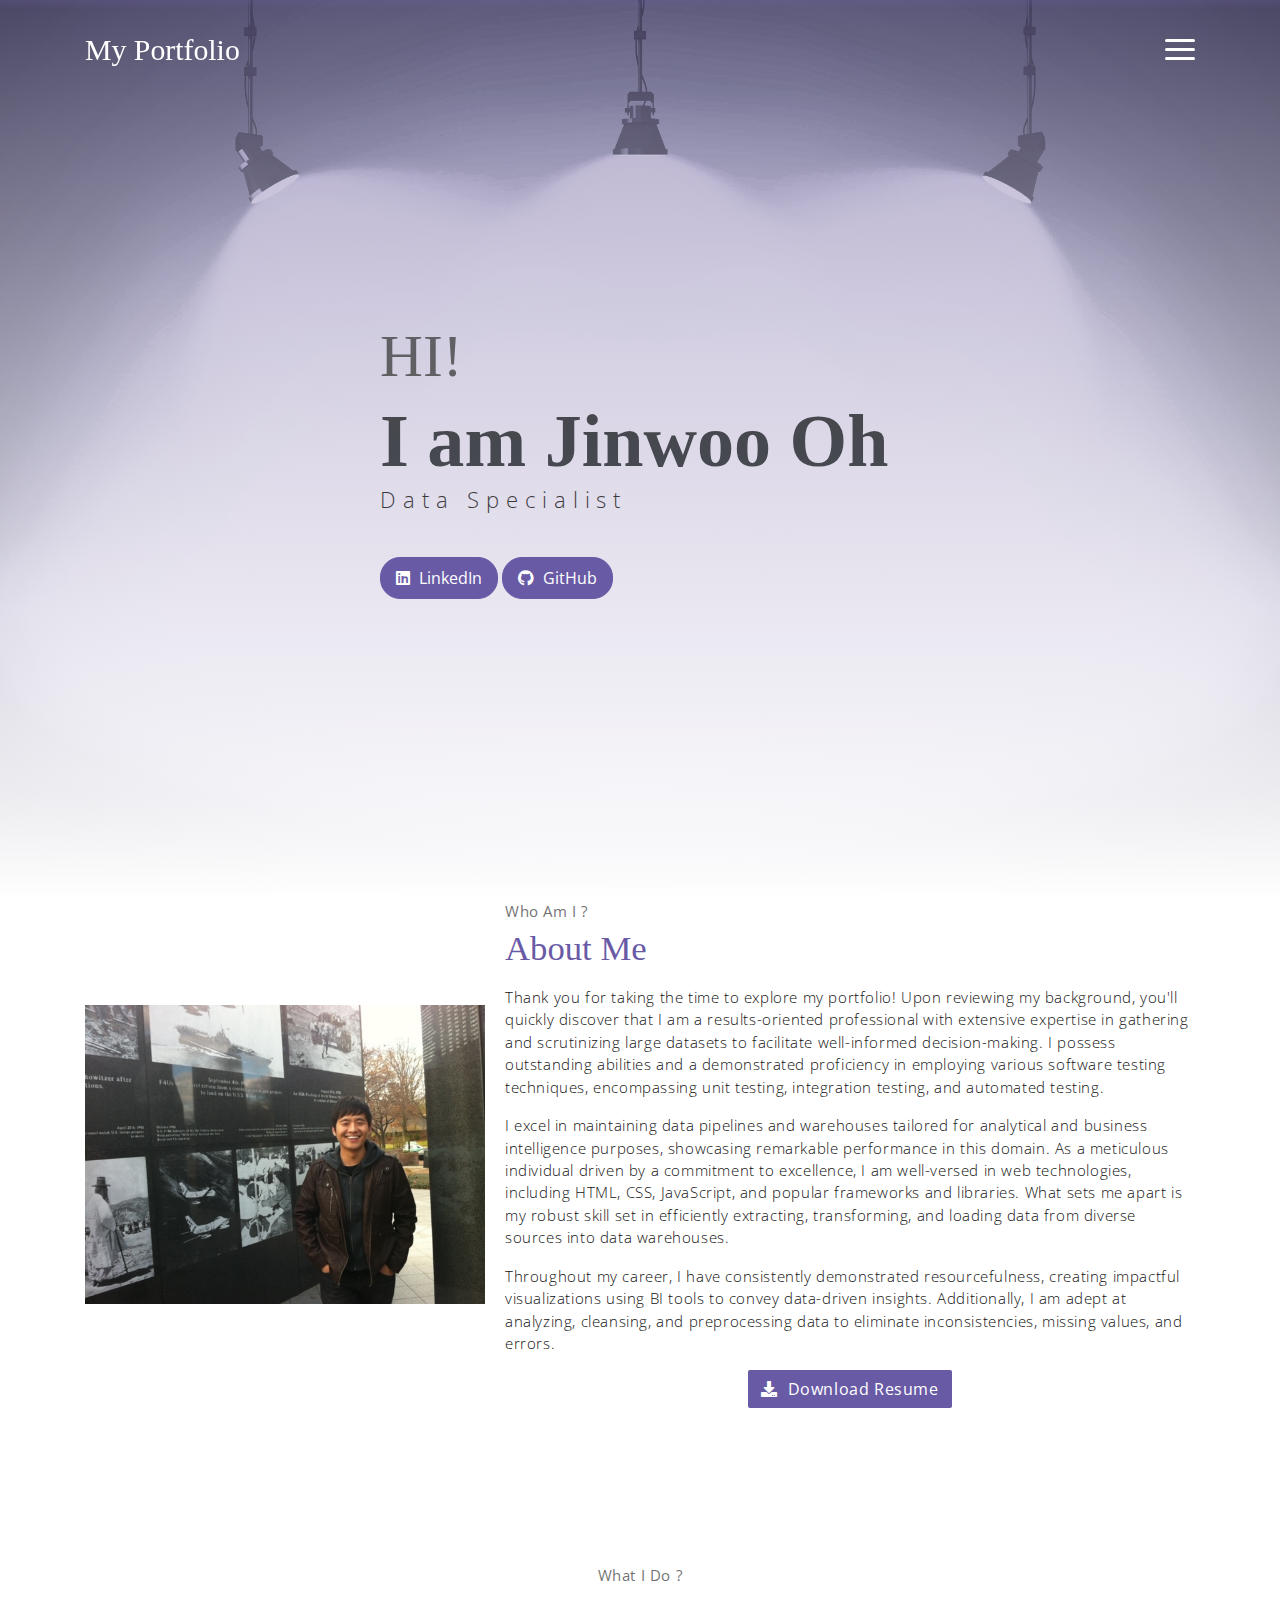
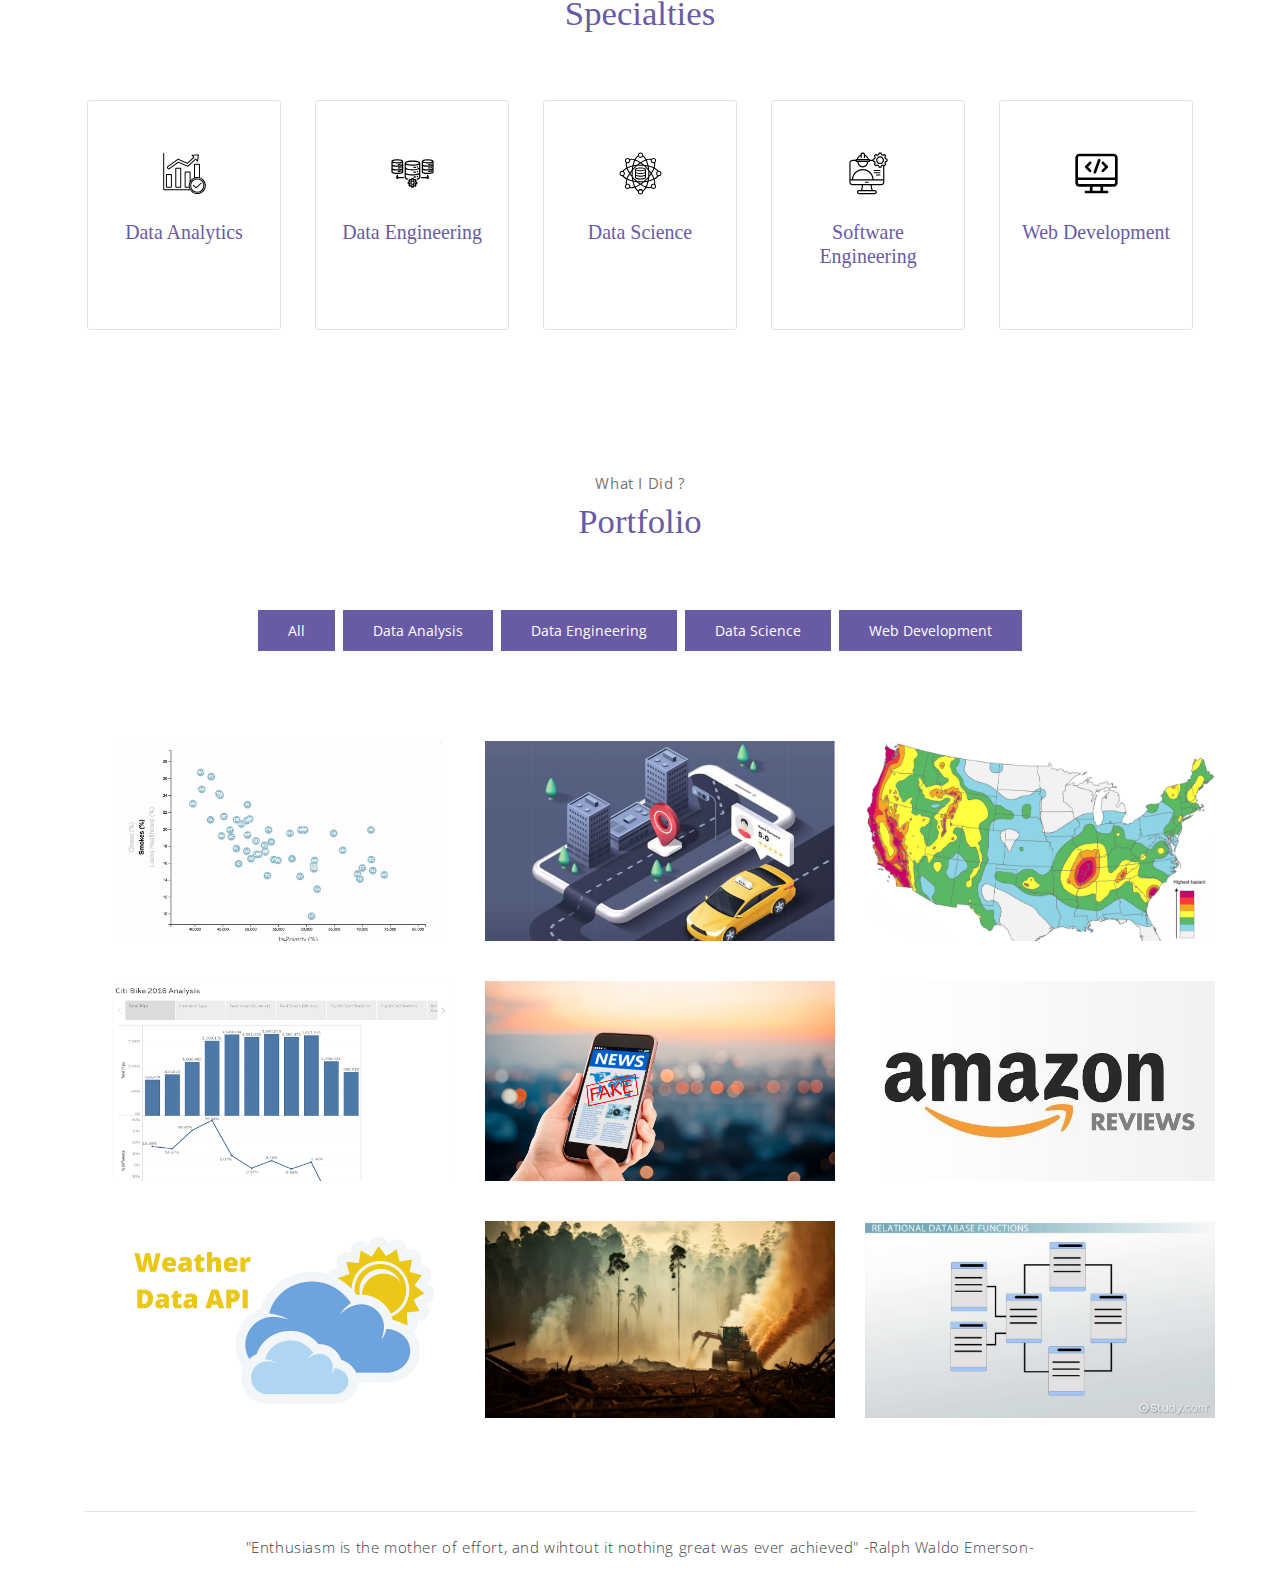
<file: index.html>
<!DOCTYPE html>
<html lang="en">
<head>
	<meta charset="utf-8">
    <meta name="viewport" content="width=device-width, initial-scale=1, shrink-to-fit=no">
    <!-- font icons -->
    <link rel="stylesheet" href="assets/vendors/themify-icons/css/themify-icons.css">
    <!-- Bootstrap + Meyawo main styles -->
	<link rel="stylesheet" href="assets/css/meyawo.css">
    <link rel="stylesheet" href="https://use.fontawesome.com/releases/v5.7.2/css/all.css">

    <title>My Portfolio</title>
</head>
<body data-spy="scroll" data-target=".navbar" data-offset="40" id="home">

    <!-- Page Navbar -->
    <nav class="custom-navbar" data-spy="affix" data-offset-top="20">
        <div class="container">
            <a class="logo" href="#">My Portfolio</a>         
            <ul class="nav">
                <li class="item">
                    <a class="link" href="#home">Home</a>
                </li>
                <li class="item">
                    <a class="link" href="#about">About</a>
                </li>
                <li class="item">
                    <a class="link" href="#portfolio">Portfolio</a>
                </li>
            </ul>
            <a href="javascript:void(0)" id="nav-toggle" class="hamburger hamburger--elastic">
                <div class="hamburger-box">
                  <div class="hamburger-inner"></div>
                </div>
            </a>
        </div>          
    </nav><!-- End of Page Navbar -->

    <!-- page header -->
    <header id="home" class="header">
        <div class="overlay"></div>
        <div class="header-content container">
            <h1 class="header-title">
                <span class="up">HI!</span>
                <span class="down">I am Jinwoo Oh</span>                
            </h1> 
            <p class="header-subtitle">Data Specialist</p>     

            <a href="https://www.linkedin.com/in/jinwoo-oh-90039a4a/" class="btn btn-primary">
                <i class="fab fa-linkedin"></i> LinkedIn
            </a>
            <a href="https://github.com/jwoh1323" class="btn btn-primary">
                <i class="fab fa-github"></i> GitHub
            </a>
        </div>              
    </header><!-- end of page header -->

    <!-- about section -->
    <section class="section pt-0" id="about">
        <!-- container -->
        <div class="container text-center">
            <!-- about wrapper -->
            <div class="about">
                <div class="about-img-holder">
                    <img src="assets/imgs/man.JPG" class="about-img" alt="Download free bootstrap 4 landing page, free boootstrap 4 templates, Download free bootstrap 4.1 landing page, free boootstrap 4.1.1 templates, meyawo Landing page">
                </div>
                <div class="about-caption">
                    <p class="section-subtitle">Who Am I ?</p>
                    <h2 class="section-title mb-3">About Me</h2>
                    <p>
                        <p>Thank you for taking the time to explore my portfolio! Upon reviewing my background, you'll quickly discover that I am a results-oriented professional with extensive expertise in gathering and scrutinizing large datasets to facilitate well-informed decision-making. I possess outstanding abilities and a demonstrated proficiency in employing various software testing techniques, encompassing unit testing, integration testing, and automated testing.</p>
                        <p>I excel in maintaining data pipelines and warehouses tailored for analytical and business intelligence purposes, showcasing remarkable performance in this domain. As a meticulous individual driven by a commitment to excellence, I am well-versed in web technologies, including HTML, CSS, JavaScript, and popular frameworks and libraries. What sets me apart is my robust skill set in efficiently extracting, transforming, and loading data from diverse sources into data warehouses.</p>
                        <p>Throughout my career, I have consistently demonstrated resourcefulness, creating impactful visualizations using BI tools to convey data-driven insights. Additionally, I am adept at analyzing, cleansing, and preprocessing data to eliminate inconsistencies, missing values, and errors. </p>   
                    </p>
                    <p class="text-center"><a class="btn btn-primary" href="assets/Resume.docx"><i class="fa fa-download"></i> Download Resume</a></p>
                </div>              
            </div><!-- end of about wrapper -->
        </div><!-- end of container -->
    </section> <!-- end of about section -->

    <!-- service section -->
    <section class="section" id="service">
        <div class="container text-center">
            <p class="section-subtitle">What I Do ?</p>
            <h6 class="section-title mb-6">Specialties</h6>
            <!-- row -->
            <div class="row">
                <div class="col-md-6 col-lg-5">
                    <div class="service-card">
                        <div class="body">
                            <img src="assets/imgs/data-analytics.svg" class="icon">
                            <h6 class="title">Data Analytics</h6>
                            <p class="subtitle">Power BI, Excel, DAX, Tableau, Pandas, R</p>
                        </div>
                    </div>
                </div>
                <div class="col-md-6 col-lg-5">
                    <div class="service-card">
                        <div class="body">
                            <img src="assets/imgs/data-engineering.svg" class="icon">
                            <h6 class="title">Data Engineering</h6>
                            <p class="subtitle">SQL, MongoDB, Web Scraping, ETL, API </p>
                        </div>
                    </div>
                </div>
                <div class="col-md-6 col-lg-5">
                    <div class="service-card">
                        <div class="body">
                            <img src="assets/imgs/data-science.svg" class="icon">
                            <h6 class="title">Data Science</h6>
                            <p class="subtitle">Keras, Pytorch, TensorFlow, MXNet, Scikit-learn</p>
                        </div>
                    </div>
                </div>
                <div class="col-md-6 col-lg-5">
                    <div class="service-card">
                        <div class="body">
                            <img src="assets/imgs/software-engineering.svg" class="icon">
                            <h6 class="title">Software Engineering</h6>
                            <p class="subtitle">Python, Java, C, C#, VBA, PowerShell</p>
                        </div>
                    </div>
                </div>
                <div class="col-md-6 col-lg-5">
                    <div class="service-card">
                        <div class="body">
                            <img src="assets/imgs/web-development.svg" class="icon">
                            <h6 class="title">Web Development</h6>
                            <p class="subtitle">JavaScript, HTML, CSS, Bootstrap</p>
                        </div>
                    </div>
                </div>
            </div><!-- end of row -->
        </div>
    </section><!-- end of service section -->

    <!-- portfolio section -->
    <section class="section" id="portfolio">
        <div class="container text-center">
            <p class="section-subtitle">What I Did ?</p>
            <h6 class="section-title mb-6">Portfolio</h6>
            <div id="portfolio-filters">
                <button class="filter-btn" data-filter="all">All</button>
                <button class="filter-btn" data-filter="data-analysis">Data Analysis</button>
                <button class="filter-btn" data-filter="data-engineering">Data Engineering</button>
                <button class="filter-btn" data-filter="data-science">Data Science</button>
                <button class="filter-btn" data-filter="web-development">Web Development</button>
            </div>
            <!-- row -->
            <div class="row">
                <div class="col-md-4" data-category="web-development">
                    <a href="https://github.com/jwoh1323/J-times.git" class="portfolio-card">
                        <img src="assets/imgs/folio01.png" class="portfolio-card-img" class="img-responsive rounded">    
                        <span class="portfolio-card-overlay">
                            <span class="portfolio-card-caption">
                                <h4>J times</h5>
                                <p class="font-weight-normal">Web Visualization, D3.js</p>
                                <p class="font-weight-lighter">Click to View</p>                          
                            </span>                     
                        </span>                     
                    </a>
                </div>
                <div class="col-md-4" data-category="data-analysis">
                    <a href="https://github.com/jwoh1323/Pyber.git" class="portfolio-card">
                        <img class="portfolio-card-img" src="assets/imgs/folio02.jpg" class="img-responsive rounded" >
                        <span class="portfolio-card-overlay">
                            <span class="portfolio-card-caption">
                                <h4>Pyber</h5>
                                <p class="font-weight-normal">Analytics, Pandas, Matplotlib</p>
                                <p class="font-weight-lighter">Click to View</p> 
                            </span>                         
                        </span>                         
                    </a>
                </div>
                <div class="col-md-4" data-category="web-development">
                    <a href="https://github.com/jwoh1323/Mapping-Web-Project" class="portfolio-card">
                        <img class="portfolio-card-img" src="assets/imgs/folio03.jpg" class="img-responsive rounded">    
                        <span class="portfolio-card-overlay">
                            <span class="portfolio-card-caption">
                                <h4>Mapping Earthquake</h5>
                                <p class="font-weight-normal">Web Visualization, Leaflet.js</p>
                                <p class="font-weight-lighter">Click to View</p> 
                            </span>                         
                        </span>                     
                    </a>
                </div>
                <div class="col-md-4" data-category="data-analysis">
                    <a href="https://github.com/jwoh1323/Citi-Bike-Analytics-Project.git" class="portfolio-card">
                        <img class="portfolio-card-img" src="assets/imgs/folio04.png" class="img-responsive rounded">    
                        <span class="portfolio-card-overlay">
                            <span class="portfolio-card-caption">
                                <h4>CitiBike Analysis</h5>
                                <p class="font-weight-normal">Analytics, ETL, Tableau</p>
                                <p class="font-weight-lighter">Click to View</p> 
                            </span>                         
                        </span>                     
                    </a>
                </div>
                <div class="col-md-4" data-category="data-science">
                    <a href="https://github.com/jwoh1323/News-Category-Detection-Project.git" class="portfolio-card">
                        <img class="portfolio-card-img" src="assets/imgs/folio05.jpg" class="img-responsive rounded" >    
                        <span class="portfolio-card-overlay">
                            <span class="portfolio-card-caption">
                                <h4>News Category Detection</h5>
                                <p class="font-weight-normal">Deep Learning, MXNet</p>
                                <p class="font-weight-lighter">Click to View</p> 
                            </span>                         
                        </span>                     
                    </a>
                </div>
                <div class="col-md-4" data-category="data-science">
                    <a href="https://github.com/jwoh1323/Predicting-Purchases-Ratings-and-Categories-Based-on-Amazon-Reviews.git" class="portfolio-card">
                        <img class="portfolio-card-img" src="assets/imgs/folio06.png" class="img-responsive rounded" >    
                        <span class="portfolio-card-overlay">
                            <span class="portfolio-card-caption">
                                <h4>Prediction on Amanzon Review</h5>
                                <p class="font-weight-normal">Deep Learning, MXNet</p>
                                <p class="font-weight-lighter">Click to View</p> 
                            </span>                         
                        </span>                     
                    </a>
                </div>
                <div class="col-md-4" data-category="data-analysis">
                    <a href="https://github.com/jwoh1323/Weather-API-Project.git" class="portfolio-card">
                        <img class="portfolio-card-img" src="assets/imgs/folio07.png" class="img-responsive rounded">    
                        <span class="portfolio-card-overlay">
                            <span class="portfolio-card-caption">
                                <h4>OpenWeatherMap API</h5>
                                <p class="font-weight-normal">Analytics, API</p>
                                <p class="font-weight-lighter">Click to View</p> 
                            </span>                         
                        </span>                     
                    </a>
                </div>
                <div class="col-md-4" data-category="data-engineering">
                    <a href="https://github.com/jwoh1323/Deforestation-SQL-Project.git" class="portfolio-card">
                        <img class="portfolio-card-img" src="assets/imgs/folio08.jpg" class="img-responsive rounded">    
                        <span class="portfolio-card-overlay">
                            <span class="portfolio-card-caption">
                                <h4>Deforestation SQL Project</h5>
                                <p class="font-weight-normal">Analytics, PostgreSQL</p>
                                <p class="font-weight-lighter">Click to View</p> 
                            </span>                         
                        </span>                     
                    </a>
                </div>
                <div class="col-md-4" data-category="data-engineering">
                    <a href="https://github.com/jwoh1323/Udiddit-Database-Schema-Design-Project.git" class="portfolio-card">
                        <img class="portfolio-card-img" src="assets/imgs/folio09.jpg" class="img-responsive rounded">    
                        <span class="portfolio-card-overlay">
                            <span class="portfolio-card-caption">
                                <h4>Udiddit Database Schema Design Project</h5>
                                <p class="font-weight-normal">Schema Design, PostgreSQL</p>
                                <p class="font-weight-lighter">Click to View</p> 
                            </span>                         
                        </span>                     
                    </a>
                </div>
            </div><!-- end of row -->
        </div><!-- end of container -->
    </section> <!-- end of portfolio section -->

    <!-- footer -->
    <div class="container">
        <footer class="footer">       
            <div class="text-right m-auto ml-sm-auto">
                <p>"Enthusiasm is the mother of effort, and wihtout it nothing great was ever achieved" -Ralph Waldo Emerson-</p>
            </div>
        </footer>
    </div> <!-- end of page footer -->
	
	<!-- core  -->
    <script src="assets/vendors/jquery/jquery-3.4.1.js"></script>
    <script src="assets/vendors/bootstrap/bootstrap.bundle.js"></script>

    <!-- bootstrap 3 affix -->
	<script src="assets/vendors/bootstrap/bootstrap.affix.js"></script>

    <!-- Meyawo js -->
    <script src="assets/js/meyawo.js"></script>

</body>
</html>
</file>
<file: assets/vendors/themify-icons/css/themify-icons.css>
@font-face {
	font-family: 'themify';
	src:url("../fonts/themify.eot?-fvbane");
	src:url("../fonts/themify.eot?#iefix-fvbane") format("embedded-opentype"),
		url("../fonts/themify.woff?-fvbane") format("woff"),
		url("../fonts/themify.ttf?-fvbane") format("truetype"),
		url("../fonts/themify.svg?-fvbane#themify") format("svg");
	font-weight: normal;
	font-style: normal;
}

[class^="ti-"], [class*=" ti-"] {
	font-family: 'themify';
	speak: none;
	font-style: normal;
	font-weight: normal;
	font-variant: normal;
	text-transform: none;
	line-height: 1;

	/* Better Font Rendering =========== */
	-webkit-font-smoothing: antialiased;
	-moz-osx-font-smoothing: grayscale;
}

.ti-wand:before {
	content: "\e600";
}
.ti-volume:before {
	content: "\e601";
}
.ti-user:before {
	content: "\e602";
}
.ti-unlock:before {
	content: "\e603";
}
.ti-unlink:before {
	content: "\e604";
}
.ti-trash:before {
	content: "\e605";
}
.ti-thought:before {
	content: "\e606";
}
.ti-target:before {
	content: "\e607";
}
.ti-tag:before {
	content: "\e608";
}
.ti-tablet:before {
	content: "\e609";
}
.ti-star:before {
	content: "\e60a";
}
.ti-spray:before {
	content: "\e60b";
}
.ti-signal:before {
	content: "\e60c";
}
.ti-shopping-cart:before {
	content: "\e60d";
}
.ti-shopping-cart-full:before {
	content: "\e60e";
}
.ti-settings:before {
	content: "\e60f";
}
.ti-search:before {
	content: "\e610";
}
.ti-zoom-in:before {
	content: "\e611";
}
.ti-zoom-out:before {
	content: "\e612";
}
.ti-cut:before {
	content: "\e613";
}
.ti-ruler:before {
	content: "\e614";
}
.ti-ruler-pencil:before {
	content: "\e615";
}
.ti-ruler-alt:before {
	content: "\e616";
}
.ti-bookmark:before {
	content: "\e617";
}
.ti-bookmark-alt:before {
	content: "\e618";
}
.ti-reload:before {
	content: "\e619";
}
.ti-plus:before {
	content: "\e61a";
}
.ti-pin:before {
	content: "\e61b";
}
.ti-pencil:before {
	content: "\e61c";
}
.ti-pencil-alt:before {
	content: "\e61d";
}
.ti-paint-roller:before {
	content: "\e61e";
}
.ti-paint-bucket:before {
	content: "\e61f";
}
.ti-na:before {
	content: "\e620";
}
.ti-mobile:before {
	content: "\e621";
}
.ti-minus:before {
	content: "\e622";
}
.ti-medall:before {
	content: "\e623";
}
.ti-medall-alt:before {
	content: "\e624";
}
.ti-marker:before {
	content: "\e625";
}
.ti-marker-alt:before {
	content: "\e626";
}
.ti-arrow-up:before {
	content: "\e627";
}
.ti-arrow-right:before {
	content: "\e628";
}
.ti-arrow-left:before {
	content: "\e629";
}
.ti-arrow-down:before {
	content: "\e62a";
}
.ti-lock:before {
	content: "\e62b";
}
.ti-location-arrow:before {
	content: "\e62c";
}
.ti-link:before {
	content: "\e62d";
}
.ti-layout:before {
	content: "\e62e";
}
.ti-layers:before {
	content: "\e62f";
}
.ti-layers-alt:before {
	content: "\e630";
}
.ti-key:before {
	content: "\e631";
}
.ti-import:before {
	content: "\e632";
}
.ti-image:before {
	content: "\e633";
}
.ti-heart:before {
	content: "\e634";
}
.ti-heart-broken:before {
	content: "\e635";
}
.ti-hand-stop:before {
	content: "\e636";
}
.ti-hand-open:before {
	content: "\e637";
}
.ti-hand-drag:before {
	content: "\e638";
}
.ti-folder:before {
	content: "\e639";
}
.ti-flag:before {
	content: "\e63a";
}
.ti-flag-alt:before {
	content: "\e63b";
}
.ti-flag-alt-2:before {
	content: "\e63c";
}
.ti-eye:before {
	content: "\e63d";
}
.ti-export:before {
	content: "\e63e";
}
.ti-exchange-vertical:before {
	content: "\e63f";
}
.ti-desktop:before {
	content: "\e640";
}
.ti-cup:before {
	content: "\e641";
}
.ti-crown:before {
	content: "\e642";
}
.ti-comments:before {
	content: "\e643";
}
.ti-comment:before {
	content: "\e644";
}
.ti-comment-alt:before {
	content: "\e645";
}
.ti-close:before {
	content: "\e646";
}
.ti-clip:before {
	content: "\e647";
}
.ti-angle-up:before {
	content: "\e648";
}
.ti-angle-right:before {
	content: "\e649";
}
.ti-angle-left:before {
	content: "\e64a";
}
.ti-angle-down:before {
	content: "\e64b";
}
.ti-check:before {
	content: "\e64c";
}
.ti-check-box:before {
	content: "\e64d";
}
.ti-camera:before {
	content: "\e64e";
}
.ti-announcement:before {
	content: "\e64f";
}
.ti-brush:before {
	content: "\e650";
}
.ti-briefcase:before {
	content: "\e651";
}
.ti-bolt:before {
	content: "\e652";
}
.ti-bolt-alt:before {
	content: "\e653";
}
.ti-blackboard:before {
	content: "\e654";
}
.ti-bag:before {
	content: "\e655";
}
.ti-move:before {
	content: "\e656";
}
.ti-arrows-vertical:before {
	content: "\e657";
}
.ti-arrows-horizontal:before {
	content: "\e658";
}
.ti-fullscreen:before {
	content: "\e659";
}
.ti-arrow-top-right:before {
	content: "\e65a";
}
.ti-arrow-top-left:before {
	content: "\e65b";
}
.ti-arrow-circle-up:before {
	content: "\e65c";
}
.ti-arrow-circle-right:before {
	content: "\e65d";
}
.ti-arrow-circle-left:before {
	content: "\e65e";
}
.ti-arrow-circle-down:before {
	content: "\e65f";
}
.ti-angle-double-up:before {
	content: "\e660";
}
.ti-angle-double-right:before {
	content: "\e661";
}
.ti-angle-double-left:before {
	content: "\e662";
}
.ti-angle-double-down:before {
	content: "\e663";
}
.ti-zip:before {
	content: "\e664";
}
.ti-world:before {
	content: "\e665";
}
.ti-wheelchair:before {
	content: "\e666";
}
.ti-view-list:before {
	content: "\e667";
}
.ti-view-list-alt:before {
	content: "\e668";
}
.ti-view-grid:before {
	content: "\e669";
}
.ti-uppercase:before {
	content: "\e66a";
}
.ti-upload:before {
	content: "\e66b";
}
.ti-underline:before {
	content: "\e66c";
}
.ti-truck:before {
	content: "\e66d";
}
.ti-timer:before {
	content: "\e66e";
}
.ti-ticket:before {
	content: "\e66f";
}
.ti-thumb-up:before {
	content: "\e670";
}
.ti-thumb-down:before {
	content: "\e671";
}
.ti-text:before {
	content: "\e672";
}
.ti-stats-up:before {
	content: "\e673";
}
.ti-stats-down:before {
	content: "\e674";
}
.ti-split-v:before {
	content: "\e675";
}
.ti-split-h:before {
	content: "\e676";
}
.ti-smallcap:before {
	content: "\e677";
}
.ti-shine:before {
	content: "\e678";
}
.ti-shift-right:before {
	content: "\e679";
}
.ti-shift-left:before {
	content: "\e67a";
}
.ti-shield:before {
	content: "\e67b";
}
.ti-notepad:before {
	content: "\e67c";
}
.ti-server:before {
	content: "\e67d";
}
.ti-quote-right:before {
	content: "\e67e";
}
.ti-quote-left:before {
	content: "\e67f";
}
.ti-pulse:before {
	content: "\e680";
}
.ti-printer:before {
	content: "\e681";
}
.ti-power-off:before {
	content: "\e682";
}
.ti-plug:before {
	content: "\e683";
}
.ti-pie-chart:before {
	content: "\e684";
}
.ti-paragraph:before {
	content: "\e685";
}
.ti-panel:before {
	content: "\e686";
}
.ti-package:before {
	content: "\e687";
}
.ti-music:before {
	content: "\e688";
}
.ti-music-alt:before {
	content: "\e689";
}
.ti-mouse:before {
	content: "\e68a";
}
.ti-mouse-alt:before {
	content: "\e68b";
}
.ti-money:before {
	content: "\e68c";
}
.ti-microphone:before {
	content: "\e68d";
}
.ti-menu:before {
	content: "\e68e";
}
.ti-menu-alt:before {
	content: "\e68f";
}
.ti-map:before {
	content: "\e690";
}
.ti-map-alt:before {
	content: "\e691";
}
.ti-loop:before {
	content: "\e692";
}
.ti-location-pin:before {
	content: "\e693";
}
.ti-list:before {
	content: "\e694";
}
.ti-light-bulb:before {
	content: "\e695";
}
.ti-Italic:before {
	content: "\e696";
}
.ti-info:before {
	content: "\e697";
}
.ti-infinite:before {
	content: "\e698";
}
.ti-id-badge:before {
	content: "\e699";
}
.ti-hummer:before {
	content: "\e69a";
}
.ti-home:before {
	content: "\e69b";
}
.ti-help:before {
	content: "\e69c";
}
.ti-headphone:before {
	content: "\e69d";
}
.ti-harddrives:before {
	content: "\e69e";
}
.ti-harddrive:before {
	content: "\e69f";
}
.ti-gift:before {
	content: "\e6a0";
}
.ti-game:before {
	content: "\e6a1";
}
.ti-filter:before {
	content: "\e6a2";
}
.ti-files:before {
	content: "\e6a3";
}
.ti-file:before {
	content: "\e6a4";
}
.ti-eraser:before {
	content: "\e6a5";
}
.ti-envelope:before {
	content: "\e6a6";
}
.ti-download:before {
	content: "\e6a7";
}
.ti-direction:before {
	content: "\e6a8";
}
.ti-direction-alt:before {
	content: "\e6a9";
}
.ti-dashboard:before {
	content: "\e6aa";
}
.ti-control-stop:before {
	content: "\e6ab";
}
.ti-control-shuffle:before {
	content: "\e6ac";
}
.ti-control-play:before {
	content: "\e6ad";
}
.ti-control-pause:before {
	content: "\e6ae";
}
.ti-control-forward:before {
	content: "\e6af";
}
.ti-control-backward:before {
	content: "\e6b0";
}
.ti-cloud:before {
	content: "\e6b1";
}
.ti-cloud-up:before {
	content: "\e6b2";
}
.ti-cloud-down:before {
	content: "\e6b3";
}
.ti-clipboard:before {
	content: "\e6b4";
}
.ti-car:before {
	content: "\e6b5";
}
.ti-calendar:before {
	content: "\e6b6";
}
.ti-book:before {
	content: "\e6b7";
}
.ti-bell:before {
	content: "\e6b8";
}
.ti-basketball:before {
	content: "\e6b9";
}
.ti-bar-chart:before {
	content: "\e6ba";
}
.ti-bar-chart-alt:before {
	content: "\e6bb";
}
.ti-back-right:before {
	content: "\e6bc";
}
.ti-back-left:before {
	content: "\e6bd";
}
.ti-arrows-corner:before {
	content: "\e6be";
}
.ti-archive:before {
	content: "\e6bf";
}
.ti-anchor:before {
	content: "\e6c0";
}
.ti-align-right:before {
	content: "\e6c1";
}
.ti-align-left:before {
	content: "\e6c2";
}
.ti-align-justify:before {
	content: "\e6c3";
}
.ti-align-center:before {
	content: "\e6c4";
}
.ti-alert:before {
	content: "\e6c5";
}
.ti-alarm-clock:before {
	content: "\e6c6";
}
.ti-agenda:before {
	content: "\e6c7";
}
.ti-write:before {
	content: "\e6c8";
}
.ti-window:before {
	content: "\e6c9";
}
.ti-widgetized:before {
	content: "\e6ca";
}
.ti-widget:before {
	content: "\e6cb";
}
.ti-widget-alt:before {
	content: "\e6cc";
}
.ti-wallet:before {
	content: "\e6cd";
}
.ti-video-clapper:before {
	content: "\e6ce";
}
.ti-video-camera:before {
	content: "\e6cf";
}
.ti-vector:before {
	content: "\e6d0";
}
.ti-themify-logo:before {
	content: "\e6d1";
}
.ti-themify-favicon:before {
	content: "\e6d2";
}
.ti-themify-favicon-alt:before {
	content: "\e6d3";
}
.ti-support:before {
	content: "\e6d4";
}
.ti-stamp:before {
	content: "\e6d5";
}
.ti-split-v-alt:before {
	content: "\e6d6";
}
.ti-slice:before {
	content: "\e6d7";
}
.ti-shortcode:before {
	content: "\e6d8";
}
.ti-shift-right-alt:before {
	content: "\e6d9";
}
.ti-shift-left-alt:before {
	content: "\e6da";
}
.ti-ruler-alt-2:before {
	content: "\e6db";
}
.ti-receipt:before {
	content: "\e6dc";
}
.ti-pin2:before {
	content: "\e6dd";
}
.ti-pin-alt:before {
	content: "\e6de";
}
.ti-pencil-alt2:before {
	content: "\e6df";
}
.ti-palette:before {
	content: "\e6e0";
}
.ti-more:before {
	content: "\e6e1";
}
.ti-more-alt:before {
	content: "\e6e2";
}
.ti-microphone-alt:before {
	content: "\e6e3";
}
.ti-magnet:before {
	content: "\e6e4";
}
.ti-line-double:before {
	content: "\e6e5";
}
.ti-line-dotted:before {
	content: "\e6e6";
}
.ti-line-dashed:before {
	content: "\e6e7";
}
.ti-layout-width-full:before {
	content: "\e6e8";
}
.ti-layout-width-default:before {
	content: "\e6e9";
}
.ti-layout-width-default-alt:before {
	content: "\e6ea";
}
.ti-layout-tab:before {
	content: "\e6eb";
}
.ti-layout-tab-window:before {
	content: "\e6ec";
}
.ti-layout-tab-v:before {
	content: "\e6ed";
}
.ti-layout-tab-min:before {
	content: "\e6ee";
}
.ti-layout-slider:before {
	content: "\e6ef";
}
.ti-layout-slider-alt:before {
	content: "\e6f0";
}
.ti-layout-sidebar-right:before {
	content: "\e6f1";
}
.ti-layout-sidebar-none:before {
	content: "\e6f2";
}
.ti-layout-sidebar-left:before {
	content: "\e6f3";
}
.ti-layout-placeholder:before {
	content: "\e6f4";
}
.ti-layout-menu:before {
	content: "\e6f5";
}
.ti-layout-menu-v:before {
	content: "\e6f6";
}
.ti-layout-menu-separated:before {
	content: "\e6f7";
}
.ti-layout-menu-full:before {
	content: "\e6f8";
}
.ti-layout-media-right-alt:before {
	content: "\e6f9";
}
.ti-layout-media-right:before {
	content: "\e6fa";
}
.ti-layout-media-overlay:before {
	content: "\e6fb";
}
.ti-layout-media-overlay-alt:before {
	content: "\e6fc";
}
.ti-layout-media-overlay-alt-2:before {
	content: "\e6fd";
}
.ti-layout-media-left-alt:before {
	content: "\e6fe";
}
.ti-layout-media-left:before {
	content: "\e6ff";
}
.ti-layout-media-center-alt:before {
	content: "\e700";
}
.ti-layout-media-center:before {
	content: "\e701";
}
.ti-layout-list-thumb:before {
	content: "\e702";
}
.ti-layout-list-thumb-alt:before {
	content: "\e703";
}
.ti-layout-list-post:before {
	content: "\e704";
}
.ti-layout-list-large-image:before {
	content: "\e705";
}
.ti-layout-line-solid:before {
	content: "\e706";
}
.ti-layout-grid4:before {
	content: "\e707";
}
.ti-layout-grid3:before {
	content: "\e708";
}
.ti-layout-grid2:before {
	content: "\e709";
}
.ti-layout-grid2-thumb:before {
	content: "\e70a";
}
.ti-layout-cta-right:before {
	content: "\e70b";
}
.ti-layout-cta-left:before {
	content: "\e70c";
}
.ti-layout-cta-center:before {
	content: "\e70d";
}
.ti-layout-cta-btn-right:before {
	content: "\e70e";
}
.ti-layout-cta-btn-left:before {
	content: "\e70f";
}
.ti-layout-column4:before {
	content: "\e710";
}
.ti-layout-column3:before {
	content: "\e711";
}
.ti-layout-column2:before {
	content: "\e712";
}
.ti-layout-accordion-separated:before {
	content: "\e713";
}
.ti-layout-accordion-merged:before {
	content: "\e714";
}
.ti-layout-accordion-list:before {
	content: "\e715";
}
.ti-ink-pen:before {
	content: "\e716";
}
.ti-info-alt:before {
	content: "\e717";
}
.ti-help-alt:before {
	content: "\e718";
}
.ti-headphone-alt:before {
	content: "\e719";
}
.ti-hand-point-up:before {
	content: "\e71a";
}
.ti-hand-point-right:before {
	content: "\e71b";
}
.ti-hand-point-left:before {
	content: "\e71c";
}
.ti-hand-point-down:before {
	content: "\e71d";
}
.ti-gallery:before {
	content: "\e71e";
}
.ti-face-smile:before {
	content: "\e71f";
}
.ti-face-sad:before {
	content: "\e720";
}
.ti-credit-card:before {
	content: "\e721";
}
.ti-control-skip-forward:before {
	content: "\e722";
}
.ti-control-skip-backward:before {
	content: "\e723";
}
.ti-control-record:before {
	content: "\e724";
}
.ti-control-eject:before {
	content: "\e725";
}
.ti-comments-smiley:before {
	content: "\e726";
}
.ti-brush-alt:before {
	content: "\e727";
}
.ti-youtube:before {
	content: "\e728";
}
.ti-vimeo:before {
	content: "\e729";
}
.ti-twitter:before {
	content: "\e72a";
}
.ti-time:before {
	content: "\e72b";
}
.ti-tumblr:before {
	content: "\e72c";
}
.ti-skype:before {
	content: "\e72d";
}
.ti-share:before {
	content: "\e72e";
}
.ti-share-alt:before {
	content: "\e72f";
}
.ti-rocket:before {
	content: "\e730";
}
.ti-pinterest:before {
	content: "\e731";
}
.ti-new-window:before {
	content: "\e732";
}
.ti-microsoft:before {
	content: "\e733";
}
.ti-list-ol:before {
	content: "\e734";
}
.ti-linkedin:before {
	content: "\e735";
}
.ti-layout-sidebar-2:before {
	content: "\e736";
}
.ti-layout-grid4-alt:before {
	content: "\e737";
}
.ti-layout-grid3-alt:before {
	content: "\e738";
}
.ti-layout-grid2-alt:before {
	content: "\e739";
}
.ti-layout-column4-alt:before {
	content: "\e73a";
}
.ti-layout-column3-alt:before {
	content: "\e73b";
}
.ti-layout-column2-alt:before {
	content: "\e73c";
}
.ti-instagram:before {
	content: "\e73d";
}
.ti-google:before {
	content: "\e73e";
}
.ti-github:before {
	content: "\e73f";
}
.ti-flickr:before {
	content: "\e740";
}
.ti-facebook:before {
	content: "\e741";
}
.ti-dropbox:before {
	content: "\e742";
}
.ti-dribbble:before {
	content: "\e743";
}
.ti-apple:before {
	content: "\e744";
}
.ti-android:before {
	content: "\e745";
}
.ti-save:before {
	content: "\e746";
}
.ti-save-alt:before {
	content: "\e747";
}
.ti-yahoo:before {
	content: "\e748";
}
.ti-wordpress:before {
	content: "\e749";
}
.ti-vimeo-alt:before {
	content: "\e74a";
}
.ti-twitter-alt:before {
	content: "\e74b";
}
.ti-tumblr-alt:before {
	content: "\e74c";
}
.ti-trello:before {
	content: "\e74d";
}
.ti-stack-overflow:before {
	content: "\e74e";
}
.ti-soundcloud:before {
	content: "\e74f";
}
.ti-sharethis:before {
	content: "\e750";
}
.ti-sharethis-alt:before {
	content: "\e751";
}
.ti-reddit:before {
	content: "\e752";
}
.ti-pinterest-alt:before {
	content: "\e753";
}
.ti-microsoft-alt:before {
	content: "\e754";
}
.ti-linux:before {
	content: "\e755";
}
.ti-jsfiddle:before {
	content: "\e756";
}
.ti-joomla:before {
	content: "\e757";
}
.ti-html5:before {
	content: "\e758";
}
.ti-flickr-alt:before {
	content: "\e759";
}
.ti-email:before {
	content: "\e75a";
}
.ti-drupal:before {
	content: "\e75b";
}
.ti-dropbox-alt:before {
	content: "\e75c";
}
.ti-css3:before {
	content: "\e75d";
}
.ti-rss:before {
	content: "\e75e";
}
.ti-rss-alt:before {
	content: "\e75f";
}
</file>
<file: assets/css/meyawo.css>
@charset "UTF-8";
/*!
=========================================================
* Meyawo Landing page
=========================================================

* Copyright: 2019 DevCRUD (https://devcrud.com)
* Licensed: (https://devcrud.com/licenses)
* Coded by www.devcrud.com

=========================================================

* The above copyright notice and this permission notice shall be included in all copies or substantial portions of the Software.
*/
@import url("https://fonts.googleapis.com/css?family=Baloo+Paaji|Open+Sans:300,300i,400,400i,600,600i,700,700i");
:root {
  --blue: #1e549f;
  --indigo: #695aa6;
  --purple: #6f42c1;
  --pink: #e83e8c;
  --red: #ec185d;
  --orange: #ff6d02;
  --yellow: #ffc107;
  --green: #1bb74f;
  --teal: #20c997;
  --cyan: #17a2b8;
  --white: #fff;
  --gray: #6c757d;
  --gray-dark: #393e46;
  --primary: #695aa6;
  --secondary: #393e46;
  --success: #1bb74f;
  --info: #17a2b8;
  --warning: #ff6d02;
  --danger: #ec185d;
  --light: #f8f9fa;
  --dark: #212529;
  --breakpoint-xs: 0;
  --breakpoint-sm: 576px;
  --breakpoint-md: 768px;
  --breakpoint-lg: 992px;
  --breakpoint-xl: 1200px;
  --font-family-sans-serif: "Open Sans", sans-serif;
  --font-family-monospace: SFMono-Regular, Menlo, Monaco, Consolas, "Liberation Mono", "Courier New", monospace;
}

*,
*::before,
*::after {
  box-sizing: border-box;
}

html {
  font-family: sans-serif;
  line-height: 1.15;
  -webkit-text-size-adjust: 100%;
  -webkit-tap-highlight-color: rgba(0, 0, 0, 0);
}

article, aside, figcaption, figure, footer, header, hgroup, main, nav, section {
  display: block;
}

body {
  margin: 0;
  font-family: "Open Sans", sans-serif;
  font-size: 1rem;
  font-weight: 400;
  line-height: 1.5;
  color: #384047;
  text-align: left;
  background-color: #fff;
}

[tabindex="-1"]:focus {
  outline: 0 !important;
}

hr {
  box-sizing: content-box;
  height: 0;
  overflow: visible;
}

h1, h2, h3, h4, h5, h6 {
  margin-top: 0;
  margin-bottom: 0.5rem;
}

p {
  margin-top: 0;
  margin-bottom: 1rem;
}

abbr[title],
abbr[data-original-title] {
  text-decoration: underline;
  -webkit-text-decoration: underline dotted;
          text-decoration: underline dotted;
  cursor: help;
  border-bottom: 0;
  -webkit-text-decoration-skip-ink: none;
          text-decoration-skip-ink: none;
}

address {
  margin-bottom: 1rem;
  font-style: normal;
  line-height: inherit;
}

ol,
ul,
dl {
  margin-top: 0;
  margin-bottom: 1rem;
}

ol ol,
ul ul,
ol ul,
ul ol {
  margin-bottom: 0;
}

dt {
  font-weight: 700;
}

dd {
  margin-bottom: .5rem;
  margin-left: 0;
}

blockquote {
  margin: 0 0 1rem;
}

b,
strong {
  font-weight: bolder;
}

small {
  font-size: 80%;
}

sub,
sup {
  position: relative;
  font-size: 75%;
  line-height: 0;
  vertical-align: baseline;
}

sub {
  bottom: -.25em;
}

sup {
  top: -.5em;
}

a {
  color: #695aa6;
  text-decoration: none;
  background-color: transparent;
}

a:hover {
  color: #493f75;
  text-decoration: none;
}

a:not([href]):not([tabindex]) {
  color: inherit;
  text-decoration: none;
}

a:not([href]):not([tabindex]):hover, a:not([href]):not([tabindex]):focus {
  color: inherit;
  text-decoration: none;
}

a:not([href]):not([tabindex]):focus {
  outline: 0;
}

pre,
code,
kbd,
samp {
  font-family: SFMono-Regular, Menlo, Monaco, Consolas, "Liberation Mono", "Courier New", monospace;
  font-size: 1em;
}

pre {
  margin-top: 0;
  margin-bottom: 1rem;
  overflow: auto;
}

figure {
  margin: 0 0 1rem;
}

img {
  vertical-align: middle;
  border-style: none;
}

svg {
  overflow: hidden;
  vertical-align: middle;
}

table {
  border-collapse: collapse;
}

caption {
  padding-top: 0.75rem;
  padding-bottom: 0.75rem;
  color: #6c757d;
  text-align: left;
  caption-side: bottom;
}

th {
  text-align: inherit;
}

label {
  display: inline-block;
  margin-bottom: 0.5rem;
}

button {
  border-radius: 0;
}

button:focus {
  outline: 1px dotted;
  outline: 5px auto -webkit-focus-ring-color;
}

input,
button,
select,
optgroup,
textarea {
  margin: 0;
  font-family: inherit;
  font-size: inherit;
  line-height: inherit;
}

button,
input {
  overflow: visible;
}

button,
select {
  text-transform: none;
}

select {
  word-wrap: normal;
}

button,
[type="button"],
[type="reset"],
[type="submit"] {
  -webkit-appearance: button;
}

button:not(:disabled),
[type="button"]:not(:disabled),
[type="reset"]:not(:disabled),
[type="submit"]:not(:disabled) {
  cursor: pointer;
}

button::-moz-focus-inner,
[type="button"]::-moz-focus-inner,
[type="reset"]::-moz-focus-inner,
[type="submit"]::-moz-focus-inner {
  padding: 0;
  border-style: none;
}

input[type="radio"],
input[type="checkbox"] {
  box-sizing: border-box;
  padding: 0;
}

input[type="date"],
input[type="time"],
input[type="datetime-local"],
input[type="month"] {
  -webkit-appearance: listbox;
}

textarea {
  overflow: auto;
  resize: vertical;
}

fieldset {
  min-width: 0;
  padding: 0;
  margin: 0;
  border: 0;
}

legend {
  display: block;
  width: 100%;
  max-width: 100%;
  padding: 0;
  margin-bottom: .5rem;
  font-size: 1.5rem;
  line-height: inherit;
  color: inherit;
  white-space: normal;
}

progress {
  vertical-align: baseline;
}

[type="number"]::-webkit-inner-spin-button,
[type="number"]::-webkit-outer-spin-button {
  height: auto;
}

[type="search"] {
  outline-offset: -2px;
  -webkit-appearance: none;
}

[type="search"]::-webkit-search-decoration {
  -webkit-appearance: none;
}

::-webkit-file-upload-button {
  font: inherit;
  -webkit-appearance: button;
}

output {
  display: inline-block;
}

summary {
  display: list-item;
  cursor: pointer;
}

template {
  display: none;
}

[hidden] {
  display: none !important;
}

h1, h2, h3, h4, h5, h6,
.h1, .h2, .h3, .h4, .h5, .h6 {
  margin-bottom: 0.5rem;
  font-weight: 500;
  line-height: 1.2;
}

h1, .h1 {
  font-size: 2.5rem;
}

h2, .h2 {
  font-size: 2rem;
}

h3, .h3 {
  font-size: 1.75rem;
}

h4, .h4 {
  font-size: 1.5rem;
}

h5, .h5 {
  font-size: 1.25rem;
}

h6, .h6 {
  font-size: 1rem;
}

.lead {
  font-size: 1.25rem;
  font-weight: 300;
}

.display-1 {
  font-size: 6rem;
  font-weight: 300;
  line-height: 1.2;
}

.display-2 {
  font-size: 5.5rem;
  font-weight: 300;
  line-height: 1.2;
}

.display-3 {
  font-size: 4.5rem;
  font-weight: 300;
  line-height: 1.2;
}

.display-4 {
  font-size: 3.5rem;
  font-weight: 300;
  line-height: 1.2;
}

hr {
  margin-top: 1rem;
  margin-bottom: 1rem;
  border: 0;
  border-top: 1px solid rgba(0, 0, 0, 0.1);
}

small,
.small {
  font-size: 80%;
  font-weight: 400;
}

mark,
.mark {
  padding: 0.2em;
  background-color: #fcf8e3;
}

.list-unstyled {
  padding-left: 0;
  list-style: none;
}

.list-inline {
  padding-left: 0;
  list-style: none;
}

.list-inline-item {
  display: inline-block;
}

.list-inline-item:not(:last-child) {
  margin-right: 0.5rem;
}

.initialism {
  font-size: 90%;
  text-transform: uppercase;
}

.blockquote {
  margin-bottom: 1rem;
  font-size: 1.25rem;
}

.blockquote-footer {
  display: block;
  font-size: 80%;
  color: #6c757d;
}

.blockquote-footer::before {
  content: "\2014\00A0";
}

.img-fluid {
  max-width: 100%;
  height: auto;
}

.img-thumbnail {
  padding: 0.25rem;
  background-color: #fff;
  border: 1px solid #dee2e6;
  border-radius: 0.25rem;
  max-width: 100%;
  height: auto;
}

.figure {
  display: inline-block;
}

.figure-img {
  margin-bottom: 0.5rem;
  line-height: 1;
}

.figure-caption {
  font-size: 90%;
  color: #6c757d;
}

code {
  font-size: 87.5%;
  color: #e83e8c;
  word-break: break-word;
}

a > code {
  color: inherit;
}

kbd {
  padding: 0.2rem 0.4rem;
  font-size: 87.5%;
  color: #fff;
  background-color: #212529;
  border-radius: 0.2rem;
}

kbd kbd {
  padding: 0;
  font-size: 100%;
  font-weight: 700;
}

pre {
  display: block;
  font-size: 87.5%;
  color: #212529;
}

pre code {
  font-size: inherit;
  color: inherit;
  word-break: normal;
}

.pre-scrollable {
  max-height: 340px;
  overflow-y: scroll;
}

.container {
  width: 100%;
  padding-right: 15px;
  padding-left: 15px;
  margin-right: auto;
  margin-left: auto;
}

@media (min-width: 576px) {
  .container {
    max-width: 540px;
  }
}

@media (min-width: 768px) {
  .container {
    max-width: 720px;
  }
}

@media (min-width: 992px) {
  .container {
    max-width: 960px;
  }
}

@media (min-width: 1200px) {
  .container {
    max-width: 1140px;
  }
}

.container-fluid {
  width: 100%;
  padding-right: 15px;
  padding-left: 15px;
  margin-right: auto;
  margin-left: auto;
}

.row {
  display: -webkit-box;
  display: -webkit-flex;
  display: -ms-flexbox;
  display: flex;
  -webkit-flex-wrap: wrap;
      -ms-flex-wrap: wrap;
          flex-wrap: wrap;
  margin-right: -15px;
  margin-left: -15px;
}

.no-gutters {
  margin-right: 0;
  margin-left: 0;
}

.no-gutters > .col,
.no-gutters > [class*="col-"] {
  padding-right: 0;
  padding-left: 0;
}

.col-1, .col-2, .col-3, .col-4, .col-5, .col-6, .col-7, .col-8, .col-9, .col-10, .col-11, .col-12, .col,
.col-auto, .col-sm-1, .col-sm-2, .col-sm-3, .col-sm-4, .col-sm-5, .col-sm-6, .col-sm-7, .col-sm-8, .col-sm-9, .col-sm-10, .col-sm-11, .col-sm-12, .col-sm,
.col-sm-auto, .col-md-1, .col-md-2, .col-md-3, .col-md-4, .col-md-5, .col-md-6, .col-md-7, .col-md-8, .col-md-9, .col-md-10, .col-md-11, .col-md-12, .col-md,
.col-md-auto, .col-lg-1, .col-lg-2, .col-lg-3, .col-lg-4, .col-lg-5, .col-lg-6, .col-lg-7, .col-lg-8, .col-lg-9, .col-lg-10, .col-lg-11, .col-lg-12, .col-lg,
.col-lg-auto, .col-xl-1, .col-xl-2, .col-xl-3, .col-xl-4, .col-xl-5, .col-xl-6, .col-xl-7, .col-xl-8, .col-xl-9, .col-xl-10, .col-xl-11, .col-xl-12, .col-xl,
.col-xl-auto {
  position: relative;
  width: 100%;
  padding-right: 15px;
  padding-left: 15px;
}

.col {
  -webkit-flex-basis: 0;
      -ms-flex-preferred-size: 0;
          flex-basis: 0;
  -webkit-box-flex: 1;
  -webkit-flex-grow: 1;
      -ms-flex-positive: 1;
          flex-grow: 1;
  max-width: 100%;
}

.col-auto {
  -webkit-box-flex: 0;
  -webkit-flex: 0 0 auto;
      -ms-flex: 0 0 auto;
          flex: 0 0 auto;
  width: auto;
  max-width: 100%;
}

.col-1 {
  -webkit-box-flex: 0;
  -webkit-flex: 0 0 8.33333%;
      -ms-flex: 0 0 8.33333%;
          flex: 0 0 8.33333%;
  max-width: 8.33333%;
}

.col-2 {
  -webkit-box-flex: 0;
  -webkit-flex: 0 0 16.66667%;
      -ms-flex: 0 0 16.66667%;
          flex: 0 0 16.66667%;
  max-width: 16.66667%;
}

.col-3 {
  -webkit-box-flex: 0;
  -webkit-flex: 0 0 25%;
      -ms-flex: 0 0 25%;
          flex: 0 0 25%;
  max-width: 25%;
}

.col-4 {
  -webkit-box-flex: 0;
  -webkit-flex: 0 0 33.33333%;
      -ms-flex: 0 0 33.33333%;
          flex: 0 0 33.33333%;
  max-width: 33.33333%;
}

.col-5 {
  -webkit-box-flex: 0;
  -webkit-flex: 0 0 41.66667%;
      -ms-flex: 0 0 41.66667%;
          flex: 0 0 41.66667%;
  max-width: 41.66667%;
}

.col-6 {
  -webkit-box-flex: 0;
  -webkit-flex: 0 0 50%;
      -ms-flex: 0 0 50%;
          flex: 0 0 50%;
  max-width: 50%;
}

.col-7 {
  -webkit-box-flex: 0;
  -webkit-flex: 0 0 58.33333%;
      -ms-flex: 0 0 58.33333%;
          flex: 0 0 58.33333%;
  max-width: 58.33333%;
}

.col-8 {
  -webkit-box-flex: 0;
  -webkit-flex: 0 0 66.66667%;
      -ms-flex: 0 0 66.66667%;
          flex: 0 0 66.66667%;
  max-width: 66.66667%;
}

.col-9 {
  -webkit-box-flex: 0;
  -webkit-flex: 0 0 75%;
      -ms-flex: 0 0 75%;
          flex: 0 0 75%;
  max-width: 75%;
}

.col-10 {
  -webkit-box-flex: 0;
  -webkit-flex: 0 0 83.33333%;
      -ms-flex: 0 0 83.33333%;
          flex: 0 0 83.33333%;
  max-width: 83.33333%;
}

.col-11 {
  -webkit-box-flex: 0;
  -webkit-flex: 0 0 91.66667%;
      -ms-flex: 0 0 91.66667%;
          flex: 0 0 91.66667%;
  max-width: 91.66667%;
}

.col-12 {
  -webkit-box-flex: 0;
  -webkit-flex: 0 0 100%;
      -ms-flex: 0 0 100%;
          flex: 0 0 100%;
  max-width: 100%;
}

.order-first {
  -webkit-box-ordinal-group: 0;
  -webkit-order: -1;
      -ms-flex-order: -1;
          order: -1;
}

.order-last {
  -webkit-box-ordinal-group: 14;
  -webkit-order: 13;
      -ms-flex-order: 13;
          order: 13;
}

.order-0 {
  -webkit-box-ordinal-group: 1;
  -webkit-order: 0;
      -ms-flex-order: 0;
          order: 0;
}

.order-1 {
  -webkit-box-ordinal-group: 2;
  -webkit-order: 1;
      -ms-flex-order: 1;
          order: 1;
}

.order-2 {
  -webkit-box-ordinal-group: 3;
  -webkit-order: 2;
      -ms-flex-order: 2;
          order: 2;
}

.order-3 {
  -webkit-box-ordinal-group: 4;
  -webkit-order: 3;
      -ms-flex-order: 3;
          order: 3;
}

.order-4 {
  -webkit-box-ordinal-group: 5;
  -webkit-order: 4;
      -ms-flex-order: 4;
          order: 4;
}

.order-5 {
  -webkit-box-ordinal-group: 6;
  -webkit-order: 5;
      -ms-flex-order: 5;
          order: 5;
}

.order-6 {
  -webkit-box-ordinal-group: 7;
  -webkit-order: 6;
      -ms-flex-order: 6;
          order: 6;
}

.order-7 {
  -webkit-box-ordinal-group: 8;
  -webkit-order: 7;
      -ms-flex-order: 7;
          order: 7;
}

.order-8 {
  -webkit-box-ordinal-group: 9;
  -webkit-order: 8;
      -ms-flex-order: 8;
          order: 8;
}

.order-9 {
  -webkit-box-ordinal-group: 10;
  -webkit-order: 9;
      -ms-flex-order: 9;
          order: 9;
}

.order-10 {
  -webkit-box-ordinal-group: 11;
  -webkit-order: 10;
      -ms-flex-order: 10;
          order: 10;
}

.order-11 {
  -webkit-box-ordinal-group: 12;
  -webkit-order: 11;
      -ms-flex-order: 11;
          order: 11;
}

.order-12 {
  -webkit-box-ordinal-group: 13;
  -webkit-order: 12;
      -ms-flex-order: 12;
          order: 12;
}

.offset-1 {
  margin-left: 8.33333%;
}

.offset-2 {
  margin-left: 16.66667%;
}

.offset-3 {
  margin-left: 25%;
}

.offset-4 {
  margin-left: 33.33333%;
}

.offset-5 {
  margin-left: 41.66667%;
}

.offset-6 {
  margin-left: 50%;
}

.offset-7 {
  margin-left: 58.33333%;
}

.offset-8 {
  margin-left: 66.66667%;
}

.offset-9 {
  margin-left: 75%;
}

.offset-10 {
  margin-left: 83.33333%;
}

.offset-11 {
  margin-left: 91.66667%;
}

@media (min-width: 576px) {
  .col-sm {
    -webkit-flex-basis: 0;
        -ms-flex-preferred-size: 0;
            flex-basis: 0;
    -webkit-box-flex: 1;
    -webkit-flex-grow: 1;
        -ms-flex-positive: 1;
            flex-grow: 1;
    max-width: 100%;
  }
  .col-sm-auto {
    -webkit-box-flex: 0;
    -webkit-flex: 0 0 auto;
        -ms-flex: 0 0 auto;
            flex: 0 0 auto;
    width: auto;
    max-width: 100%;
  }
  .col-sm-1 {
    -webkit-box-flex: 0;
    -webkit-flex: 0 0 8.33333%;
        -ms-flex: 0 0 8.33333%;
            flex: 0 0 8.33333%;
    max-width: 8.33333%;
  }
  .col-sm-2 {
    -webkit-box-flex: 0;
    -webkit-flex: 0 0 16.66667%;
        -ms-flex: 0 0 16.66667%;
            flex: 0 0 16.66667%;
    max-width: 16.66667%;
  }
  .col-sm-3 {
    -webkit-box-flex: 0;
    -webkit-flex: 0 0 25%;
        -ms-flex: 0 0 25%;
            flex: 0 0 25%;
    max-width: 25%;
  }
  .col-sm-4 {
    -webkit-box-flex: 0;
    -webkit-flex: 0 0 33.33333%;
        -ms-flex: 0 0 33.33333%;
            flex: 0 0 33.33333%;
    max-width: 33.33333%;
  }
  .col-sm-5 {
    -webkit-box-flex: 0;
    -webkit-flex: 0 0 41.66667%;
        -ms-flex: 0 0 41.66667%;
            flex: 0 0 41.66667%;
    max-width: 41.66667%;
  }
  .col-sm-6 {
    -webkit-box-flex: 0;
    -webkit-flex: 0 0 50%;
        -ms-flex: 0 0 50%;
            flex: 0 0 50%;
    max-width: 50%;
  }
  .col-sm-7 {
    -webkit-box-flex: 0;
    -webkit-flex: 0 0 58.33333%;
        -ms-flex: 0 0 58.33333%;
            flex: 0 0 58.33333%;
    max-width: 58.33333%;
  }
  .col-sm-8 {
    -webkit-box-flex: 0;
    -webkit-flex: 0 0 66.66667%;
        -ms-flex: 0 0 66.66667%;
            flex: 0 0 66.66667%;
    max-width: 66.66667%;
  }
  .col-sm-9 {
    -webkit-box-flex: 0;
    -webkit-flex: 0 0 75%;
        -ms-flex: 0 0 75%;
            flex: 0 0 75%;
    max-width: 75%;
  }
  .col-sm-10 {
    -webkit-box-flex: 0;
    -webkit-flex: 0 0 83.33333%;
        -ms-flex: 0 0 83.33333%;
            flex: 0 0 83.33333%;
    max-width: 83.33333%;
  }
  .col-sm-11 {
    -webkit-box-flex: 0;
    -webkit-flex: 0 0 91.66667%;
        -ms-flex: 0 0 91.66667%;
            flex: 0 0 91.66667%;
    max-width: 91.66667%;
  }
  .col-sm-12 {
    -webkit-box-flex: 0;
    -webkit-flex: 0 0 100%;
        -ms-flex: 0 0 100%;
            flex: 0 0 100%;
    max-width: 100%;
  }
  .order-sm-first {
    -webkit-box-ordinal-group: 0;
    -webkit-order: -1;
        -ms-flex-order: -1;
            order: -1;
  }
  .order-sm-last {
    -webkit-box-ordinal-group: 14;
    -webkit-order: 13;
        -ms-flex-order: 13;
            order: 13;
  }
  .order-sm-0 {
    -webkit-box-ordinal-group: 1;
    -webkit-order: 0;
        -ms-flex-order: 0;
            order: 0;
  }
  .order-sm-1 {
    -webkit-box-ordinal-group: 2;
    -webkit-order: 1;
        -ms-flex-order: 1;
            order: 1;
  }
  .order-sm-2 {
    -webkit-box-ordinal-group: 3;
    -webkit-order: 2;
        -ms-flex-order: 2;
            order: 2;
  }
  .order-sm-3 {
    -webkit-box-ordinal-group: 4;
    -webkit-order: 3;
        -ms-flex-order: 3;
            order: 3;
  }
  .order-sm-4 {
    -webkit-box-ordinal-group: 5;
    -webkit-order: 4;
        -ms-flex-order: 4;
            order: 4;
  }
  .order-sm-5 {
    -webkit-box-ordinal-group: 6;
    -webkit-order: 5;
        -ms-flex-order: 5;
            order: 5;
  }
  .order-sm-6 {
    -webkit-box-ordinal-group: 7;
    -webkit-order: 6;
        -ms-flex-order: 6;
            order: 6;
  }
  .order-sm-7 {
    -webkit-box-ordinal-group: 8;
    -webkit-order: 7;
        -ms-flex-order: 7;
            order: 7;
  }
  .order-sm-8 {
    -webkit-box-ordinal-group: 9;
    -webkit-order: 8;
        -ms-flex-order: 8;
            order: 8;
  }
  .order-sm-9 {
    -webkit-box-ordinal-group: 10;
    -webkit-order: 9;
        -ms-flex-order: 9;
            order: 9;
  }
  .order-sm-10 {
    -webkit-box-ordinal-group: 11;
    -webkit-order: 10;
        -ms-flex-order: 10;
            order: 10;
  }
  .order-sm-11 {
    -webkit-box-ordinal-group: 12;
    -webkit-order: 11;
        -ms-flex-order: 11;
            order: 11;
  }
  .order-sm-12 {
    -webkit-box-ordinal-group: 13;
    -webkit-order: 12;
        -ms-flex-order: 12;
            order: 12;
  }
  .offset-sm-0 {
    margin-left: 0;
  }
  .offset-sm-1 {
    margin-left: 8.33333%;
  }
  .offset-sm-2 {
    margin-left: 16.66667%;
  }
  .offset-sm-3 {
    margin-left: 25%;
  }
  .offset-sm-4 {
    margin-left: 33.33333%;
  }
  .offset-sm-5 {
    margin-left: 41.66667%;
  }
  .offset-sm-6 {
    margin-left: 50%;
  }
  .offset-sm-7 {
    margin-left: 58.33333%;
  }
  .offset-sm-8 {
    margin-left: 66.66667%;
  }
  .offset-sm-9 {
    margin-left: 75%;
  }
  .offset-sm-10 {
    margin-left: 83.33333%;
  }
  .offset-sm-11 {
    margin-left: 91.66667%;
  }
}

@media (min-width: 768px) {
  .col-md {
    -webkit-flex-basis: 0;
        -ms-flex-preferred-size: 0;
            flex-basis: 0;
    -webkit-box-flex: 1;
    -webkit-flex-grow: 1;
        -ms-flex-positive: 1;
            flex-grow: 1;
    max-width: 100%;
  }
  .col-md-auto {
    -webkit-box-flex: 0;
    -webkit-flex: 0 0 auto;
        -ms-flex: 0 0 auto;
            flex: 0 0 auto;
    width: auto;
    max-width: 100%;
  }
  .col-md-1 {
    -webkit-box-flex: 0;
    -webkit-flex: 0 0 8.33333%;
        -ms-flex: 0 0 8.33333%;
            flex: 0 0 8.33333%;
    max-width: 8.33333%;
  }
  .col-md-2 {
    -webkit-box-flex: 0;
    -webkit-flex: 0 0 16.66667%;
        -ms-flex: 0 0 16.66667%;
            flex: 0 0 16.66667%;
    max-width: 16.66667%;
  }
  .col-md-3 {
    -webkit-box-flex: 0;
    -webkit-flex: 0 0 25%;
        -ms-flex: 0 0 25%;
            flex: 0 0 25%;
    max-width: 25%;
  }
  .col-md-4 {
    -webkit-box-flex: 0;
    -webkit-flex: 0 0 33.33333%;
        -ms-flex: 0 0 33.33333%;
            flex: 0 0 33.33333%;
    max-width: 33.33333%;
  }
  .col-md-5 {
    -webkit-box-flex: 0;
    -webkit-flex: 0 0 41.66667%;
        -ms-flex: 0 0 41.66667%;
            flex: 0 0 41.66667%;
    max-width: 41.66667%;
  }
  .col-md-6 {
    -webkit-box-flex: 0;
    -webkit-flex: 0 0 50%;
        -ms-flex: 0 0 50%;
            flex: 0 0 50%;
    max-width: 50%;
  }
  .col-md-7 {
    -webkit-box-flex: 0;
    -webkit-flex: 0 0 58.33333%;
        -ms-flex: 0 0 58.33333%;
            flex: 0 0 58.33333%;
    max-width: 58.33333%;
  }
  .col-md-8 {
    -webkit-box-flex: 0;
    -webkit-flex: 0 0 66.66667%;
        -ms-flex: 0 0 66.66667%;
            flex: 0 0 66.66667%;
    max-width: 66.66667%;
  }
  .col-md-9 {
    -webkit-box-flex: 0;
    -webkit-flex: 0 0 75%;
        -ms-flex: 0 0 75%;
            flex: 0 0 75%;
    max-width: 75%;
  }
  .col-md-10 {
    -webkit-box-flex: 0;
    -webkit-flex: 0 0 83.33333%;
        -ms-flex: 0 0 83.33333%;
            flex: 0 0 83.33333%;
    max-width: 83.33333%;
  }
  .col-md-11 {
    -webkit-box-flex: 0;
    -webkit-flex: 0 0 91.66667%;
        -ms-flex: 0 0 91.66667%;
            flex: 0 0 91.66667%;
    max-width: 91.66667%;
  }
  .col-md-12 {
    -webkit-box-flex: 0;
    -webkit-flex: 0 0 100%;
        -ms-flex: 0 0 100%;
            flex: 0 0 100%;
    max-width: 100%;
  }
  .order-md-first {
    -webkit-box-ordinal-group: 0;
    -webkit-order: -1;
        -ms-flex-order: -1;
            order: -1;
  }
  .order-md-last {
    -webkit-box-ordinal-group: 14;
    -webkit-order: 13;
        -ms-flex-order: 13;
            order: 13;
  }
  .order-md-0 {
    -webkit-box-ordinal-group: 1;
    -webkit-order: 0;
        -ms-flex-order: 0;
            order: 0;
  }
  .order-md-1 {
    -webkit-box-ordinal-group: 2;
    -webkit-order: 1;
        -ms-flex-order: 1;
            order: 1;
  }
  .order-md-2 {
    -webkit-box-ordinal-group: 3;
    -webkit-order: 2;
        -ms-flex-order: 2;
            order: 2;
  }
  .order-md-3 {
    -webkit-box-ordinal-group: 4;
    -webkit-order: 3;
        -ms-flex-order: 3;
            order: 3;
  }
  .order-md-4 {
    -webkit-box-ordinal-group: 5;
    -webkit-order: 4;
        -ms-flex-order: 4;
            order: 4;
  }
  .order-md-5 {
    -webkit-box-ordinal-group: 6;
    -webkit-order: 5;
        -ms-flex-order: 5;
            order: 5;
  }
  .order-md-6 {
    -webkit-box-ordinal-group: 7;
    -webkit-order: 6;
        -ms-flex-order: 6;
            order: 6;
  }
  .order-md-7 {
    -webkit-box-ordinal-group: 8;
    -webkit-order: 7;
        -ms-flex-order: 7;
            order: 7;
  }
  .order-md-8 {
    -webkit-box-ordinal-group: 9;
    -webkit-order: 8;
        -ms-flex-order: 8;
            order: 8;
  }
  .order-md-9 {
    -webkit-box-ordinal-group: 10;
    -webkit-order: 9;
        -ms-flex-order: 9;
            order: 9;
  }
  .order-md-10 {
    -webkit-box-ordinal-group: 11;
    -webkit-order: 10;
        -ms-flex-order: 10;
            order: 10;
  }
  .order-md-11 {
    -webkit-box-ordinal-group: 12;
    -webkit-order: 11;
        -ms-flex-order: 11;
            order: 11;
  }
  .order-md-12 {
    -webkit-box-ordinal-group: 13;
    -webkit-order: 12;
        -ms-flex-order: 12;
            order: 12;
  }
  .offset-md-0 {
    margin-left: 0;
  }
  .offset-md-1 {
    margin-left: 8.33333%;
  }
  .offset-md-2 {
    margin-left: 16.66667%;
  }
  .offset-md-3 {
    margin-left: 25%;
  }
  .offset-md-4 {
    margin-left: 33.33333%;
  }
  .offset-md-5 {
    margin-left: 41.66667%;
  }
  .offset-md-6 {
    margin-left: 50%;
  }
  .offset-md-7 {
    margin-left: 58.33333%;
  }
  .offset-md-8 {
    margin-left: 66.66667%;
  }
  .offset-md-9 {
    margin-left: 75%;
  }
  .offset-md-10 {
    margin-left: 83.33333%;
  }
  .offset-md-11 {
    margin-left: 91.66667%;
  }
}

@media (min-width: 992px) {
  .col-lg {
    -webkit-flex-basis: 0;
        -ms-flex-preferred-size: 0;
            flex-basis: 0;
    -webkit-box-flex: 1;
    -webkit-flex-grow: 1;
        -ms-flex-positive: 1;
            flex-grow: 1;
    max-width: 100%;
  }
  .col-lg-auto {
    -webkit-box-flex: 0;
    -webkit-flex: 0 0 auto;
        -ms-flex: 0 0 auto;
            flex: 0 0 auto;
    width: auto;
    max-width: 100%;
  }
  .col-lg-1 {
    -webkit-box-flex: 0;
    -webkit-flex: 0 0 8.33333%;
        -ms-flex: 0 0 8.33333%;
            flex: 0 0 8.33333%;
    max-width: 8.33333%;
  }
  .col-lg-2 {
    -webkit-box-flex: 0;
    -webkit-flex: 0 0 16.66667%;
        -ms-flex: 0 0 16.66667%;
            flex: 0 0 16.66667%;
    max-width: 16.66667%;
  }
  .col-lg-3 {
    -webkit-box-flex: 0;
    -webkit-flex: 0 0 25%;
        -ms-flex: 0 0 25%;
            flex: 0 0 25%;
    max-width: 25%;
  }
  .col-lg-4 {
    -webkit-box-flex: 0;
    -webkit-flex: 0 0 33.33333%;
        -ms-flex: 0 0 33.33333%;
            flex: 0 0 33.33333%;
    max-width: 33.33333%;
  }
  .col-lg-5 {
    -webkit-box-flex: 0;
    -webkit-flex: 0 0 41.66667%;
        -ms-flex: 0 0 41.66667%;
            flex: 0 0 41.66667%;
    max-width: 41.66667%;
  }
  .col-lg-6 {
    -webkit-box-flex: 0;
    -webkit-flex: 0 0 50%;
        -ms-flex: 0 0 50%;
            flex: 0 0 50%;
    max-width: 50%;
  }
  .col-lg-7 {
    -webkit-box-flex: 0;
    -webkit-flex: 0 0 58.33333%;
        -ms-flex: 0 0 58.33333%;
            flex: 0 0 58.33333%;
    max-width: 58.33333%;
  }
  .col-lg-8 {
    -webkit-box-flex: 0;
    -webkit-flex: 0 0 66.66667%;
        -ms-flex: 0 0 66.66667%;
            flex: 0 0 66.66667%;
    max-width: 66.66667%;
  }
  .col-lg-9 {
    -webkit-box-flex: 0;
    -webkit-flex: 0 0 75%;
        -ms-flex: 0 0 75%;
            flex: 0 0 75%;
    max-width: 75%;
  }
  .col-lg-10 {
    -webkit-box-flex: 0;
    -webkit-flex: 0 0 83.33333%;
        -ms-flex: 0 0 83.33333%;
            flex: 0 0 83.33333%;
    max-width: 83.33333%;
  }
  .col-lg-11 {
    -webkit-box-flex: 0;
    -webkit-flex: 0 0 91.66667%;
        -ms-flex: 0 0 91.66667%;
            flex: 0 0 91.66667%;
    max-width: 91.66667%;
  }
  .col-lg-12 {
    -webkit-box-flex: 0;
    -webkit-flex: 0 0 100%;
        -ms-flex: 0 0 100%;
            flex: 0 0 100%;
    max-width: 100%;
  }
  .order-lg-first {
    -webkit-box-ordinal-group: 0;
    -webkit-order: -1;
        -ms-flex-order: -1;
            order: -1;
  }
  .order-lg-last {
    -webkit-box-ordinal-group: 14;
    -webkit-order: 13;
        -ms-flex-order: 13;
            order: 13;
  }
  .order-lg-0 {
    -webkit-box-ordinal-group: 1;
    -webkit-order: 0;
        -ms-flex-order: 0;
            order: 0;
  }
  .order-lg-1 {
    -webkit-box-ordinal-group: 2;
    -webkit-order: 1;
        -ms-flex-order: 1;
            order: 1;
  }
  .order-lg-2 {
    -webkit-box-ordinal-group: 3;
    -webkit-order: 2;
        -ms-flex-order: 2;
            order: 2;
  }
  .order-lg-3 {
    -webkit-box-ordinal-group: 4;
    -webkit-order: 3;
        -ms-flex-order: 3;
            order: 3;
  }
  .order-lg-4 {
    -webkit-box-ordinal-group: 5;
    -webkit-order: 4;
        -ms-flex-order: 4;
            order: 4;
  }
  .order-lg-5 {
    -webkit-box-ordinal-group: 6;
    -webkit-order: 5;
        -ms-flex-order: 5;
            order: 5;
  }
  .order-lg-6 {
    -webkit-box-ordinal-group: 7;
    -webkit-order: 6;
        -ms-flex-order: 6;
            order: 6;
  }
  .order-lg-7 {
    -webkit-box-ordinal-group: 8;
    -webkit-order: 7;
        -ms-flex-order: 7;
            order: 7;
  }
  .order-lg-8 {
    -webkit-box-ordinal-group: 9;
    -webkit-order: 8;
        -ms-flex-order: 8;
            order: 8;
  }
  .order-lg-9 {
    -webkit-box-ordinal-group: 10;
    -webkit-order: 9;
        -ms-flex-order: 9;
            order: 9;
  }
  .order-lg-10 {
    -webkit-box-ordinal-group: 11;
    -webkit-order: 10;
        -ms-flex-order: 10;
            order: 10;
  }
  .order-lg-11 {
    -webkit-box-ordinal-group: 12;
    -webkit-order: 11;
        -ms-flex-order: 11;
            order: 11;
  }
  .order-lg-12 {
    -webkit-box-ordinal-group: 13;
    -webkit-order: 12;
        -ms-flex-order: 12;
            order: 12;
  }
  .offset-lg-0 {
    margin-left: 0;
  }
  .offset-lg-1 {
    margin-left: 8.33333%;
  }
  .offset-lg-2 {
    margin-left: 16.66667%;
  }
  .offset-lg-3 {
    margin-left: 25%;
  }
  .offset-lg-4 {
    margin-left: 33.33333%;
  }
  .offset-lg-5 {
    margin-left: 41.66667%;
  }
  .offset-lg-6 {
    margin-left: 50%;
  }
  .offset-lg-7 {
    margin-left: 58.33333%;
  }
  .offset-lg-8 {
    margin-left: 66.66667%;
  }
  .offset-lg-9 {
    margin-left: 75%;
  }
  .offset-lg-10 {
    margin-left: 83.33333%;
  }
  .offset-lg-11 {
    margin-left: 91.66667%;
  }
}

@media (min-width: 1200px) {
  .col-xl {
    -webkit-flex-basis: 0;
        -ms-flex-preferred-size: 0;
            flex-basis: 0;
    -webkit-box-flex: 1;
    -webkit-flex-grow: 1;
        -ms-flex-positive: 1;
            flex-grow: 1;
    max-width: 100%;
  }
  .col-xl-auto {
    -webkit-box-flex: 0;
    -webkit-flex: 0 0 auto;
        -ms-flex: 0 0 auto;
            flex: 0 0 auto;
    width: auto;
    max-width: 100%;
  }
  .col-xl-1 {
    -webkit-box-flex: 0;
    -webkit-flex: 0 0 8.33333%;
        -ms-flex: 0 0 8.33333%;
            flex: 0 0 8.33333%;
    max-width: 8.33333%;
  }
  .col-xl-2 {
    -webkit-box-flex: 0;
    -webkit-flex: 0 0 16.66667%;
        -ms-flex: 0 0 16.66667%;
            flex: 0 0 16.66667%;
    max-width: 16.66667%;
  }
  .col-xl-3 {
    -webkit-box-flex: 0;
    -webkit-flex: 0 0 25%;
        -ms-flex: 0 0 25%;
            flex: 0 0 25%;
    max-width: 25%;
  }
  .col-xl-4 {
    -webkit-box-flex: 0;
    -webkit-flex: 0 0 33.33333%;
        -ms-flex: 0 0 33.33333%;
            flex: 0 0 33.33333%;
    max-width: 33.33333%;
  }
  .col-xl-5 {
    -webkit-box-flex: 0;
    -webkit-flex: 0 0 41.66667%;
        -ms-flex: 0 0 41.66667%;
            flex: 0 0 41.66667%;
    max-width: 41.66667%;
  }
  .col-xl-6 {
    -webkit-box-flex: 0;
    -webkit-flex: 0 0 50%;
        -ms-flex: 0 0 50%;
            flex: 0 0 50%;
    max-width: 50%;
  }
  .col-xl-7 {
    -webkit-box-flex: 0;
    -webkit-flex: 0 0 58.33333%;
        -ms-flex: 0 0 58.33333%;
            flex: 0 0 58.33333%;
    max-width: 58.33333%;
  }
  .col-xl-8 {
    -webkit-box-flex: 0;
    -webkit-flex: 0 0 66.66667%;
        -ms-flex: 0 0 66.66667%;
            flex: 0 0 66.66667%;
    max-width: 66.66667%;
  }
  .col-xl-9 {
    -webkit-box-flex: 0;
    -webkit-flex: 0 0 75%;
        -ms-flex: 0 0 75%;
            flex: 0 0 75%;
    max-width: 75%;
  }
  .col-xl-10 {
    -webkit-box-flex: 0;
    -webkit-flex: 0 0 83.33333%;
        -ms-flex: 0 0 83.33333%;
            flex: 0 0 83.33333%;
    max-width: 83.33333%;
  }
  .col-xl-11 {
    -webkit-box-flex: 0;
    -webkit-flex: 0 0 91.66667%;
        -ms-flex: 0 0 91.66667%;
            flex: 0 0 91.66667%;
    max-width: 91.66667%;
  }
  .col-xl-12 {
    -webkit-box-flex: 0;
    -webkit-flex: 0 0 100%;
        -ms-flex: 0 0 100%;
            flex: 0 0 100%;
    max-width: 100%;
  }
  .order-xl-first {
    -webkit-box-ordinal-group: 0;
    -webkit-order: -1;
        -ms-flex-order: -1;
            order: -1;
  }
  .order-xl-last {
    -webkit-box-ordinal-group: 14;
    -webkit-order: 13;
        -ms-flex-order: 13;
            order: 13;
  }
  .order-xl-0 {
    -webkit-box-ordinal-group: 1;
    -webkit-order: 0;
        -ms-flex-order: 0;
            order: 0;
  }
  .order-xl-1 {
    -webkit-box-ordinal-group: 2;
    -webkit-order: 1;
        -ms-flex-order: 1;
            order: 1;
  }
  .order-xl-2 {
    -webkit-box-ordinal-group: 3;
    -webkit-order: 2;
        -ms-flex-order: 2;
            order: 2;
  }
  .order-xl-3 {
    -webkit-box-ordinal-group: 4;
    -webkit-order: 3;
        -ms-flex-order: 3;
            order: 3;
  }
  .order-xl-4 {
    -webkit-box-ordinal-group: 5;
    -webkit-order: 4;
        -ms-flex-order: 4;
            order: 4;
  }
  .order-xl-5 {
    -webkit-box-ordinal-group: 6;
    -webkit-order: 5;
        -ms-flex-order: 5;
            order: 5;
  }
  .order-xl-6 {
    -webkit-box-ordinal-group: 7;
    -webkit-order: 6;
        -ms-flex-order: 6;
            order: 6;
  }
  .order-xl-7 {
    -webkit-box-ordinal-group: 8;
    -webkit-order: 7;
        -ms-flex-order: 7;
            order: 7;
  }
  .order-xl-8 {
    -webkit-box-ordinal-group: 9;
    -webkit-order: 8;
        -ms-flex-order: 8;
            order: 8;
  }
  .order-xl-9 {
    -webkit-box-ordinal-group: 10;
    -webkit-order: 9;
        -ms-flex-order: 9;
            order: 9;
  }
  .order-xl-10 {
    -webkit-box-ordinal-group: 11;
    -webkit-order: 10;
        -ms-flex-order: 10;
            order: 10;
  }
  .order-xl-11 {
    -webkit-box-ordinal-group: 12;
    -webkit-order: 11;
        -ms-flex-order: 11;
            order: 11;
  }
  .order-xl-12 {
    -webkit-box-ordinal-group: 13;
    -webkit-order: 12;
        -ms-flex-order: 12;
            order: 12;
  }
  .offset-xl-0 {
    margin-left: 0;
  }
  .offset-xl-1 {
    margin-left: 8.33333%;
  }
  .offset-xl-2 {
    margin-left: 16.66667%;
  }
  .offset-xl-3 {
    margin-left: 25%;
  }
  .offset-xl-4 {
    margin-left: 33.33333%;
  }
  .offset-xl-5 {
    margin-left: 41.66667%;
  }
  .offset-xl-6 {
    margin-left: 50%;
  }
  .offset-xl-7 {
    margin-left: 58.33333%;
  }
  .offset-xl-8 {
    margin-left: 66.66667%;
  }
  .offset-xl-9 {
    margin-left: 75%;
  }
  .offset-xl-10 {
    margin-left: 83.33333%;
  }
  .offset-xl-11 {
    margin-left: 91.66667%;
  }
}

.table {
  width: 100%;
  margin-bottom: 1rem;
  color: #212529;
}

.table th,
.table td {
  padding: 0.75rem;
  vertical-align: top;
  border-top: 1px solid #dee2e6;
}

.table thead th {
  vertical-align: bottom;
  border-bottom: 2px solid #dee2e6;
}

.table tbody + tbody {
  border-top: 2px solid #dee2e6;
}

.table-sm th,
.table-sm td {
  padding: 0.3rem;
}

.table-bordered {
  border: 1px solid #dee2e6;
}

.table-bordered th,
.table-bordered td {
  border: 1px solid #dee2e6;
}

.table-bordered thead th,
.table-bordered thead td {
  border-bottom-width: 2px;
}

.table-borderless th,
.table-borderless td,
.table-borderless thead th,
.table-borderless tbody + tbody {
  border: 0;
}

.table-striped tbody tr:nth-of-type(odd) {
  background-color: rgba(0, 0, 0, 0.05);
}

.table-hover tbody tr:hover {
  color: #212529;
  background-color: rgba(0, 0, 0, 0.075);
}

.table-primary,
.table-primary > th,
.table-primary > td {
  background-color: #d5d1e6;
}

.table-primary th,
.table-primary td,
.table-primary thead th,
.table-primary tbody + tbody {
  border-color: #b1a9d1;
}

.table-hover .table-primary:hover {
  background-color: #c6c0dd;
}

.table-hover .table-primary:hover > td,
.table-hover .table-primary:hover > th {
  background-color: #c6c0dd;
}

.table-secondary,
.table-secondary > th,
.table-secondary > td {
  background-color: #c8c9cb;
}

.table-secondary th,
.table-secondary td,
.table-secondary thead th,
.table-secondary tbody + tbody {
  border-color: #989b9f;
}

.table-hover .table-secondary:hover {
  background-color: #bbbcbf;
}

.table-hover .table-secondary:hover > td,
.table-hover .table-secondary:hover > th {
  background-color: #bbbcbf;
}

.table-success,
.table-success > th,
.table-success > td {
  background-color: #bfebce;
}

.table-success th,
.table-success td,
.table-success thead th,
.table-success tbody + tbody {
  border-color: #88daa3;
}

.table-hover .table-success:hover {
  background-color: #ace5bf;
}

.table-hover .table-success:hover > td,
.table-hover .table-success:hover > th {
  background-color: #ace5bf;
}

.table-info,
.table-info > th,
.table-info > td {
  background-color: #bee5eb;
}

.table-info th,
.table-info td,
.table-info thead th,
.table-info tbody + tbody {
  border-color: #86cfda;
}

.table-hover .table-info:hover {
  background-color: #abdde5;
}

.table-hover .table-info:hover > td,
.table-hover .table-info:hover > th {
  background-color: #abdde5;
}

.table-warning,
.table-warning > th,
.table-warning > td {
  background-color: #ffd6b8;
}

.table-warning th,
.table-warning td,
.table-warning thead th,
.table-warning tbody + tbody {
  border-color: #ffb37b;
}

.table-hover .table-warning:hover {
  background-color: #ffc79f;
}

.table-hover .table-warning:hover > td,
.table-hover .table-warning:hover > th {
  background-color: #ffc79f;
}

.table-danger,
.table-danger > th,
.table-danger > td {
  background-color: #fabed2;
}

.table-danger th,
.table-danger td,
.table-danger thead th,
.table-danger tbody + tbody {
  border-color: #f587ab;
}

.table-hover .table-danger:hover {
  background-color: #f8a6c2;
}

.table-hover .table-danger:hover > td,
.table-hover .table-danger:hover > th {
  background-color: #f8a6c2;
}

.table-light,
.table-light > th,
.table-light > td {
  background-color: #fdfdfe;
}

.table-light th,
.table-light td,
.table-light thead th,
.table-light tbody + tbody {
  border-color: #fbfcfc;
}

.table-hover .table-light:hover {
  background-color: #ececf6;
}

.table-hover .table-light:hover > td,
.table-hover .table-light:hover > th {
  background-color: #ececf6;
}

.table-dark,
.table-dark > th,
.table-dark > td {
  background-color: #c1c2c3;
}

.table-dark th,
.table-dark td,
.table-dark thead th,
.table-dark tbody + tbody {
  border-color: #8c8e90;
}

.table-hover .table-dark:hover {
  background-color: #b4b5b6;
}

.table-hover .table-dark:hover > td,
.table-hover .table-dark:hover > th {
  background-color: #b4b5b6;
}

.table-active,
.table-active > th,
.table-active > td {
  background-color: rgba(0, 0, 0, 0.075);
}

.table-hover .table-active:hover {
  background-color: rgba(0, 0, 0, 0.075);
}

.table-hover .table-active:hover > td,
.table-hover .table-active:hover > th {
  background-color: rgba(0, 0, 0, 0.075);
}

.table .thead-dark th {
  color: #fff;
  background-color: #393e46;
  border-color: #4a515b;
}

.table .thead-light th {
  color: #495057;
  background-color: #e9ecef;
  border-color: #dee2e6;
}

.table-dark {
  color: #fff;
  background-color: #393e46;
}

.table-dark th,
.table-dark td,
.table-dark thead th {
  border-color: #4a515b;
}

.table-dark.table-bordered {
  border: 0;
}

.table-dark.table-striped tbody tr:nth-of-type(odd) {
  background-color: rgba(255, 255, 255, 0.05);
}

.table-dark.table-hover tbody tr:hover {
  color: #fff;
  background-color: rgba(255, 255, 255, 0.075);
}

@media (max-width: 575.98px) {
  .table-responsive-sm {
    display: block;
    width: 100%;
    overflow-x: auto;
    -webkit-overflow-scrolling: touch;
  }
  .table-responsive-sm > .table-bordered {
    border: 0;
  }
}

@media (max-width: 767.98px) {
  .table-responsive-md {
    display: block;
    width: 100%;
    overflow-x: auto;
    -webkit-overflow-scrolling: touch;
  }
  .table-responsive-md > .table-bordered {
    border: 0;
  }
}

@media (max-width: 991.98px) {
  .table-responsive-lg {
    display: block;
    width: 100%;
    overflow-x: auto;
    -webkit-overflow-scrolling: touch;
  }
  .table-responsive-lg > .table-bordered {
    border: 0;
  }
}

@media (max-width: 1199.98px) {
  .table-responsive-xl {
    display: block;
    width: 100%;
    overflow-x: auto;
    -webkit-overflow-scrolling: touch;
  }
  .table-responsive-xl > .table-bordered {
    border: 0;
  }
}

.table-responsive {
  display: block;
  width: 100%;
  overflow-x: auto;
  -webkit-overflow-scrolling: touch;
}

.table-responsive > .table-bordered {
  border: 0;
}

.form-control {
  display: block;
  width: 100%;
  height: calc(1.5em + 0.75rem + 2px);
  padding: 0.375rem 0.75rem;
  font-size: 1rem;
  font-weight: 400;
  line-height: 1.5;
  color: #495057;
  background-color: rgba(0, 0, 0, 0.01);
  background-clip: padding-box;
  border: 1px solid #ced4da;
  border-radius: 0.25rem;
  -webkit-transition: border-color 0.15s ease-in-out, box-shadow 0.15s ease-in-out;
  transition: border-color 0.15s ease-in-out, box-shadow 0.15s ease-in-out;
}

@media (prefers-reduced-motion: reduce) {
  .form-control {
    -webkit-transition: none;
    transition: none;
  }
}

.form-control::-ms-expand {
  background-color: transparent;
  border: 0;
}

.form-control:focus {
  color: #495057;
  background-color: rgba(0, 0, 0, 0.01);
  border-color: #b4add3;
  outline: 0;
  box-shadow: 0 0 0 0.2rem rgba(105, 90, 166, 0.25);
}

.form-control::-webkit-input-placeholder {
  color: #6c757d;
  opacity: 1;
}

.form-control::-moz-placeholder {
  color: #6c757d;
  opacity: 1;
}

.form-control:-ms-input-placeholder {
  color: #6c757d;
  opacity: 1;
}

.form-control::-ms-input-placeholder {
  color: #6c757d;
  opacity: 1;
}

.form-control::placeholder {
  color: #6c757d;
  opacity: 1;
}

.form-control:disabled, .form-control[readonly] {
  background-color: #e9ecef;
  opacity: 1;
}

select.form-control:focus::-ms-value {
  color: #495057;
  background-color: rgba(0, 0, 0, 0.01);
}

.form-control-file,
.form-control-range {
  display: block;
  width: 100%;
}

.col-form-label {
  padding-top: calc(0.375rem + 1px);
  padding-bottom: calc(0.375rem + 1px);
  margin-bottom: 0;
  font-size: inherit;
  line-height: 1.5;
}

.col-form-label-lg {
  padding-top: calc(0.5rem + 1px);
  padding-bottom: calc(0.5rem + 1px);
  font-size: 1.25rem;
  line-height: 1.5;
}

.col-form-label-sm {
  padding-top: calc(0.25rem + 1px);
  padding-bottom: calc(0.25rem + 1px);
  font-size: 0.875rem;
  line-height: 1.5;
}

.form-control-plaintext {
  display: block;
  width: 100%;
  padding-top: 0.375rem;
  padding-bottom: 0.375rem;
  margin-bottom: 0;
  line-height: 1.5;
  color: #212529;
  background-color: transparent;
  border: solid transparent;
  border-width: 1px 0;
}

.form-control-plaintext.form-control-sm, .form-control-plaintext.form-control-lg {
  padding-right: 0;
  padding-left: 0;
}

.form-control-sm {
  height: calc(1.5em + 0.5rem + 2px);
  padding: 0.25rem 0.5rem;
  font-size: 0.875rem;
  line-height: 1.5;
  border-radius: 0.2rem;
}

.form-control-lg {
  height: calc(1.5em + 1rem + 2px);
  padding: 0.5rem 1rem;
  font-size: 1.25rem;
  line-height: 1.5;
  border-radius: 0.3rem;
}

select.form-control[size], select.form-control[multiple] {
  height: auto;
}

textarea.form-control {
  height: auto;
}

.form-group {
  margin-bottom: 1rem;
}

.form-text {
  display: block;
  margin-top: 0.25rem;
}

.form-row {
  display: -webkit-box;
  display: -webkit-flex;
  display: -ms-flexbox;
  display: flex;
  -webkit-flex-wrap: wrap;
      -ms-flex-wrap: wrap;
          flex-wrap: wrap;
  margin-right: -5px;
  margin-left: -5px;
}

.form-row > .col,
.form-row > [class*="col-"] {
  padding-right: 5px;
  padding-left: 5px;
}

.form-check {
  position: relative;
  display: block;
  padding-left: 1.25rem;
}

.form-check-input {
  position: absolute;
  margin-top: 0.3rem;
  margin-left: -1.25rem;
}

.form-check-input:disabled ~ .form-check-label {
  color: #6c757d;
}

.form-check-label {
  margin-bottom: 0;
}

.form-check-inline {
  display: -webkit-inline-box;
  display: -webkit-inline-flex;
  display: -ms-inline-flexbox;
  display: inline-flex;
  -webkit-box-align: center;
  -webkit-align-items: center;
      -ms-flex-align: center;
          align-items: center;
  padding-left: 0;
  margin-right: 0.75rem;
}

.form-check-inline .form-check-input {
  position: static;
  margin-top: 0;
  margin-right: 0.3125rem;
  margin-left: 0;
}

.valid-feedback {
  display: none;
  width: 100%;
  margin-top: 0.25rem;
  font-size: 80%;
  color: #1bb74f;
}

.valid-tooltip {
  position: absolute;
  top: 100%;
  z-index: 5;
  display: none;
  max-width: 100%;
  padding: 0.25rem 0.5rem;
  margin-top: .1rem;
  font-size: 0.875rem;
  line-height: 1.5;
  color: #fff;
  background-color: rgba(27, 183, 79, 0.9);
  border-radius: 0.25rem;
}

.was-validated .form-control:valid, .form-control.is-valid {
  border-color: #1bb74f;
  padding-right: calc(1.5em + 0.75rem);
  background-image: url("data:image/svg+xml,%3csvg xmlns='http://www.w3.org/2000/svg' viewBox='0 0 8 8'%3e%3cpath fill='%231bb74f' d='M2.3 6.73L.6 4.53c-.4-1.04.46-1.4 1.1-.8l1.1 1.4 3.4-3.8c.6-.63 1.6-.27 1.2.7l-4 4.6c-.43.5-.8.4-1.1.1z'/%3e%3c/svg%3e");
  background-repeat: no-repeat;
  background-position: center right calc(0.375em + 0.1875rem);
  background-size: calc(0.75em + 0.375rem) calc(0.75em + 0.375rem);
}

.was-validated .form-control:valid:focus, .form-control.is-valid:focus {
  border-color: #1bb74f;
  box-shadow: 0 0 0 0.2rem rgba(27, 183, 79, 0.25);
}

.was-validated .form-control:valid ~ .valid-feedback,
.was-validated .form-control:valid ~ .valid-tooltip, .form-control.is-valid ~ .valid-feedback,
.form-control.is-valid ~ .valid-tooltip {
  display: block;
}

.was-validated textarea.form-control:valid, textarea.form-control.is-valid {
  padding-right: calc(1.5em + 0.75rem);
  background-position: top calc(0.375em + 0.1875rem) right calc(0.375em + 0.1875rem);
}

.was-validated .custom-select:valid, .custom-select.is-valid {
  border-color: #1bb74f;
  padding-right: calc((1em + 0.75rem) * 3 / 4 + 1.75rem);
  background: url("data:image/svg+xml,%3csvg xmlns='http://www.w3.org/2000/svg' viewBox='0 0 4 5'%3e%3cpath fill='%23393e46' d='M2 0L0 2h4zm0 5L0 3h4z'/%3e%3c/svg%3e") no-repeat right 0.75rem center/8px 10px, url("data:image/svg+xml,%3csvg xmlns='http://www.w3.org/2000/svg' viewBox='0 0 8 8'%3e%3cpath fill='%231bb74f' d='M2.3 6.73L.6 4.53c-.4-1.04.46-1.4 1.1-.8l1.1 1.4 3.4-3.8c.6-.63 1.6-.27 1.2.7l-4 4.6c-.43.5-.8.4-1.1.1z'/%3e%3c/svg%3e") rgba(0, 0, 0, 0.01) no-repeat center right 1.75rem/calc(0.75em + 0.375rem) calc(0.75em + 0.375rem);
}

.was-validated .custom-select:valid:focus, .custom-select.is-valid:focus {
  border-color: #1bb74f;
  box-shadow: 0 0 0 0.2rem rgba(27, 183, 79, 0.25);
}

.was-validated .custom-select:valid ~ .valid-feedback,
.was-validated .custom-select:valid ~ .valid-tooltip, .custom-select.is-valid ~ .valid-feedback,
.custom-select.is-valid ~ .valid-tooltip {
  display: block;
}

.was-validated .form-control-file:valid ~ .valid-feedback,
.was-validated .form-control-file:valid ~ .valid-tooltip, .form-control-file.is-valid ~ .valid-feedback,
.form-control-file.is-valid ~ .valid-tooltip {
  display: block;
}

.was-validated .form-check-input:valid ~ .form-check-label, .form-check-input.is-valid ~ .form-check-label {
  color: #1bb74f;
}

.was-validated .form-check-input:valid ~ .valid-feedback,
.was-validated .form-check-input:valid ~ .valid-tooltip, .form-check-input.is-valid ~ .valid-feedback,
.form-check-input.is-valid ~ .valid-tooltip {
  display: block;
}

.was-validated .custom-control-input:valid ~ .custom-control-label, .custom-control-input.is-valid ~ .custom-control-label {
  color: #1bb74f;
}

.was-validated .custom-control-input:valid ~ .custom-control-label::before, .custom-control-input.is-valid ~ .custom-control-label::before {
  border-color: #1bb74f;
}

.was-validated .custom-control-input:valid ~ .valid-feedback,
.was-validated .custom-control-input:valid ~ .valid-tooltip, .custom-control-input.is-valid ~ .valid-feedback,
.custom-control-input.is-valid ~ .valid-tooltip {
  display: block;
}

.was-validated .custom-control-input:valid:checked ~ .custom-control-label::before, .custom-control-input.is-valid:checked ~ .custom-control-label::before {
  border-color: #26df64;
  background-color: #26df64;
}

.was-validated .custom-control-input:valid:focus ~ .custom-control-label::before, .custom-control-input.is-valid:focus ~ .custom-control-label::before {
  box-shadow: 0 0 0 0.2rem rgba(27, 183, 79, 0.25);
}

.was-validated .custom-control-input:valid:focus:not(:checked) ~ .custom-control-label::before, .custom-control-input.is-valid:focus:not(:checked) ~ .custom-control-label::before {
  border-color: #1bb74f;
}

.was-validated .custom-file-input:valid ~ .custom-file-label, .custom-file-input.is-valid ~ .custom-file-label {
  border-color: #1bb74f;
}

.was-validated .custom-file-input:valid ~ .valid-feedback,
.was-validated .custom-file-input:valid ~ .valid-tooltip, .custom-file-input.is-valid ~ .valid-feedback,
.custom-file-input.is-valid ~ .valid-tooltip {
  display: block;
}

.was-validated .custom-file-input:valid:focus ~ .custom-file-label, .custom-file-input.is-valid:focus ~ .custom-file-label {
  border-color: #1bb74f;
  box-shadow: 0 0 0 0.2rem rgba(27, 183, 79, 0.25);
}

.invalid-feedback {
  display: none;
  width: 100%;
  margin-top: 0.25rem;
  font-size: 80%;
  color: #ec185d;
}

.invalid-tooltip {
  position: absolute;
  top: 100%;
  z-index: 5;
  display: none;
  max-width: 100%;
  padding: 0.25rem 0.5rem;
  margin-top: .1rem;
  font-size: 0.875rem;
  line-height: 1.5;
  color: #fff;
  background-color: rgba(236, 24, 93, 0.9);
  border-radius: 0.25rem;
}

.was-validated .form-control:invalid, .form-control.is-invalid {
  border-color: #ec185d;
  padding-right: calc(1.5em + 0.75rem);
  background-image: url("data:image/svg+xml,%3csvg xmlns='http://www.w3.org/2000/svg' fill='%23ec185d' viewBox='-2 -2 7 7'%3e%3cpath stroke='%23ec185d' d='M0 0l3 3m0-3L0 3'/%3e%3ccircle r='.5'/%3e%3ccircle cx='3' r='.5'/%3e%3ccircle cy='3' r='.5'/%3e%3ccircle cx='3' cy='3' r='.5'/%3e%3c/svg%3E");
  background-repeat: no-repeat;
  background-position: center right calc(0.375em + 0.1875rem);
  background-size: calc(0.75em + 0.375rem) calc(0.75em + 0.375rem);
}

.was-validated .form-control:invalid:focus, .form-control.is-invalid:focus {
  border-color: #ec185d;
  box-shadow: 0 0 0 0.2rem rgba(236, 24, 93, 0.25);
}

.was-validated .form-control:invalid ~ .invalid-feedback,
.was-validated .form-control:invalid ~ .invalid-tooltip, .form-control.is-invalid ~ .invalid-feedback,
.form-control.is-invalid ~ .invalid-tooltip {
  display: block;
}

.was-validated textarea.form-control:invalid, textarea.form-control.is-invalid {
  padding-right: calc(1.5em + 0.75rem);
  background-position: top calc(0.375em + 0.1875rem) right calc(0.375em + 0.1875rem);
}

.was-validated .custom-select:invalid, .custom-select.is-invalid {
  border-color: #ec185d;
  padding-right: calc((1em + 0.75rem) * 3 / 4 + 1.75rem);
  background: url("data:image/svg+xml,%3csvg xmlns='http://www.w3.org/2000/svg' viewBox='0 0 4 5'%3e%3cpath fill='%23393e46' d='M2 0L0 2h4zm0 5L0 3h4z'/%3e%3c/svg%3e") no-repeat right 0.75rem center/8px 10px, url("data:image/svg+xml,%3csvg xmlns='http://www.w3.org/2000/svg' fill='%23ec185d' viewBox='-2 -2 7 7'%3e%3cpath stroke='%23ec185d' d='M0 0l3 3m0-3L0 3'/%3e%3ccircle r='.5'/%3e%3ccircle cx='3' r='.5'/%3e%3ccircle cy='3' r='.5'/%3e%3ccircle cx='3' cy='3' r='.5'/%3e%3c/svg%3E") rgba(0, 0, 0, 0.01) no-repeat center right 1.75rem/calc(0.75em + 0.375rem) calc(0.75em + 0.375rem);
}

.was-validated .custom-select:invalid:focus, .custom-select.is-invalid:focus {
  border-color: #ec185d;
  box-shadow: 0 0 0 0.2rem rgba(236, 24, 93, 0.25);
}

.was-validated .custom-select:invalid ~ .invalid-feedback,
.was-validated .custom-select:invalid ~ .invalid-tooltip, .custom-select.is-invalid ~ .invalid-feedback,
.custom-select.is-invalid ~ .invalid-tooltip {
  display: block;
}

.was-validated .form-control-file:invalid ~ .invalid-feedback,
.was-validated .form-control-file:invalid ~ .invalid-tooltip, .form-control-file.is-invalid ~ .invalid-feedback,
.form-control-file.is-invalid ~ .invalid-tooltip {
  display: block;
}

.was-validated .form-check-input:invalid ~ .form-check-label, .form-check-input.is-invalid ~ .form-check-label {
  color: #ec185d;
}

.was-validated .form-check-input:invalid ~ .invalid-feedback,
.was-validated .form-check-input:invalid ~ .invalid-tooltip, .form-check-input.is-invalid ~ .invalid-feedback,
.form-check-input.is-invalid ~ .invalid-tooltip {
  display: block;
}

.was-validated .custom-control-input:invalid ~ .custom-control-label, .custom-control-input.is-invalid ~ .custom-control-label {
  color: #ec185d;
}

.was-validated .custom-control-input:invalid ~ .custom-control-label::before, .custom-control-input.is-invalid ~ .custom-control-label::before {
  border-color: #ec185d;
}

.was-validated .custom-control-input:invalid ~ .invalid-feedback,
.was-validated .custom-control-input:invalid ~ .invalid-tooltip, .custom-control-input.is-invalid ~ .invalid-feedback,
.custom-control-input.is-invalid ~ .invalid-tooltip {
  display: block;
}

.was-validated .custom-control-input:invalid:checked ~ .custom-control-label::before, .custom-control-input.is-invalid:checked ~ .custom-control-label::before {
  border-color: #f0477e;
  background-color: #f0477e;
}

.was-validated .custom-control-input:invalid:focus ~ .custom-control-label::before, .custom-control-input.is-invalid:focus ~ .custom-control-label::before {
  box-shadow: 0 0 0 0.2rem rgba(236, 24, 93, 0.25);
}

.was-validated .custom-control-input:invalid:focus:not(:checked) ~ .custom-control-label::before, .custom-control-input.is-invalid:focus:not(:checked) ~ .custom-control-label::before {
  border-color: #ec185d;
}

.was-validated .custom-file-input:invalid ~ .custom-file-label, .custom-file-input.is-invalid ~ .custom-file-label {
  border-color: #ec185d;
}

.was-validated .custom-file-input:invalid ~ .invalid-feedback,
.was-validated .custom-file-input:invalid ~ .invalid-tooltip, .custom-file-input.is-invalid ~ .invalid-feedback,
.custom-file-input.is-invalid ~ .invalid-tooltip {
  display: block;
}

.was-validated .custom-file-input:invalid:focus ~ .custom-file-label, .custom-file-input.is-invalid:focus ~ .custom-file-label {
  border-color: #ec185d;
  box-shadow: 0 0 0 0.2rem rgba(236, 24, 93, 0.25);
}

.form-inline {
  display: -webkit-box;
  display: -webkit-flex;
  display: -ms-flexbox;
  display: flex;
  -webkit-box-orient: horizontal;
  -webkit-box-direction: normal;
  -webkit-flex-flow: row wrap;
      -ms-flex-flow: row wrap;
          flex-flow: row wrap;
  -webkit-box-align: center;
  -webkit-align-items: center;
      -ms-flex-align: center;
          align-items: center;
}

.form-inline .form-check {
  width: 100%;
}

@media (min-width: 576px) {
  .form-inline label {
    display: -webkit-box;
    display: -webkit-flex;
    display: -ms-flexbox;
    display: flex;
    -webkit-box-align: center;
    -webkit-align-items: center;
        -ms-flex-align: center;
            align-items: center;
    -webkit-box-pack: center;
    -webkit-justify-content: center;
        -ms-flex-pack: center;
            justify-content: center;
    margin-bottom: 0;
  }
  .form-inline .form-group {
    display: -webkit-box;
    display: -webkit-flex;
    display: -ms-flexbox;
    display: flex;
    -webkit-box-flex: 0;
    -webkit-flex: 0 0 auto;
        -ms-flex: 0 0 auto;
            flex: 0 0 auto;
    -webkit-box-orient: horizontal;
    -webkit-box-direction: normal;
    -webkit-flex-flow: row wrap;
        -ms-flex-flow: row wrap;
            flex-flow: row wrap;
    -webkit-box-align: center;
    -webkit-align-items: center;
        -ms-flex-align: center;
            align-items: center;
    margin-bottom: 0;
  }
  .form-inline .form-control {
    display: inline-block;
    width: auto;
    vertical-align: middle;
  }
  .form-inline .form-control-plaintext {
    display: inline-block;
  }
  .form-inline .input-group,
  .form-inline .custom-select {
    width: auto;
  }
  .form-inline .form-check {
    display: -webkit-box;
    display: -webkit-flex;
    display: -ms-flexbox;
    display: flex;
    -webkit-box-align: center;
    -webkit-align-items: center;
        -ms-flex-align: center;
            align-items: center;
    -webkit-box-pack: center;
    -webkit-justify-content: center;
        -ms-flex-pack: center;
            justify-content: center;
    width: auto;
    padding-left: 0;
  }
  .form-inline .form-check-input {
    position: relative;
    -webkit-flex-shrink: 0;
        -ms-flex-negative: 0;
            flex-shrink: 0;
    margin-top: 0;
    margin-right: 0.25rem;
    margin-left: 0;
  }
  .form-inline .custom-control {
    -webkit-box-align: center;
    -webkit-align-items: center;
        -ms-flex-align: center;
            align-items: center;
    -webkit-box-pack: center;
    -webkit-justify-content: center;
        -ms-flex-pack: center;
            justify-content: center;
  }
  .form-inline .custom-control-label {
    margin-bottom: 0;
  }
}

.btn {
  display: inline-block;
  font-weight: 400;
  color: #212529;
  text-align: center;
  vertical-align: middle;
  -webkit-user-select: none;
     -moz-user-select: none;
      -ms-user-select: none;
          user-select: none;
  background-color: transparent;
  border: 1px solid transparent;
  padding: 0.375rem 0.75rem;
  font-size: 1rem;
  line-height: 1.5;
  border-radius: 0.1rem;
  -webkit-transition: color 0.15s ease-in-out, background-color 0.15s ease-in-out, border-color 0.15s ease-in-out, box-shadow 0.15s ease-in-out;
  transition: color 0.15s ease-in-out, background-color 0.15s ease-in-out, border-color 0.15s ease-in-out, box-shadow 0.15s ease-in-out;
}

@media (prefers-reduced-motion: reduce) {
  .btn {
    -webkit-transition: none;
    transition: none;
  }
}

.btn:hover {
  color: #212529;
  text-decoration: none;
}

.btn:focus, .btn.focus {
  outline: 0;
  box-shadow: 0 0 0 0.2rem rgba(105, 90, 166, 0.25);
}

.btn.disabled, .btn:disabled {
  opacity: 0.65;
}

a.btn.disabled,
fieldset:disabled a.btn {
  pointer-events: none;
}

.btn-primary {
  color: #fff;
  background-color: #695aa6;
  border-color: #695aa6;
}

.btn-primary:hover {
  color: #fff;
  background-color: #594c8d;
  border-color: #544885;
}

.btn-primary:focus, .btn-primary.focus {
  box-shadow: 0 0 0 0.2rem rgba(128, 115, 179, 0.5);
}

.btn-primary.disabled, .btn-primary:disabled {
  color: #fff;
  background-color: #695aa6;
  border-color: #695aa6;
}

.btn-primary:not(:disabled):not(.disabled):active, .btn-primary:not(:disabled):not(.disabled).active,
.show > .btn-primary.dropdown-toggle {
  color: #fff;
  background-color: #544885;
  border-color: #4f437d;
}

.btn-primary:not(:disabled):not(.disabled):active:focus, .btn-primary:not(:disabled):not(.disabled).active:focus,
.show > .btn-primary.dropdown-toggle:focus {
  box-shadow: 0 0 0 0.2rem rgba(128, 115, 179, 0.5);
}

.btn-secondary {
  color: #fff;
  background-color: #393e46;
  border-color: #393e46;
}

.btn-secondary:hover {
  color: #fff;
  background-color: #282b31;
  border-color: #22252a;
}

.btn-secondary:focus, .btn-secondary.focus {
  box-shadow: 0 0 0 0.2rem rgba(87, 91, 98, 0.5);
}

.btn-secondary.disabled, .btn-secondary:disabled {
  color: #fff;
  background-color: #393e46;
  border-color: #393e46;
}

.btn-secondary:not(:disabled):not(.disabled):active, .btn-secondary:not(:disabled):not(.disabled).active,
.show > .btn-secondary.dropdown-toggle {
  color: #fff;
  background-color: #22252a;
  border-color: #1c1f23;
}

.btn-secondary:not(:disabled):not(.disabled):active:focus, .btn-secondary:not(:disabled):not(.disabled).active:focus,
.show > .btn-secondary.dropdown-toggle:focus {
  box-shadow: 0 0 0 0.2rem rgba(87, 91, 98, 0.5);
}

.btn-success {
  color: #fff;
  background-color: #1bb74f;
  border-color: #1bb74f;
}

.btn-success:hover {
  color: #fff;
  background-color: #169641;
  border-color: #148b3c;
}

.btn-success:focus, .btn-success.focus {
  box-shadow: 0 0 0 0.2rem rgba(61, 194, 105, 0.5);
}

.btn-success.disabled, .btn-success:disabled {
  color: #fff;
  background-color: #1bb74f;
  border-color: #1bb74f;
}

.btn-success:not(:disabled):not(.disabled):active, .btn-success:not(:disabled):not(.disabled).active,
.show > .btn-success.dropdown-toggle {
  color: #fff;
  background-color: #148b3c;
  border-color: #137f37;
}

.btn-success:not(:disabled):not(.disabled):active:focus, .btn-success:not(:disabled):not(.disabled).active:focus,
.show > .btn-success.dropdown-toggle:focus {
  box-shadow: 0 0 0 0.2rem rgba(61, 194, 105, 0.5);
}

.btn-info {
  color: #fff;
  background-color: #17a2b8;
  border-color: #17a2b8;
}

.btn-info:hover {
  color: #fff;
  background-color: #138496;
  border-color: #117a8b;
}

.btn-info:focus, .btn-info.focus {
  box-shadow: 0 0 0 0.2rem rgba(58, 176, 195, 0.5);
}

.btn-info.disabled, .btn-info:disabled {
  color: #fff;
  background-color: #17a2b8;
  border-color: #17a2b8;
}

.btn-info:not(:disabled):not(.disabled):active, .btn-info:not(:disabled):not(.disabled).active,
.show > .btn-info.dropdown-toggle {
  color: #fff;
  background-color: #117a8b;
  border-color: #10707f;
}

.btn-info:not(:disabled):not(.disabled):active:focus, .btn-info:not(:disabled):not(.disabled).active:focus,
.show > .btn-info.dropdown-toggle:focus {
  box-shadow: 0 0 0 0.2rem rgba(58, 176, 195, 0.5);
}

.btn-warning {
  color: #fff;
  background-color: #ff6d02;
  border-color: #ff6d02;
}

.btn-warning:hover {
  color: #fff;
  background-color: #db5d00;
  border-color: #ce5700;
}

.btn-warning:focus, .btn-warning.focus {
  box-shadow: 0 0 0 0.2rem rgba(255, 131, 40, 0.5);
}

.btn-warning.disabled, .btn-warning:disabled {
  color: #fff;
  background-color: #ff6d02;
  border-color: #ff6d02;
}

.btn-warning:not(:disabled):not(.disabled):active, .btn-warning:not(:disabled):not(.disabled).active,
.show > .btn-warning.dropdown-toggle {
  color: #fff;
  background-color: #ce5700;
  border-color: #c15200;
}

.btn-warning:not(:disabled):not(.disabled):active:focus, .btn-warning:not(:disabled):not(.disabled).active:focus,
.show > .btn-warning.dropdown-toggle:focus {
  box-shadow: 0 0 0 0.2rem rgba(255, 131, 40, 0.5);
}

.btn-danger {
  color: #fff;
  background-color: #ec185d;
  border-color: #ec185d;
}

.btn-danger:hover {
  color: #fff;
  background-color: #cd114e;
  border-color: #c1104a;
}

.btn-danger:focus, .btn-danger.focus {
  box-shadow: 0 0 0 0.2rem rgba(239, 59, 117, 0.5);
}

.btn-danger.disabled, .btn-danger:disabled {
  color: #fff;
  background-color: #ec185d;
  border-color: #ec185d;
}

.btn-danger:not(:disabled):not(.disabled):active, .btn-danger:not(:disabled):not(.disabled).active,
.show > .btn-danger.dropdown-toggle {
  color: #fff;
  background-color: #c1104a;
  border-color: #b50f45;
}

.btn-danger:not(:disabled):not(.disabled):active:focus, .btn-danger:not(:disabled):not(.disabled).active:focus,
.show > .btn-danger.dropdown-toggle:focus {
  box-shadow: 0 0 0 0.2rem rgba(239, 59, 117, 0.5);
}

.btn-light {
  color: #212529;
  background-color: #f8f9fa;
  border-color: #f8f9fa;
}

.btn-light:hover {
  color: #212529;
  background-color: #e2e6ea;
  border-color: #dae0e5;
}

.btn-light:focus, .btn-light.focus {
  box-shadow: 0 0 0 0.2rem rgba(216, 217, 219, 0.5);
}

.btn-light.disabled, .btn-light:disabled {
  color: #212529;
  background-color: #f8f9fa;
  border-color: #f8f9fa;
}

.btn-light:not(:disabled):not(.disabled):active, .btn-light:not(:disabled):not(.disabled).active,
.show > .btn-light.dropdown-toggle {
  color: #212529;
  background-color: #dae0e5;
  border-color: #d3d9df;
}

.btn-light:not(:disabled):not(.disabled):active:focus, .btn-light:not(:disabled):not(.disabled).active:focus,
.show > .btn-light.dropdown-toggle:focus {
  box-shadow: 0 0 0 0.2rem rgba(216, 217, 219, 0.5);
}

.btn-dark {
  color: #fff;
  background-color: #212529;
  border-color: #212529;
}

.btn-dark:hover {
  color: #fff;
  background-color: #101214;
  border-color: #0a0c0d;
}

.btn-dark:focus, .btn-dark.focus {
  box-shadow: 0 0 0 0.2rem rgba(66, 70, 73, 0.5);
}

.btn-dark.disabled, .btn-dark:disabled {
  color: #fff;
  background-color: #212529;
  border-color: #212529;
}

.btn-dark:not(:disabled):not(.disabled):active, .btn-dark:not(:disabled):not(.disabled).active,
.show > .btn-dark.dropdown-toggle {
  color: #fff;
  background-color: #0a0c0d;
  border-color: #050506;
}

.btn-dark:not(:disabled):not(.disabled):active:focus, .btn-dark:not(:disabled):not(.disabled).active:focus,
.show > .btn-dark.dropdown-toggle:focus {
  box-shadow: 0 0 0 0.2rem rgba(66, 70, 73, 0.5);
}

.btn-outline-primary {
  color: #695aa6;
  border-color: #695aa6;
}

.btn-outline-primary:hover {
  color: #fff;
  background-color: #695aa6;
  border-color: #695aa6;
}

.btn-outline-primary:focus, .btn-outline-primary.focus {
  box-shadow: 0 0 0 0.2rem rgba(105, 90, 166, 0.5);
}

.btn-outline-primary.disabled, .btn-outline-primary:disabled {
  color: #695aa6;
  background-color: transparent;
}

.btn-outline-primary:not(:disabled):not(.disabled):active, .btn-outline-primary:not(:disabled):not(.disabled).active,
.show > .btn-outline-primary.dropdown-toggle {
  color: #fff;
  background-color: #695aa6;
  border-color: #695aa6;
}

.btn-outline-primary:not(:disabled):not(.disabled):active:focus, .btn-outline-primary:not(:disabled):not(.disabled).active:focus,
.show > .btn-outline-primary.dropdown-toggle:focus {
  box-shadow: 0 0 0 0.2rem rgba(105, 90, 166, 0.5);
}

.btn-outline-secondary {
  color: #393e46;
  border-color: #393e46;
}

.btn-outline-secondary:hover {
  color: #fff;
  background-color: #393e46;
  border-color: #393e46;
}

.btn-outline-secondary:focus, .btn-outline-secondary.focus {
  box-shadow: 0 0 0 0.2rem rgba(57, 62, 70, 0.5);
}

.btn-outline-secondary.disabled, .btn-outline-secondary:disabled {
  color: #393e46;
  background-color: transparent;
}

.btn-outline-secondary:not(:disabled):not(.disabled):active, .btn-outline-secondary:not(:disabled):not(.disabled).active,
.show > .btn-outline-secondary.dropdown-toggle {
  color: #fff;
  background-color: #393e46;
  border-color: #393e46;
}

.btn-outline-secondary:not(:disabled):not(.disabled):active:focus, .btn-outline-secondary:not(:disabled):not(.disabled).active:focus,
.show > .btn-outline-secondary.dropdown-toggle:focus {
  box-shadow: 0 0 0 0.2rem rgba(57, 62, 70, 0.5);
}

.btn-outline-success {
  color: #1bb74f;
  border-color: #1bb74f;
}

.btn-outline-success:hover {
  color: #fff;
  background-color: #1bb74f;
  border-color: #1bb74f;
}

.btn-outline-success:focus, .btn-outline-success.focus {
  box-shadow: 0 0 0 0.2rem rgba(27, 183, 79, 0.5);
}

.btn-outline-success.disabled, .btn-outline-success:disabled {
  color: #1bb74f;
  background-color: transparent;
}

.btn-outline-success:not(:disabled):not(.disabled):active, .btn-outline-success:not(:disabled):not(.disabled).active,
.show > .btn-outline-success.dropdown-toggle {
  color: #fff;
  background-color: #1bb74f;
  border-color: #1bb74f;
}

.btn-outline-success:not(:disabled):not(.disabled):active:focus, .btn-outline-success:not(:disabled):not(.disabled).active:focus,
.show > .btn-outline-success.dropdown-toggle:focus {
  box-shadow: 0 0 0 0.2rem rgba(27, 183, 79, 0.5);
}

.btn-outline-info {
  color: #17a2b8;
  border-color: #17a2b8;
}

.btn-outline-info:hover {
  color: #fff;
  background-color: #17a2b8;
  border-color: #17a2b8;
}

.btn-outline-info:focus, .btn-outline-info.focus {
  box-shadow: 0 0 0 0.2rem rgba(23, 162, 184, 0.5);
}

.btn-outline-info.disabled, .btn-outline-info:disabled {
  color: #17a2b8;
  background-color: transparent;
}

.btn-outline-info:not(:disabled):not(.disabled):active, .btn-outline-info:not(:disabled):not(.disabled).active,
.show > .btn-outline-info.dropdown-toggle {
  color: #fff;
  background-color: #17a2b8;
  border-color: #17a2b8;
}

.btn-outline-info:not(:disabled):not(.disabled):active:focus, .btn-outline-info:not(:disabled):not(.disabled).active:focus,
.show > .btn-outline-info.dropdown-toggle:focus {
  box-shadow: 0 0 0 0.2rem rgba(23, 162, 184, 0.5);
}

.btn-outline-warning {
  color: #ff6d02;
  border-color: #ff6d02;
}

.btn-outline-warning:hover {
  color: #fff;
  background-color: #ff6d02;
  border-color: #ff6d02;
}

.btn-outline-warning:focus, .btn-outline-warning.focus {
  box-shadow: 0 0 0 0.2rem rgba(255, 109, 2, 0.5);
}

.btn-outline-warning.disabled, .btn-outline-warning:disabled {
  color: #ff6d02;
  background-color: transparent;
}

.btn-outline-warning:not(:disabled):not(.disabled):active, .btn-outline-warning:not(:disabled):not(.disabled).active,
.show > .btn-outline-warning.dropdown-toggle {
  color: #fff;
  background-color: #ff6d02;
  border-color: #ff6d02;
}

.btn-outline-warning:not(:disabled):not(.disabled):active:focus, .btn-outline-warning:not(:disabled):not(.disabled).active:focus,
.show > .btn-outline-warning.dropdown-toggle:focus {
  box-shadow: 0 0 0 0.2rem rgba(255, 109, 2, 0.5);
}

.btn-outline-danger {
  color: #ec185d;
  border-color: #ec185d;
}

.btn-outline-danger:hover {
  color: #fff;
  background-color: #ec185d;
  border-color: #ec185d;
}

.btn-outline-danger:focus, .btn-outline-danger.focus {
  box-shadow: 0 0 0 0.2rem rgba(236, 24, 93, 0.5);
}

.btn-outline-danger.disabled, .btn-outline-danger:disabled {
  color: #ec185d;
  background-color: transparent;
}

.btn-outline-danger:not(:disabled):not(.disabled):active, .btn-outline-danger:not(:disabled):not(.disabled).active,
.show > .btn-outline-danger.dropdown-toggle {
  color: #fff;
  background-color: #ec185d;
  border-color: #ec185d;
}

.btn-outline-danger:not(:disabled):not(.disabled):active:focus, .btn-outline-danger:not(:disabled):not(.disabled).active:focus,
.show > .btn-outline-danger.dropdown-toggle:focus {
  box-shadow: 0 0 0 0.2rem rgba(236, 24, 93, 0.5);
}

.btn-outline-light {
  color: #f8f9fa;
  border-color: #f8f9fa;
}

.btn-outline-light:hover {
  color: #212529;
  background-color: #f8f9fa;
  border-color: #f8f9fa;
}

.btn-outline-light:focus, .btn-outline-light.focus {
  box-shadow: 0 0 0 0.2rem rgba(248, 249, 250, 0.5);
}

.btn-outline-light.disabled, .btn-outline-light:disabled {
  color: #f8f9fa;
  background-color: transparent;
}

.btn-outline-light:not(:disabled):not(.disabled):active, .btn-outline-light:not(:disabled):not(.disabled).active,
.show > .btn-outline-light.dropdown-toggle {
  color: #212529;
  background-color: #f8f9fa;
  border-color: #f8f9fa;
}

.btn-outline-light:not(:disabled):not(.disabled):active:focus, .btn-outline-light:not(:disabled):not(.disabled).active:focus,
.show > .btn-outline-light.dropdown-toggle:focus {
  box-shadow: 0 0 0 0.2rem rgba(248, 249, 250, 0.5);
}

.btn-outline-dark {
  color: #212529;
  border-color: #212529;
}

.btn-outline-dark:hover {
  color: #fff;
  background-color: #212529;
  border-color: #212529;
}

.btn-outline-dark:focus, .btn-outline-dark.focus {
  box-shadow: 0 0 0 0.2rem rgba(33, 37, 41, 0.5);
}

.btn-outline-dark.disabled, .btn-outline-dark:disabled {
  color: #212529;
  background-color: transparent;
}

.btn-outline-dark:not(:disabled):not(.disabled):active, .btn-outline-dark:not(:disabled):not(.disabled).active,
.show > .btn-outline-dark.dropdown-toggle {
  color: #fff;
  background-color: #212529;
  border-color: #212529;
}

.btn-outline-dark:not(:disabled):not(.disabled):active:focus, .btn-outline-dark:not(:disabled):not(.disabled).active:focus,
.show > .btn-outline-dark.dropdown-toggle:focus {
  box-shadow: 0 0 0 0.2rem rgba(33, 37, 41, 0.5);
}

.btn-link {
  font-weight: 400;
  color: #695aa6;
  text-decoration: none;
}

.btn-link:hover {
  color: #493f75;
  text-decoration: none;
}

.btn-link:focus, .btn-link.focus {
  text-decoration: none;
  box-shadow: none;
}

.btn-link:disabled, .btn-link.disabled {
  color: #6c757d;
  pointer-events: none;
}

.btn-lg, .btn-group-lg > .btn {
  padding: 0.5rem 1rem;
  font-size: 1.25rem;
  line-height: 1.5;
  border-radius: 0.3rem;
}

.btn-sm, .btn-group-sm > .btn {
  padding: 0.25rem 0.5rem;
  font-size: 0.875rem;
  line-height: 1.5;
  border-radius: 0.05rem;
}

.btn-block {
  display: block;
  width: 100%;
}

.btn-block + .btn-block {
  margin-top: 0.5rem;
}

input[type="submit"].btn-block,
input[type="reset"].btn-block,
input[type="button"].btn-block {
  width: 100%;
}

.fade {
  -webkit-transition: opacity 0.15s linear;
  transition: opacity 0.15s linear;
}

@media (prefers-reduced-motion: reduce) {
  .fade {
    -webkit-transition: none;
    transition: none;
  }
}

.fade:not(.show) {
  opacity: 0;
}

.collapse:not(.show) {
  display: none;
}

.collapsing {
  position: relative;
  height: 0;
  overflow: hidden;
  -webkit-transition: height 0.35s ease;
  transition: height 0.35s ease;
}

@media (prefers-reduced-motion: reduce) {
  .collapsing {
    -webkit-transition: none;
    transition: none;
  }
}

.dropup,
.dropright,
.dropdown,
.dropleft {
  position: relative;
}

.dropdown-toggle {
  white-space: nowrap;
}

.dropdown-toggle::after {
  display: inline-block;
  margin-left: 0.255em;
  vertical-align: 0.255em;
  content: "";
  border-top: 0.3em solid;
  border-right: 0.3em solid transparent;
  border-bottom: 0;
  border-left: 0.3em solid transparent;
}

.dropdown-toggle:empty::after {
  margin-left: 0;
}

.dropdown-menu {
  position: absolute;
  top: 100%;
  left: 0;
  z-index: 1000;
  display: none;
  float: left;
  min-width: 10rem;
  padding: 0.5rem 0;
  margin: 0.125rem 0 0;
  font-size: 1rem;
  color: #212529;
  text-align: left;
  list-style: none;
  background-color: #fff;
  background-clip: padding-box;
  border: 1px solid rgba(0, 0, 0, 0.15);
  border-radius: 0.25rem;
}

.dropdown-menu-left {
  right: auto;
  left: 0;
}

.dropdown-menu-right {
  right: 0;
  left: auto;
}

@media (min-width: 576px) {
  .dropdown-menu-sm-left {
    right: auto;
    left: 0;
  }
  .dropdown-menu-sm-right {
    right: 0;
    left: auto;
  }
}

@media (min-width: 768px) {
  .dropdown-menu-md-left {
    right: auto;
    left: 0;
  }
  .dropdown-menu-md-right {
    right: 0;
    left: auto;
  }
}

@media (min-width: 992px) {
  .dropdown-menu-lg-left {
    right: auto;
    left: 0;
  }
  .dropdown-menu-lg-right {
    right: 0;
    left: auto;
  }
}

@media (min-width: 1200px) {
  .dropdown-menu-xl-left {
    right: auto;
    left: 0;
  }
  .dropdown-menu-xl-right {
    right: 0;
    left: auto;
  }
}

.dropup .dropdown-menu {
  top: auto;
  bottom: 100%;
  margin-top: 0;
  margin-bottom: 0.125rem;
}

.dropup .dropdown-toggle::after {
  display: inline-block;
  margin-left: 0.255em;
  vertical-align: 0.255em;
  content: "";
  border-top: 0;
  border-right: 0.3em solid transparent;
  border-bottom: 0.3em solid;
  border-left: 0.3em solid transparent;
}

.dropup .dropdown-toggle:empty::after {
  margin-left: 0;
}

.dropright .dropdown-menu {
  top: 0;
  right: auto;
  left: 100%;
  margin-top: 0;
  margin-left: 0.125rem;
}

.dropright .dropdown-toggle::after {
  display: inline-block;
  margin-left: 0.255em;
  vertical-align: 0.255em;
  content: "";
  border-top: 0.3em solid transparent;
  border-right: 0;
  border-bottom: 0.3em solid transparent;
  border-left: 0.3em solid;
}

.dropright .dropdown-toggle:empty::after {
  margin-left: 0;
}

.dropright .dropdown-toggle::after {
  vertical-align: 0;
}

.dropleft .dropdown-menu {
  top: 0;
  right: 100%;
  left: auto;
  margin-top: 0;
  margin-right: 0.125rem;
}

.dropleft .dropdown-toggle::after {
  display: inline-block;
  margin-left: 0.255em;
  vertical-align: 0.255em;
  content: "";
}

.dropleft .dropdown-toggle::after {
  display: none;
}

.dropleft .dropdown-toggle::before {
  display: inline-block;
  margin-right: 0.255em;
  vertical-align: 0.255em;
  content: "";
  border-top: 0.3em solid transparent;
  border-right: 0.3em solid;
  border-bottom: 0.3em solid transparent;
}

.dropleft .dropdown-toggle:empty::after {
  margin-left: 0;
}

.dropleft .dropdown-toggle::before {
  vertical-align: 0;
}

.dropdown-menu[x-placement^="top"], .dropdown-menu[x-placement^="right"], .dropdown-menu[x-placement^="bottom"], .dropdown-menu[x-placement^="left"] {
  right: auto;
  bottom: auto;
}

.dropdown-divider {
  height: 0;
  margin: 0.5rem 0;
  overflow: hidden;
  border-top: 1px solid #e9ecef;
}

.dropdown-item {
  display: block;
  width: 100%;
  padding: 0.25rem 1.5rem;
  clear: both;
  font-weight: 400;
  color: #212529;
  text-align: inherit;
  white-space: nowrap;
  background-color: transparent;
  border: 0;
}

.dropdown-item:hover, .dropdown-item:focus {
  color: #16181b;
  text-decoration: none;
  background-color: #f8f9fa;
}

.dropdown-item.active, .dropdown-item:active {
  color: #fff;
  text-decoration: none;
  background-color: #695aa6;
}

.dropdown-item.disabled, .dropdown-item:disabled {
  color: #6c757d;
  pointer-events: none;
  background-color: transparent;
}

.dropdown-menu.show {
  display: block;
}

.dropdown-header {
  display: block;
  padding: 0.5rem 1.5rem;
  margin-bottom: 0;
  font-size: 0.875rem;
  color: #6c757d;
  white-space: nowrap;
}

.dropdown-item-text {
  display: block;
  padding: 0.25rem 1.5rem;
  color: #212529;
}

.btn-group,
.btn-group-vertical {
  position: relative;
  display: -webkit-inline-box;
  display: -webkit-inline-flex;
  display: -ms-inline-flexbox;
  display: inline-flex;
  vertical-align: middle;
}

.btn-group > .btn,
.btn-group-vertical > .btn {
  position: relative;
  -webkit-box-flex: 1;
  -webkit-flex: 1 1 auto;
      -ms-flex: 1 1 auto;
          flex: 1 1 auto;
}

.btn-group > .btn:hover,
.btn-group-vertical > .btn:hover {
  z-index: 1;
}

.btn-group > .btn:focus, .btn-group > .btn:active, .btn-group > .btn.active,
.btn-group-vertical > .btn:focus,
.btn-group-vertical > .btn:active,
.btn-group-vertical > .btn.active {
  z-index: 1;
}

.btn-toolbar {
  display: -webkit-box;
  display: -webkit-flex;
  display: -ms-flexbox;
  display: flex;
  -webkit-flex-wrap: wrap;
      -ms-flex-wrap: wrap;
          flex-wrap: wrap;
  -webkit-box-pack: start;
  -webkit-justify-content: flex-start;
      -ms-flex-pack: start;
          justify-content: flex-start;
}

.btn-toolbar .input-group {
  width: auto;
}

.btn-group > .btn:not(:first-child),
.btn-group > .btn-group:not(:first-child) {
  margin-left: -1px;
}

.btn-group > .btn:not(:last-child):not(.dropdown-toggle),
.btn-group > .btn-group:not(:last-child) > .btn {
  border-top-right-radius: 0;
  border-bottom-right-radius: 0;
}

.btn-group > .btn:not(:first-child),
.btn-group > .btn-group:not(:first-child) > .btn {
  border-top-left-radius: 0;
  border-bottom-left-radius: 0;
}

.dropdown-toggle-split {
  padding-right: 0.5625rem;
  padding-left: 0.5625rem;
}

.dropdown-toggle-split::after,
.dropup .dropdown-toggle-split::after,
.dropright .dropdown-toggle-split::after {
  margin-left: 0;
}

.dropleft .dropdown-toggle-split::before {
  margin-right: 0;
}

.btn-sm + .dropdown-toggle-split, .btn-group-sm > .btn + .dropdown-toggle-split {
  padding-right: 0.375rem;
  padding-left: 0.375rem;
}

.btn-lg + .dropdown-toggle-split, .btn-group-lg > .btn + .dropdown-toggle-split {
  padding-right: 0.75rem;
  padding-left: 0.75rem;
}

.btn-group-vertical {
  -webkit-box-orient: vertical;
  -webkit-box-direction: normal;
  -webkit-flex-direction: column;
      -ms-flex-direction: column;
          flex-direction: column;
  -webkit-box-align: start;
  -webkit-align-items: flex-start;
      -ms-flex-align: start;
          align-items: flex-start;
  -webkit-box-pack: center;
  -webkit-justify-content: center;
      -ms-flex-pack: center;
          justify-content: center;
}

.btn-group-vertical > .btn,
.btn-group-vertical > .btn-group {
  width: 100%;
}

.btn-group-vertical > .btn:not(:first-child),
.btn-group-vertical > .btn-group:not(:first-child) {
  margin-top: -1px;
}

.btn-group-vertical > .btn:not(:last-child):not(.dropdown-toggle),
.btn-group-vertical > .btn-group:not(:last-child) > .btn {
  border-bottom-right-radius: 0;
  border-bottom-left-radius: 0;
}

.btn-group-vertical > .btn:not(:first-child),
.btn-group-vertical > .btn-group:not(:first-child) > .btn {
  border-top-left-radius: 0;
  border-top-right-radius: 0;
}

.btn-group-toggle > .btn,
.btn-group-toggle > .btn-group > .btn {
  margin-bottom: 0;
}

.btn-group-toggle > .btn input[type="radio"],
.btn-group-toggle > .btn input[type="checkbox"],
.btn-group-toggle > .btn-group > .btn input[type="radio"],
.btn-group-toggle > .btn-group > .btn input[type="checkbox"] {
  position: absolute;
  clip: rect(0, 0, 0, 0);
  pointer-events: none;
}

.input-group {
  position: relative;
  display: -webkit-box;
  display: -webkit-flex;
  display: -ms-flexbox;
  display: flex;
  -webkit-flex-wrap: wrap;
      -ms-flex-wrap: wrap;
          flex-wrap: wrap;
  -webkit-box-align: stretch;
  -webkit-align-items: stretch;
      -ms-flex-align: stretch;
          align-items: stretch;
  width: 100%;
}

.input-group > .form-control,
.input-group > .form-control-plaintext,
.input-group > .custom-select,
.input-group > .custom-file {
  position: relative;
  -webkit-box-flex: 1;
  -webkit-flex: 1 1 auto;
      -ms-flex: 1 1 auto;
          flex: 1 1 auto;
  width: 1%;
  margin-bottom: 0;
}

.input-group > .form-control + .form-control,
.input-group > .form-control + .custom-select,
.input-group > .form-control + .custom-file,
.input-group > .form-control-plaintext + .form-control,
.input-group > .form-control-plaintext + .custom-select,
.input-group > .form-control-plaintext + .custom-file,
.input-group > .custom-select + .form-control,
.input-group > .custom-select + .custom-select,
.input-group > .custom-select + .custom-file,
.input-group > .custom-file + .form-control,
.input-group > .custom-file + .custom-select,
.input-group > .custom-file + .custom-file {
  margin-left: -1px;
}

.input-group > .form-control:focus,
.input-group > .custom-select:focus,
.input-group > .custom-file .custom-file-input:focus ~ .custom-file-label {
  z-index: 3;
}

.input-group > .custom-file .custom-file-input:focus {
  z-index: 4;
}

.input-group > .form-control:not(:last-child),
.input-group > .custom-select:not(:last-child) {
  border-top-right-radius: 0;
  border-bottom-right-radius: 0;
}

.input-group > .form-control:not(:first-child),
.input-group > .custom-select:not(:first-child) {
  border-top-left-radius: 0;
  border-bottom-left-radius: 0;
}

.input-group > .custom-file {
  display: -webkit-box;
  display: -webkit-flex;
  display: -ms-flexbox;
  display: flex;
  -webkit-box-align: center;
  -webkit-align-items: center;
      -ms-flex-align: center;
          align-items: center;
}

.input-group > .custom-file:not(:last-child) .custom-file-label,
.input-group > .custom-file:not(:last-child) .custom-file-label::after {
  border-top-right-radius: 0;
  border-bottom-right-radius: 0;
}

.input-group > .custom-file:not(:first-child) .custom-file-label {
  border-top-left-radius: 0;
  border-bottom-left-radius: 0;
}

.input-group-prepend,
.input-group-append {
  display: -webkit-box;
  display: -webkit-flex;
  display: -ms-flexbox;
  display: flex;
}

.input-group-prepend .btn,
.input-group-append .btn {
  position: relative;
  z-index: 2;
}

.input-group-prepend .btn:focus,
.input-group-append .btn:focus {
  z-index: 3;
}

.input-group-prepend .btn + .btn,
.input-group-prepend .btn + .input-group-text,
.input-group-prepend .input-group-text + .input-group-text,
.input-group-prepend .input-group-text + .btn,
.input-group-append .btn + .btn,
.input-group-append .btn + .input-group-text,
.input-group-append .input-group-text + .input-group-text,
.input-group-append .input-group-text + .btn {
  margin-left: -1px;
}

.input-group-prepend {
  margin-right: -1px;
}

.input-group-append {
  margin-left: -1px;
}

.input-group-text {
  display: -webkit-box;
  display: -webkit-flex;
  display: -ms-flexbox;
  display: flex;
  -webkit-box-align: center;
  -webkit-align-items: center;
      -ms-flex-align: center;
          align-items: center;
  padding: 0.375rem 0.75rem;
  margin-bottom: 0;
  font-size: 1rem;
  font-weight: 400;
  line-height: 1.5;
  color: #495057;
  text-align: center;
  white-space: nowrap;
  background-color: #e9ecef;
  border: 1px solid #ced4da;
  border-radius: 0.25rem;
}

.input-group-text input[type="radio"],
.input-group-text input[type="checkbox"] {
  margin-top: 0;
}

.input-group-lg > .form-control:not(textarea),
.input-group-lg > .custom-select {
  height: calc(1.5em + 1rem + 2px);
}

.input-group-lg > .form-control,
.input-group-lg > .custom-select,
.input-group-lg > .input-group-prepend > .input-group-text,
.input-group-lg > .input-group-append > .input-group-text,
.input-group-lg > .input-group-prepend > .btn,
.input-group-lg > .input-group-append > .btn {
  padding: 0.5rem 1rem;
  font-size: 1.25rem;
  line-height: 1.5;
  border-radius: 0.3rem;
}

.input-group-sm > .form-control:not(textarea),
.input-group-sm > .custom-select {
  height: calc(1.5em + 0.5rem + 2px);
}

.input-group-sm > .form-control,
.input-group-sm > .custom-select,
.input-group-sm > .input-group-prepend > .input-group-text,
.input-group-sm > .input-group-append > .input-group-text,
.input-group-sm > .input-group-prepend > .btn,
.input-group-sm > .input-group-append > .btn {
  padding: 0.25rem 0.5rem;
  font-size: 0.875rem;
  line-height: 1.5;
  border-radius: 0.2rem;
}

.input-group-lg > .custom-select,
.input-group-sm > .custom-select {
  padding-right: 1.75rem;
}

.input-group > .input-group-prepend > .btn,
.input-group > .input-group-prepend > .input-group-text,
.input-group > .input-group-append:not(:last-child) > .btn,
.input-group > .input-group-append:not(:last-child) > .input-group-text,
.input-group > .input-group-append:last-child > .btn:not(:last-child):not(.dropdown-toggle),
.input-group > .input-group-append:last-child > .input-group-text:not(:last-child) {
  border-top-right-radius: 0;
  border-bottom-right-radius: 0;
}

.input-group > .input-group-append > .btn,
.input-group > .input-group-append > .input-group-text,
.input-group > .input-group-prepend:not(:first-child) > .btn,
.input-group > .input-group-prepend:not(:first-child) > .input-group-text,
.input-group > .input-group-prepend:first-child > .btn:not(:first-child),
.input-group > .input-group-prepend:first-child > .input-group-text:not(:first-child) {
  border-top-left-radius: 0;
  border-bottom-left-radius: 0;
}

.custom-control {
  position: relative;
  display: block;
  min-height: 1.5rem;
  padding-left: 1.5rem;
}

.custom-control-inline {
  display: -webkit-inline-box;
  display: -webkit-inline-flex;
  display: -ms-inline-flexbox;
  display: inline-flex;
  margin-right: 1rem;
}

.custom-control-input {
  position: absolute;
  z-index: -1;
  opacity: 0;
}

.custom-control-input:checked ~ .custom-control-label::before {
  color: #fff;
  border-color: #695aa6;
  background-color: #695aa6;
}

.custom-control-input:focus ~ .custom-control-label::before {
  box-shadow: 0 0 0 0.2rem rgba(105, 90, 166, 0.25);
}

.custom-control-input:focus:not(:checked) ~ .custom-control-label::before {
  border-color: #b4add3;
}

.custom-control-input:not(:disabled):active ~ .custom-control-label::before {
  color: #fff;
  background-color: #d2cee5;
  border-color: #d2cee5;
}

.custom-control-input:disabled ~ .custom-control-label {
  color: #6c757d;
}

.custom-control-input:disabled ~ .custom-control-label::before {
  background-color: #e9ecef;
}

.custom-control-label {
  position: relative;
  margin-bottom: 0;
  vertical-align: top;
}

.custom-control-label::before {
  position: absolute;
  top: 0.25rem;
  left: -1.5rem;
  display: block;
  width: 1rem;
  height: 1rem;
  pointer-events: none;
  content: "";
  background-color: rgba(0, 0, 0, 0.01);
  border: #adb5bd solid 1px;
}

.custom-control-label::after {
  position: absolute;
  top: 0.25rem;
  left: -1.5rem;
  display: block;
  width: 1rem;
  height: 1rem;
  content: "";
  background: no-repeat 50% / 50% 50%;
}

.custom-checkbox .custom-control-label::before {
  border-radius: 0.25rem;
}

.custom-checkbox .custom-control-input:checked ~ .custom-control-label::after {
  background-image: url("data:image/svg+xml,%3csvg xmlns='http://www.w3.org/2000/svg' viewBox='0 0 8 8'%3e%3cpath fill='%23fff' d='M6.564.75l-3.59 3.612-1.538-1.55L0 4.26 2.974 7.25 8 2.193z'/%3e%3c/svg%3e");
}

.custom-checkbox .custom-control-input:indeterminate ~ .custom-control-label::before {
  border-color: #695aa6;
  background-color: #695aa6;
}

.custom-checkbox .custom-control-input:indeterminate ~ .custom-control-label::after {
  background-image: url("data:image/svg+xml,%3csvg xmlns='http://www.w3.org/2000/svg' viewBox='0 0 4 4'%3e%3cpath stroke='%23fff' d='M0 2h4'/%3e%3c/svg%3e");
}

.custom-checkbox .custom-control-input:disabled:checked ~ .custom-control-label::before {
  background-color: rgba(105, 90, 166, 0.5);
}

.custom-checkbox .custom-control-input:disabled:indeterminate ~ .custom-control-label::before {
  background-color: rgba(105, 90, 166, 0.5);
}

.custom-radio .custom-control-label::before {
  border-radius: 50%;
}

.custom-radio .custom-control-input:checked ~ .custom-control-label::after {
  background-image: url("data:image/svg+xml,%3csvg xmlns='http://www.w3.org/2000/svg' viewBox='-4 -4 8 8'%3e%3ccircle r='3' fill='%23fff'/%3e%3c/svg%3e");
}

.custom-radio .custom-control-input:disabled:checked ~ .custom-control-label::before {
  background-color: rgba(105, 90, 166, 0.5);
}

.custom-switch {
  padding-left: 2.25rem;
}

.custom-switch .custom-control-label::before {
  left: -2.25rem;
  width: 1.75rem;
  pointer-events: all;
  border-radius: 0.5rem;
}

.custom-switch .custom-control-label::after {
  top: calc(0.25rem + 2px);
  left: calc(-2.25rem + 2px);
  width: calc(1rem - 4px);
  height: calc(1rem - 4px);
  background-color: #adb5bd;
  border-radius: 0.5rem;
  -webkit-transition: background-color 0.15s ease-in-out, border-color 0.15s ease-in-out, box-shadow 0.15s ease-in-out, -webkit-transform 0.15s ease-in-out;
  transition: background-color 0.15s ease-in-out, border-color 0.15s ease-in-out, box-shadow 0.15s ease-in-out, -webkit-transform 0.15s ease-in-out;
  transition: transform 0.15s ease-in-out, background-color 0.15s ease-in-out, border-color 0.15s ease-in-out, box-shadow 0.15s ease-in-out;
  transition: transform 0.15s ease-in-out, background-color 0.15s ease-in-out, border-color 0.15s ease-in-out, box-shadow 0.15s ease-in-out, -webkit-transform 0.15s ease-in-out;
}

@media (prefers-reduced-motion: reduce) {
  .custom-switch .custom-control-label::after {
    -webkit-transition: none;
    transition: none;
  }
}

.custom-switch .custom-control-input:checked ~ .custom-control-label::after {
  background-color: rgba(0, 0, 0, 0.01);
  -webkit-transform: translateX(0.75rem);
      -ms-transform: translateX(0.75rem);
          transform: translateX(0.75rem);
}

.custom-switch .custom-control-input:disabled:checked ~ .custom-control-label::before {
  background-color: rgba(105, 90, 166, 0.5);
}

.custom-select {
  display: inline-block;
  width: 100%;
  height: calc(1.5em + 0.75rem + 2px);
  padding: 0.375rem 1.75rem 0.375rem 0.75rem;
  font-size: 1rem;
  font-weight: 400;
  line-height: 1.5;
  color: #495057;
  vertical-align: middle;
  background: url("data:image/svg+xml,%3csvg xmlns='http://www.w3.org/2000/svg' viewBox='0 0 4 5'%3e%3cpath fill='%23393e46' d='M2 0L0 2h4zm0 5L0 3h4z'/%3e%3c/svg%3e") no-repeat right 0.75rem center/8px 10px;
  background-color: rgba(0, 0, 0, 0.01);
  border: 1px solid #ced4da;
  border-radius: 0.25rem;
  -webkit-appearance: none;
     -moz-appearance: none;
          appearance: none;
}

.custom-select:focus {
  border-color: #b4add3;
  outline: 0;
  box-shadow: 0 0 0 0.2rem rgba(105, 90, 166, 0.25);
}

.custom-select:focus::-ms-value {
  color: #495057;
  background-color: rgba(0, 0, 0, 0.01);
}

.custom-select[multiple], .custom-select[size]:not([size="1"]) {
  height: auto;
  padding-right: 0.75rem;
  background-image: none;
}

.custom-select:disabled {
  color: #6c757d;
  background-color: #e9ecef;
}

.custom-select::-ms-expand {
  display: none;
}

.custom-select-sm {
  height: calc(1.5em + 0.5rem + 2px);
  padding-top: 0.25rem;
  padding-bottom: 0.25rem;
  padding-left: 0.5rem;
  font-size: 0.875rem;
}

.custom-select-lg {
  height: calc(1.5em + 1rem + 2px);
  padding-top: 0.5rem;
  padding-bottom: 0.5rem;
  padding-left: 1rem;
  font-size: 1.25rem;
}

.custom-file {
  position: relative;
  display: inline-block;
  width: 100%;
  height: calc(1.5em + 0.75rem + 2px);
  margin-bottom: 0;
}

.custom-file-input {
  position: relative;
  z-index: 2;
  width: 100%;
  height: calc(1.5em + 0.75rem + 2px);
  margin: 0;
  opacity: 0;
}

.custom-file-input:focus ~ .custom-file-label {
  border-color: #b4add3;
  box-shadow: 0 0 0 0.2rem rgba(105, 90, 166, 0.25);
}

.custom-file-input:disabled ~ .custom-file-label {
  background-color: #e9ecef;
}

.custom-file-input:lang(en) ~ .custom-file-label::after {
  content: "Browse";
}

.custom-file-input ~ .custom-file-label[data-browse]::after {
  content: attr(data-browse);
}

.custom-file-label {
  position: absolute;
  top: 0;
  right: 0;
  left: 0;
  z-index: 1;
  height: calc(1.5em + 0.75rem + 2px);
  padding: 0.375rem 0.75rem;
  font-weight: 400;
  line-height: 1.5;
  color: #495057;
  background-color: rgba(0, 0, 0, 0.01);
  border: 1px solid #ced4da;
  border-radius: 0.25rem;
}

.custom-file-label::after {
  position: absolute;
  top: 0;
  right: 0;
  bottom: 0;
  z-index: 3;
  display: block;
  height: calc(1.5em + 0.75rem);
  padding: 0.375rem 0.75rem;
  line-height: 1.5;
  color: #495057;
  content: "Browse";
  background-color: #e9ecef;
  border-left: inherit;
  border-radius: 0 0.25rem 0.25rem 0;
}

.custom-range {
  width: 100%;
  height: calc(1rem + 0.4rem);
  padding: 0;
  background-color: transparent;
  -webkit-appearance: none;
     -moz-appearance: none;
          appearance: none;
}

.custom-range:focus {
  outline: none;
}

.custom-range:focus::-webkit-slider-thumb {
  box-shadow: 0 0 0 1px #fff, 0 0 0 0.2rem rgba(105, 90, 166, 0.25);
}

.custom-range:focus::-moz-range-thumb {
  box-shadow: 0 0 0 1px #fff, 0 0 0 0.2rem rgba(105, 90, 166, 0.25);
}

.custom-range:focus::-ms-thumb {
  box-shadow: 0 0 0 1px #fff, 0 0 0 0.2rem rgba(105, 90, 166, 0.25);
}

.custom-range::-moz-focus-outer {
  border: 0;
}

.custom-range::-webkit-slider-thumb {
  width: 1rem;
  height: 1rem;
  margin-top: -0.25rem;
  background-color: #695aa6;
  border: 0;
  border-radius: 1rem;
  -webkit-transition: background-color 0.15s ease-in-out, border-color 0.15s ease-in-out, box-shadow 0.15s ease-in-out;
  transition: background-color 0.15s ease-in-out, border-color 0.15s ease-in-out, box-shadow 0.15s ease-in-out;
  -webkit-appearance: none;
          appearance: none;
}

@media (prefers-reduced-motion: reduce) {
  .custom-range::-webkit-slider-thumb {
    -webkit-transition: none;
    transition: none;
  }
}

.custom-range::-webkit-slider-thumb:active {
  background-color: #d2cee5;
}

.custom-range::-webkit-slider-runnable-track {
  width: 100%;
  height: 0.5rem;
  color: transparent;
  cursor: pointer;
  background-color: #dee2e6;
  border-color: transparent;
  border-radius: 1rem;
}

.custom-range::-moz-range-thumb {
  width: 1rem;
  height: 1rem;
  background-color: #695aa6;
  border: 0;
  border-radius: 1rem;
  -webkit-transition: background-color 0.15s ease-in-out, border-color 0.15s ease-in-out, box-shadow 0.15s ease-in-out;
  transition: background-color 0.15s ease-in-out, border-color 0.15s ease-in-out, box-shadow 0.15s ease-in-out;
  -moz-appearance: none;
       appearance: none;
}

@media (prefers-reduced-motion: reduce) {
  .custom-range::-moz-range-thumb {
    -webkit-transition: none;
    transition: none;
  }
}

.custom-range::-moz-range-thumb:active {
  background-color: #d2cee5;
}

.custom-range::-moz-range-track {
  width: 100%;
  height: 0.5rem;
  color: transparent;
  cursor: pointer;
  background-color: #dee2e6;
  border-color: transparent;
  border-radius: 1rem;
}

.custom-range::-ms-thumb {
  width: 1rem;
  height: 1rem;
  margin-top: 0;
  margin-right: 0.2rem;
  margin-left: 0.2rem;
  background-color: #695aa6;
  border: 0;
  border-radius: 1rem;
  -webkit-transition: background-color 0.15s ease-in-out, border-color 0.15s ease-in-out, box-shadow 0.15s ease-in-out;
  transition: background-color 0.15s ease-in-out, border-color 0.15s ease-in-out, box-shadow 0.15s ease-in-out;
  appearance: none;
}

@media (prefers-reduced-motion: reduce) {
  .custom-range::-ms-thumb {
    -webkit-transition: none;
    transition: none;
  }
}

.custom-range::-ms-thumb:active {
  background-color: #d2cee5;
}

.custom-range::-ms-track {
  width: 100%;
  height: 0.5rem;
  color: transparent;
  cursor: pointer;
  background-color: transparent;
  border-color: transparent;
  border-width: 0.5rem;
}

.custom-range::-ms-fill-lower {
  background-color: #dee2e6;
  border-radius: 1rem;
}

.custom-range::-ms-fill-upper {
  margin-right: 15px;
  background-color: #dee2e6;
  border-radius: 1rem;
}

.custom-range:disabled::-webkit-slider-thumb {
  background-color: #adb5bd;
}

.custom-range:disabled::-webkit-slider-runnable-track {
  cursor: default;
}

.custom-range:disabled::-moz-range-thumb {
  background-color: #adb5bd;
}

.custom-range:disabled::-moz-range-track {
  cursor: default;
}

.custom-range:disabled::-ms-thumb {
  background-color: #adb5bd;
}

.custom-control-label::before,
.custom-file-label,
.custom-select {
  -webkit-transition: background-color 0.15s ease-in-out, border-color 0.15s ease-in-out, box-shadow 0.15s ease-in-out;
  transition: background-color 0.15s ease-in-out, border-color 0.15s ease-in-out, box-shadow 0.15s ease-in-out;
}

@media (prefers-reduced-motion: reduce) {
  .custom-control-label::before,
  .custom-file-label,
  .custom-select {
    -webkit-transition: none;
    transition: none;
  }
}

.nav {
  display: -webkit-box;
  display: -webkit-flex;
  display: -ms-flexbox;
  display: flex;
  -webkit-flex-wrap: wrap;
      -ms-flex-wrap: wrap;
          flex-wrap: wrap;
  padding-left: 0;
  margin-bottom: 0;
  list-style: none;
}

.nav-link {
  display: block;
  padding: 0.5rem 1rem;
}

.nav-link:hover, .nav-link:focus {
  text-decoration: none;
}

.nav-link.disabled {
  color: #6c757d;
  pointer-events: none;
  cursor: default;
}

.nav-tabs {
  border-bottom: 1px solid #dee2e6;
}

.nav-tabs .nav-item {
  margin-bottom: -1px;
}

.nav-tabs .nav-link {
  border: 1px solid transparent;
  border-top-left-radius: 0.25rem;
  border-top-right-radius: 0.25rem;
}

.nav-tabs .nav-link:hover, .nav-tabs .nav-link:focus {
  border-color: #e9ecef #e9ecef #dee2e6;
}

.nav-tabs .nav-link.disabled {
  color: #6c757d;
  background-color: transparent;
  border-color: transparent;
}

.nav-tabs .nav-link.active,
.nav-tabs .nav-item.show .nav-link {
  color: #495057;
  background-color: #fff;
  border-color: #dee2e6 #dee2e6 #fff;
}

.nav-tabs .dropdown-menu {
  margin-top: -1px;
  border-top-left-radius: 0;
  border-top-right-radius: 0;
}

.nav-pills .nav-link {
  border-radius: 0.25rem;
}

.nav-pills .nav-link.active,
.nav-pills .show > .nav-link {
  color: #fff;
  background-color: #695aa6;
}

.nav-fill .nav-item {
  -webkit-box-flex: 1;
  -webkit-flex: 1 1 auto;
      -ms-flex: 1 1 auto;
          flex: 1 1 auto;
  text-align: center;
}

.nav-justified .nav-item {
  -webkit-flex-basis: 0;
      -ms-flex-preferred-size: 0;
          flex-basis: 0;
  -webkit-box-flex: 1;
  -webkit-flex-grow: 1;
      -ms-flex-positive: 1;
          flex-grow: 1;
  text-align: center;
}

.tab-content > .tab-pane {
  display: none;
}

.tab-content > .active {
  display: block;
}

.navbar {
  position: relative;
  display: -webkit-box;
  display: -webkit-flex;
  display: -ms-flexbox;
  display: flex;
  -webkit-flex-wrap: wrap;
      -ms-flex-wrap: wrap;
          flex-wrap: wrap;
  -webkit-box-align: center;
  -webkit-align-items: center;
      -ms-flex-align: center;
          align-items: center;
  -webkit-box-pack: justify;
  -webkit-justify-content: space-between;
      -ms-flex-pack: justify;
          justify-content: space-between;
  padding: 0.8rem 1rem;
}

.navbar > .container,
.navbar > .container-fluid {
  display: -webkit-box;
  display: -webkit-flex;
  display: -ms-flexbox;
  display: flex;
  -webkit-flex-wrap: wrap;
      -ms-flex-wrap: wrap;
          flex-wrap: wrap;
  -webkit-box-align: center;
  -webkit-align-items: center;
      -ms-flex-align: center;
          align-items: center;
  -webkit-box-pack: justify;
  -webkit-justify-content: space-between;
      -ms-flex-pack: justify;
          justify-content: space-between;
}

.navbar-brand {
  display: inline-block;
  padding-top: 0.3125rem;
  padding-bottom: 0.3125rem;
  margin-right: 1rem;
  font-size: 1.25rem;
  line-height: inherit;
  white-space: nowrap;
}

.navbar-brand:hover, .navbar-brand:focus {
  text-decoration: none;
}

.navbar-nav {
  display: -webkit-box;
  display: -webkit-flex;
  display: -ms-flexbox;
  display: flex;
  -webkit-box-orient: vertical;
  -webkit-box-direction: normal;
  -webkit-flex-direction: column;
      -ms-flex-direction: column;
          flex-direction: column;
  padding-left: 0;
  margin-bottom: 0;
  list-style: none;
}

.navbar-nav .nav-link {
  padding-right: 0;
  padding-left: 0;
}

.navbar-nav .dropdown-menu {
  position: static;
  float: none;
}

.navbar-text {
  display: inline-block;
  padding-top: 0.5rem;
  padding-bottom: 0.5rem;
}

.navbar-collapse {
  -webkit-flex-basis: 100%;
      -ms-flex-preferred-size: 100%;
          flex-basis: 100%;
  -webkit-box-flex: 1;
  -webkit-flex-grow: 1;
      -ms-flex-positive: 1;
          flex-grow: 1;
  -webkit-box-align: center;
  -webkit-align-items: center;
      -ms-flex-align: center;
          align-items: center;
}

.navbar-toggler {
  padding: 0 0;
  font-size: 1.25rem;
  line-height: 1;
  background-color: transparent;
  border: 1px solid transparent;
  border-radius: 0;
}

.navbar-toggler:hover, .navbar-toggler:focus {
  text-decoration: none;
}

.navbar-toggler-icon {
  display: inline-block;
  width: 1.5em;
  height: 1.5em;
  vertical-align: middle;
  content: "";
  background: no-repeat center center;
  background-size: 100% 100%;
}

@media (max-width: 575.98px) {
  .navbar-expand-sm > .container,
  .navbar-expand-sm > .container-fluid {
    padding-right: 0;
    padding-left: 0;
  }
}

@media (min-width: 576px) {
  .navbar-expand-sm {
    -webkit-box-orient: horizontal;
    -webkit-box-direction: normal;
    -webkit-flex-flow: row nowrap;
        -ms-flex-flow: row nowrap;
            flex-flow: row nowrap;
    -webkit-box-pack: start;
    -webkit-justify-content: flex-start;
        -ms-flex-pack: start;
            justify-content: flex-start;
  }
  .navbar-expand-sm .navbar-nav {
    -webkit-box-orient: horizontal;
    -webkit-box-direction: normal;
    -webkit-flex-direction: row;
        -ms-flex-direction: row;
            flex-direction: row;
  }
  .navbar-expand-sm .navbar-nav .dropdown-menu {
    position: absolute;
  }
  .navbar-expand-sm .navbar-nav .nav-link {
    padding-right: 0.8rem;
    padding-left: 0.8rem;
  }
  .navbar-expand-sm > .container,
  .navbar-expand-sm > .container-fluid {
    -webkit-flex-wrap: nowrap;
        -ms-flex-wrap: nowrap;
            flex-wrap: nowrap;
  }
  .navbar-expand-sm .navbar-collapse {
    display: -webkit-box !important;
    display: -webkit-flex !important;
    display: -ms-flexbox !important;
    display: flex !important;
    -webkit-flex-basis: auto;
        -ms-flex-preferred-size: auto;
            flex-basis: auto;
  }
  .navbar-expand-sm .navbar-toggler {
    display: none;
  }
}

@media (max-width: 767.98px) {
  .navbar-expand-md > .container,
  .navbar-expand-md > .container-fluid {
    padding-right: 0;
    padding-left: 0;
  }
}

@media (min-width: 768px) {
  .navbar-expand-md {
    -webkit-box-orient: horizontal;
    -webkit-box-direction: normal;
    -webkit-flex-flow: row nowrap;
        -ms-flex-flow: row nowrap;
            flex-flow: row nowrap;
    -webkit-box-pack: start;
    -webkit-justify-content: flex-start;
        -ms-flex-pack: start;
            justify-content: flex-start;
  }
  .navbar-expand-md .navbar-nav {
    -webkit-box-orient: horizontal;
    -webkit-box-direction: normal;
    -webkit-flex-direction: row;
        -ms-flex-direction: row;
            flex-direction: row;
  }
  .navbar-expand-md .navbar-nav .dropdown-menu {
    position: absolute;
  }
  .navbar-expand-md .navbar-nav .nav-link {
    padding-right: 0.8rem;
    padding-left: 0.8rem;
  }
  .navbar-expand-md > .container,
  .navbar-expand-md > .container-fluid {
    -webkit-flex-wrap: nowrap;
        -ms-flex-wrap: nowrap;
            flex-wrap: nowrap;
  }
  .navbar-expand-md .navbar-collapse {
    display: -webkit-box !important;
    display: -webkit-flex !important;
    display: -ms-flexbox !important;
    display: flex !important;
    -webkit-flex-basis: auto;
        -ms-flex-preferred-size: auto;
            flex-basis: auto;
  }
  .navbar-expand-md .navbar-toggler {
    display: none;
  }
}

@media (max-width: 991.98px) {
  .navbar-expand-lg > .container,
  .navbar-expand-lg > .container-fluid {
    padding-right: 0;
    padding-left: 0;
  }
}

@media (min-width: 992px) {
  .navbar-expand-lg {
    -webkit-box-orient: horizontal;
    -webkit-box-direction: normal;
    -webkit-flex-flow: row nowrap;
        -ms-flex-flow: row nowrap;
            flex-flow: row nowrap;
    -webkit-box-pack: start;
    -webkit-justify-content: flex-start;
        -ms-flex-pack: start;
            justify-content: flex-start;
  }
  .navbar-expand-lg .navbar-nav {
    -webkit-box-orient: horizontal;
    -webkit-box-direction: normal;
    -webkit-flex-direction: row;
        -ms-flex-direction: row;
            flex-direction: row;
  }
  .navbar-expand-lg .navbar-nav .dropdown-menu {
    position: absolute;
  }
  .navbar-expand-lg .navbar-nav .nav-link {
    padding-right: 0.8rem;
    padding-left: 0.8rem;
  }
  .navbar-expand-lg > .container,
  .navbar-expand-lg > .container-fluid {
    -webkit-flex-wrap: nowrap;
        -ms-flex-wrap: nowrap;
            flex-wrap: nowrap;
  }
  .navbar-expand-lg .navbar-collapse {
    display: -webkit-box !important;
    display: -webkit-flex !important;
    display: -ms-flexbox !important;
    display: flex !important;
    -webkit-flex-basis: auto;
        -ms-flex-preferred-size: auto;
            flex-basis: auto;
  }
  .navbar-expand-lg .navbar-toggler {
    display: none;
  }
}

@media (max-width: 1199.98px) {
  .navbar-expand-xl > .container,
  .navbar-expand-xl > .container-fluid {
    padding-right: 0;
    padding-left: 0;
  }
}

@media (min-width: 1200px) {
  .navbar-expand-xl {
    -webkit-box-orient: horizontal;
    -webkit-box-direction: normal;
    -webkit-flex-flow: row nowrap;
        -ms-flex-flow: row nowrap;
            flex-flow: row nowrap;
    -webkit-box-pack: start;
    -webkit-justify-content: flex-start;
        -ms-flex-pack: start;
            justify-content: flex-start;
  }
  .navbar-expand-xl .navbar-nav {
    -webkit-box-orient: horizontal;
    -webkit-box-direction: normal;
    -webkit-flex-direction: row;
        -ms-flex-direction: row;
            flex-direction: row;
  }
  .navbar-expand-xl .navbar-nav .dropdown-menu {
    position: absolute;
  }
  .navbar-expand-xl .navbar-nav .nav-link {
    padding-right: 0.8rem;
    padding-left: 0.8rem;
  }
  .navbar-expand-xl > .container,
  .navbar-expand-xl > .container-fluid {
    -webkit-flex-wrap: nowrap;
        -ms-flex-wrap: nowrap;
            flex-wrap: nowrap;
  }
  .navbar-expand-xl .navbar-collapse {
    display: -webkit-box !important;
    display: -webkit-flex !important;
    display: -ms-flexbox !important;
    display: flex !important;
    -webkit-flex-basis: auto;
        -ms-flex-preferred-size: auto;
            flex-basis: auto;
  }
  .navbar-expand-xl .navbar-toggler {
    display: none;
  }
}

.navbar-expand {
  -webkit-box-orient: horizontal;
  -webkit-box-direction: normal;
  -webkit-flex-flow: row nowrap;
      -ms-flex-flow: row nowrap;
          flex-flow: row nowrap;
  -webkit-box-pack: start;
  -webkit-justify-content: flex-start;
      -ms-flex-pack: start;
          justify-content: flex-start;
}

.navbar-expand > .container,
.navbar-expand > .container-fluid {
  padding-right: 0;
  padding-left: 0;
}

.navbar-expand .navbar-nav {
  -webkit-box-orient: horizontal;
  -webkit-box-direction: normal;
  -webkit-flex-direction: row;
      -ms-flex-direction: row;
          flex-direction: row;
}

.navbar-expand .navbar-nav .dropdown-menu {
  position: absolute;
}

.navbar-expand .navbar-nav .nav-link {
  padding-right: 0.8rem;
  padding-left: 0.8rem;
}

.navbar-expand > .container,
.navbar-expand > .container-fluid {
  -webkit-flex-wrap: nowrap;
      -ms-flex-wrap: nowrap;
          flex-wrap: nowrap;
}

.navbar-expand .navbar-collapse {
  display: -webkit-box !important;
  display: -webkit-flex !important;
  display: -ms-flexbox !important;
  display: flex !important;
  -webkit-flex-basis: auto;
      -ms-flex-preferred-size: auto;
          flex-basis: auto;
}

.navbar-expand .navbar-toggler {
  display: none;
}

.navbar-light .navbar-brand {
  color: rgba(0, 0, 0, 0.9);
}

.navbar-light .navbar-brand:hover, .navbar-light .navbar-brand:focus {
  color: rgba(0, 0, 0, 0.9);
}

.navbar-light .navbar-nav .nav-link {
  color: rgba(0, 0, 0, 0.7);
}

.navbar-light .navbar-nav .nav-link:hover, .navbar-light .navbar-nav .nav-link:focus {
  color: rgba(0, 0, 0, 0.95);
}

.navbar-light .navbar-nav .nav-link.disabled {
  color: rgba(0, 0, 0, 0.3);
}

.navbar-light .navbar-nav .show > .nav-link,
.navbar-light .navbar-nav .active > .nav-link,
.navbar-light .navbar-nav .nav-link.show,
.navbar-light .navbar-nav .nav-link.active {
  color: rgba(0, 0, 0, 0.9);
}

.navbar-light .navbar-toggler {
  color: rgba(0, 0, 0, 0.7);
  border-color: rgba(0, 0, 0, 0.1);
}

.navbar-light .navbar-toggler-icon {
  background-image: url("data:image/svg+xml,%3csvg viewBox='0 0 30 30' xmlns='http://www.w3.org/2000/svg'%3e%3cpath stroke='rgba(0, 0, 0, 0.7)' stroke-width='2' stroke-linecap='round' stroke-miterlimit='10' d='M4 7h22M4 15h22M4 23h22'/%3e%3c/svg%3e");
}

.navbar-light .navbar-text {
  color: rgba(0, 0, 0, 0.7);
}

.navbar-light .navbar-text a {
  color: rgba(0, 0, 0, 0.9);
}

.navbar-light .navbar-text a:hover, .navbar-light .navbar-text a:focus {
  color: rgba(0, 0, 0, 0.9);
}

.navbar-dark .navbar-brand {
  color: #fff;
}

.navbar-dark .navbar-brand:hover, .navbar-dark .navbar-brand:focus {
  color: #fff;
}

.navbar-dark .navbar-nav .nav-link {
  color: rgba(255, 255, 255, 0.8);
}

.navbar-dark .navbar-nav .nav-link:hover, .navbar-dark .navbar-nav .nav-link:focus {
  color: rgba(255, 255, 255, 0.95);
}

.navbar-dark .navbar-nav .nav-link.disabled {
  color: rgba(255, 255, 255, 0.25);
}

.navbar-dark .navbar-nav .show > .nav-link,
.navbar-dark .navbar-nav .active > .nav-link,
.navbar-dark .navbar-nav .nav-link.show,
.navbar-dark .navbar-nav .nav-link.active {
  color: #fff;
}

.navbar-dark .navbar-toggler {
  color: rgba(255, 255, 255, 0.8);
  border-color: rgba(255, 255, 255, 0.1);
}

.navbar-dark .navbar-toggler-icon {
  background-image: url("data:image/svg+xml,%3csvg viewBox='0 0 30 30' xmlns='http://www.w3.org/2000/svg'%3e%3cpath stroke='rgba(255, 255, 255, 0.8)' stroke-width='2' stroke-linecap='round' stroke-miterlimit='10' d='M4 7h22M4 15h22M4 23h22'/%3e%3c/svg%3e");
}

.navbar-dark .navbar-text {
  color: rgba(255, 255, 255, 0.8);
}

.navbar-dark .navbar-text a {
  color: #fff;
}

.navbar-dark .navbar-text a:hover, .navbar-dark .navbar-text a:focus {
  color: #fff;
}

.card {
  position: relative;
  display: -webkit-box;
  display: -webkit-flex;
  display: -ms-flexbox;
  display: flex;
  -webkit-box-orient: vertical;
  -webkit-box-direction: normal;
  -webkit-flex-direction: column;
      -ms-flex-direction: column;
          flex-direction: column;
  min-width: 0;
  word-wrap: break-word;
  background-color: #fff;
  background-clip: border-box;
  border: 1px solid rgba(0, 0, 0, 0.125);
  border-radius: 0;
}

.card > hr {
  margin-right: 0;
  margin-left: 0;
}

.card > .list-group:first-child .list-group-item:first-child {
  border-top-left-radius: 0;
  border-top-right-radius: 0;
}

.card > .list-group:last-child .list-group-item:last-child {
  border-bottom-right-radius: 0;
  border-bottom-left-radius: 0;
}

.card-body {
  -webkit-box-flex: 1;
  -webkit-flex: 1 1 auto;
      -ms-flex: 1 1 auto;
          flex: 1 1 auto;
  padding: 1.25rem;
}

.card-title {
  margin-bottom: 0.75rem;
}

.card-subtitle {
  margin-top: -0.375rem;
  margin-bottom: 0;
}

.card-text:last-child {
  margin-bottom: 0;
}

.card-link:hover {
  text-decoration: none;
}

.card-link + .card-link {
  margin-left: 1.25rem;
}

.card-header {
  padding: 0.75rem 1.25rem;
  margin-bottom: 0;
  background-color: rgba(0, 0, 0, 0.03);
  border-bottom: 1px solid rgba(0, 0, 0, 0.125);
}

.card-header:first-child {
  border-radius: calc(0 - 1px) calc(0 - 1px) 0 0;
}

.card-header + .list-group .list-group-item:first-child {
  border-top: 0;
}

.card-footer {
  padding: 0.75rem 1.25rem;
  background-color: rgba(0, 0, 0, 0.03);
  border-top: 1px solid rgba(0, 0, 0, 0.125);
}

.card-footer:last-child {
  border-radius: 0 0 calc(0 - 1px) calc(0 - 1px);
}

.card-header-tabs {
  margin-right: -0.625rem;
  margin-bottom: -0.75rem;
  margin-left: -0.625rem;
  border-bottom: 0;
}

.card-header-pills {
  margin-right: -0.625rem;
  margin-left: -0.625rem;
}

.card-img-overlay {
  position: absolute;
  top: 0;
  right: 0;
  bottom: 0;
  left: 0;
  padding: 1.25rem;
}

.card-img {
  width: 100%;
  border-radius: calc(0 - 1px);
}

.card-img-top {
  width: 100%;
  border-top-left-radius: calc(0 - 1px);
  border-top-right-radius: calc(0 - 1px);
}

.card-img-bottom {
  width: 100%;
  border-bottom-right-radius: calc(0 - 1px);
  border-bottom-left-radius: calc(0 - 1px);
}

.card-deck {
  display: -webkit-box;
  display: -webkit-flex;
  display: -ms-flexbox;
  display: flex;
  -webkit-box-orient: vertical;
  -webkit-box-direction: normal;
  -webkit-flex-direction: column;
      -ms-flex-direction: column;
          flex-direction: column;
}

.card-deck .card {
  margin-bottom: 15px;
}

@media (min-width: 576px) {
  .card-deck {
    -webkit-box-orient: horizontal;
    -webkit-box-direction: normal;
    -webkit-flex-flow: row wrap;
        -ms-flex-flow: row wrap;
            flex-flow: row wrap;
    margin-right: -15px;
    margin-left: -15px;
  }
  .card-deck .card {
    display: -webkit-box;
    display: -webkit-flex;
    display: -ms-flexbox;
    display: flex;
    -webkit-box-flex: 1;
    -webkit-flex: 1 0 0%;
        -ms-flex: 1 0 0%;
            flex: 1 0 0%;
    -webkit-box-orient: vertical;
    -webkit-box-direction: normal;
    -webkit-flex-direction: column;
        -ms-flex-direction: column;
            flex-direction: column;
    margin-right: 15px;
    margin-bottom: 0;
    margin-left: 15px;
  }
}

.card-group {
  display: -webkit-box;
  display: -webkit-flex;
  display: -ms-flexbox;
  display: flex;
  -webkit-box-orient: vertical;
  -webkit-box-direction: normal;
  -webkit-flex-direction: column;
      -ms-flex-direction: column;
          flex-direction: column;
}

.card-group > .card {
  margin-bottom: 15px;
}

@media (min-width: 576px) {
  .card-group {
    -webkit-box-orient: horizontal;
    -webkit-box-direction: normal;
    -webkit-flex-flow: row wrap;
        -ms-flex-flow: row wrap;
            flex-flow: row wrap;
  }
  .card-group > .card {
    -webkit-box-flex: 1;
    -webkit-flex: 1 0 0%;
        -ms-flex: 1 0 0%;
            flex: 1 0 0%;
    margin-bottom: 0;
  }
  .card-group > .card + .card {
    margin-left: 0;
    border-left: 0;
  }
  .card-group > .card:not(:last-child) {
    border-top-right-radius: 0;
    border-bottom-right-radius: 0;
  }
  .card-group > .card:not(:last-child) .card-img-top,
  .card-group > .card:not(:last-child) .card-header {
    border-top-right-radius: 0;
  }
  .card-group > .card:not(:last-child) .card-img-bottom,
  .card-group > .card:not(:last-child) .card-footer {
    border-bottom-right-radius: 0;
  }
  .card-group > .card:not(:first-child) {
    border-top-left-radius: 0;
    border-bottom-left-radius: 0;
  }
  .card-group > .card:not(:first-child) .card-img-top,
  .card-group > .card:not(:first-child) .card-header {
    border-top-left-radius: 0;
  }
  .card-group > .card:not(:first-child) .card-img-bottom,
  .card-group > .card:not(:first-child) .card-footer {
    border-bottom-left-radius: 0;
  }
}

.card-columns .card {
  margin-bottom: 0.75rem;
}

@media (min-width: 576px) {
  .card-columns {
    -webkit-column-count: 3;
       -moz-column-count: 3;
            column-count: 3;
    -webkit-column-gap: 1.25rem;
       -moz-column-gap: 1.25rem;
            column-gap: 1.25rem;
    orphans: 1;
    widows: 1;
  }
  .card-columns .card {
    display: inline-block;
    width: 100%;
  }
}

.accordion > .card {
  overflow: hidden;
}

.accordion > .card:not(:first-of-type) .card-header:first-child {
  border-radius: 0;
}

.accordion > .card:not(:first-of-type):not(:last-of-type) {
  border-bottom: 0;
  border-radius: 0;
}

.accordion > .card:first-of-type {
  border-bottom: 0;
  border-bottom-right-radius: 0;
  border-bottom-left-radius: 0;
}

.accordion > .card:last-of-type {
  border-top-left-radius: 0;
  border-top-right-radius: 0;
}

.accordion > .card .card-header {
  margin-bottom: -1px;
}

.breadcrumb {
  display: -webkit-box;
  display: -webkit-flex;
  display: -ms-flexbox;
  display: flex;
  -webkit-flex-wrap: wrap;
      -ms-flex-wrap: wrap;
          flex-wrap: wrap;
  padding: 0.55rem 1rem;
  margin-bottom: 1rem;
  list-style: none;
  background-color: transparent;
  border-radius: 0.25rem;
}

.breadcrumb-item + .breadcrumb-item {
  padding-left: 0.5rem;
}

.breadcrumb-item + .breadcrumb-item::before {
  display: inline-block;
  padding-right: 0.5rem;
  color: #212529;
  content: "·";
}

.breadcrumb-item + .breadcrumb-item:hover::before {
  text-decoration: underline;
}

.breadcrumb-item + .breadcrumb-item:hover::before {
  text-decoration: none;
}

.breadcrumb-item.active {
  color: #495057;
}

.pagination {
  display: -webkit-box;
  display: -webkit-flex;
  display: -ms-flexbox;
  display: flex;
  padding-left: 0;
  list-style: none;
  border-radius: 0.25rem;
}

.page-link {
  position: relative;
  display: block;
  padding: 0.3rem 0.7rem;
  margin-left: -1px;
  line-height: 1.25;
  color: #393e46;
  background-color: #fff;
  border: 1px solid transparent;
}

.page-link:hover {
  z-index: 2;
  color: #493f75;
  text-decoration: none;
  background-color: rgba(105, 90, 166, 0.3);
  border-color: transparent;
}

.page-link:focus {
  z-index: 2;
  outline: 0;
  box-shadow: 0 0 0 0.2rem rgba(105, 90, 166, 0.25);
}

.page-item:first-child .page-link {
  margin-left: 0;
  border-top-left-radius: 0.25rem;
  border-bottom-left-radius: 0.25rem;
}

.page-item:last-child .page-link {
  border-top-right-radius: 0.25rem;
  border-bottom-right-radius: 0.25rem;
}

.page-item.active .page-link {
  z-index: 1;
  color: #fff;
  background-color: #695aa6;
  border-color: #695aa6;
}

.page-item.disabled .page-link {
  color: #6c757d;
  pointer-events: none;
  cursor: auto;
  background-color: #fff;
  border-color: #dee2e6;
}

.pagination-lg .page-link {
  padding: 0.4rem 1rem;
  font-size: 1.25rem;
  line-height: 1.5;
}

.pagination-lg .page-item:first-child .page-link {
  border-top-left-radius: 0.3rem;
  border-bottom-left-radius: 0.3rem;
}

.pagination-lg .page-item:last-child .page-link {
  border-top-right-radius: 0.3rem;
  border-bottom-right-radius: 0.3rem;
}

.pagination-sm .page-link {
  padding: 0.15rem 0.5rem;
  font-size: 0.875rem;
  line-height: 1.5;
}

.pagination-sm .page-item:first-child .page-link {
  border-top-left-radius: 0.2rem;
  border-bottom-left-radius: 0.2rem;
}

.pagination-sm .page-item:last-child .page-link {
  border-top-right-radius: 0.2rem;
  border-bottom-right-radius: 0.2rem;
}

.badge {
  display: inline-block;
  padding: 0.25em 0.4em;
  font-size: 75%;
  font-weight: 700;
  line-height: 1;
  text-align: center;
  white-space: nowrap;
  vertical-align: baseline;
  border-radius: 0.25rem;
  -webkit-transition: color 0.15s ease-in-out, background-color 0.15s ease-in-out, border-color 0.15s ease-in-out, box-shadow 0.15s ease-in-out;
  transition: color 0.15s ease-in-out, background-color 0.15s ease-in-out, border-color 0.15s ease-in-out, box-shadow 0.15s ease-in-out;
}

@media (prefers-reduced-motion: reduce) {
  .badge {
    -webkit-transition: none;
    transition: none;
  }
}

a.badge:hover, a.badge:focus {
  text-decoration: none;
}

.badge:empty {
  display: none;
}

.btn .badge {
  position: relative;
  top: -1px;
}

.badge-pill {
  padding-right: 0.6em;
  padding-left: 0.6em;
  border-radius: 10rem;
}

.badge-primary {
  color: #fff;
  background-color: #695aa6;
}

a.badge-primary:hover, a.badge-primary:focus {
  color: #fff;
  background-color: #544885;
}

a.badge-primary:focus, a.badge-primary.focus {
  outline: 0;
  box-shadow: 0 0 0 0.2rem rgba(105, 90, 166, 0.5);
}

.badge-secondary {
  color: #fff;
  background-color: #393e46;
}

a.badge-secondary:hover, a.badge-secondary:focus {
  color: #fff;
  background-color: #22252a;
}

a.badge-secondary:focus, a.badge-secondary.focus {
  outline: 0;
  box-shadow: 0 0 0 0.2rem rgba(57, 62, 70, 0.5);
}

.badge-success {
  color: #fff;
  background-color: #1bb74f;
}

a.badge-success:hover, a.badge-success:focus {
  color: #fff;
  background-color: #148b3c;
}

a.badge-success:focus, a.badge-success.focus {
  outline: 0;
  box-shadow: 0 0 0 0.2rem rgba(27, 183, 79, 0.5);
}

.badge-info {
  color: #fff;
  background-color: #17a2b8;
}

a.badge-info:hover, a.badge-info:focus {
  color: #fff;
  background-color: #117a8b;
}

a.badge-info:focus, a.badge-info.focus {
  outline: 0;
  box-shadow: 0 0 0 0.2rem rgba(23, 162, 184, 0.5);
}

.badge-warning {
  color: #fff;
  background-color: #ff6d02;
}

a.badge-warning:hover, a.badge-warning:focus {
  color: #fff;
  background-color: #ce5700;
}

a.badge-warning:focus, a.badge-warning.focus {
  outline: 0;
  box-shadow: 0 0 0 0.2rem rgba(255, 109, 2, 0.5);
}

.badge-danger {
  color: #fff;
  background-color: #ec185d;
}

a.badge-danger:hover, a.badge-danger:focus {
  color: #fff;
  background-color: #c1104a;
}

a.badge-danger:focus, a.badge-danger.focus {
  outline: 0;
  box-shadow: 0 0 0 0.2rem rgba(236, 24, 93, 0.5);
}

.badge-light {
  color: #212529;
  background-color: #f8f9fa;
}

a.badge-light:hover, a.badge-light:focus {
  color: #212529;
  background-color: #dae0e5;
}

a.badge-light:focus, a.badge-light.focus {
  outline: 0;
  box-shadow: 0 0 0 0.2rem rgba(248, 249, 250, 0.5);
}

.badge-dark {
  color: #fff;
  background-color: #212529;
}

a.badge-dark:hover, a.badge-dark:focus {
  color: #fff;
  background-color: #0a0c0d;
}

a.badge-dark:focus, a.badge-dark.focus {
  outline: 0;
  box-shadow: 0 0 0 0.2rem rgba(33, 37, 41, 0.5);
}

.jumbotron {
  padding: 2rem 1rem;
  margin-bottom: 2rem;
  background-color: #e9ecef;
  border-radius: 0.3rem;
}

@media (min-width: 576px) {
  .jumbotron {
    padding: 4rem 2rem;
  }
}

.jumbotron-fluid {
  padding-right: 0;
  padding-left: 0;
  border-radius: 0;
}

.alert {
  position: relative;
  padding: 0.75rem 1.25rem;
  margin-bottom: 1rem;
  border: 1px solid transparent;
  border-radius: 0.25rem;
}

.alert-heading {
  color: inherit;
}

.alert-link {
  font-weight: 700;
}

.alert-dismissible {
  padding-right: 4rem;
}

.alert-dismissible .close {
  position: absolute;
  top: 0;
  right: 0;
  padding: 0.75rem 1.25rem;
  color: inherit;
}

.alert-primary {
  color: #372f56;
  background-color: #e1deed;
  border-color: #d5d1e6;
}

.alert-primary hr {
  border-top-color: #c6c0dd;
}

.alert-primary .alert-link {
  color: #221d35;
}

.alert-secondary {
  color: #1e2024;
  background-color: #d7d8da;
  border-color: #c8c9cb;
}

.alert-secondary hr {
  border-top-color: #bbbcbf;
}

.alert-secondary .alert-link {
  color: #070708;
}

.alert-success {
  color: #0e5f29;
  background-color: #d1f1dc;
  border-color: #bfebce;
}

.alert-success hr {
  border-top-color: #ace5bf;
}

.alert-success .alert-link {
  color: #073316;
}

.alert-info {
  color: #0c5460;
  background-color: #d1ecf1;
  border-color: #bee5eb;
}

.alert-info hr {
  border-top-color: #abdde5;
}

.alert-info .alert-link {
  color: #062c33;
}

.alert-warning {
  color: #853901;
  background-color: #ffe2cc;
  border-color: #ffd6b8;
}

.alert-warning hr {
  border-top-color: #ffc79f;
}

.alert-warning .alert-link {
  color: #522301;
}

.alert-danger {
  color: #7b0c30;
  background-color: #fbd1df;
  border-color: #fabed2;
}

.alert-danger hr {
  border-top-color: #f8a6c2;
}

.alert-danger .alert-link {
  color: #4d071e;
}

.alert-light {
  color: #818182;
  background-color: #fefefe;
  border-color: #fdfdfe;
}

.alert-light hr {
  border-top-color: #ececf6;
}

.alert-light .alert-link {
  color: #686868;
}

.alert-dark {
  color: #111315;
  background-color: #d3d3d4;
  border-color: #c1c2c3;
}

.alert-dark hr {
  border-top-color: #b4b5b6;
}

.alert-dark .alert-link {
  color: black;
}

@-webkit-keyframes progress-bar-stripes {
  from {
    background-position: 0.3rem 0;
  }
  to {
    background-position: 0 0;
  }
}

@keyframes progress-bar-stripes {
  from {
    background-position: 0.3rem 0;
  }
  to {
    background-position: 0 0;
  }
}

.progress {
  display: -webkit-box;
  display: -webkit-flex;
  display: -ms-flexbox;
  display: flex;
  height: 0.3rem;
  overflow: hidden;
  font-size: 0.75rem;
  background-color: #e9ecef;
  border-radius: 0.25rem;
}

.progress-bar {
  display: -webkit-box;
  display: -webkit-flex;
  display: -ms-flexbox;
  display: flex;
  -webkit-box-orient: vertical;
  -webkit-box-direction: normal;
  -webkit-flex-direction: column;
      -ms-flex-direction: column;
          flex-direction: column;
  -webkit-box-pack: center;
  -webkit-justify-content: center;
      -ms-flex-pack: center;
          justify-content: center;
  color: #fff;
  text-align: center;
  white-space: nowrap;
  background-color: #695aa6;
  -webkit-transition: width 0.6s ease;
  transition: width 0.6s ease;
}

@media (prefers-reduced-motion: reduce) {
  .progress-bar {
    -webkit-transition: none;
    transition: none;
  }
}

.progress-bar-striped {
  background-image: -webkit-linear-gradient(45deg, rgba(255, 255, 255, 0.15) 25%, transparent 25%, transparent 50%, rgba(255, 255, 255, 0.15) 50%, rgba(255, 255, 255, 0.15) 75%, transparent 75%, transparent);
  background-image: linear-gradient(45deg, rgba(255, 255, 255, 0.15) 25%, transparent 25%, transparent 50%, rgba(255, 255, 255, 0.15) 50%, rgba(255, 255, 255, 0.15) 75%, transparent 75%, transparent);
  background-size: 0.3rem 0.3rem;
}

.progress-bar-animated {
  -webkit-animation: progress-bar-stripes 1s linear infinite;
          animation: progress-bar-stripes 1s linear infinite;
}

@media (prefers-reduced-motion: reduce) {
  .progress-bar-animated {
    -webkit-animation: none;
            animation: none;
  }
}

.media {
  display: -webkit-box;
  display: -webkit-flex;
  display: -ms-flexbox;
  display: flex;
  -webkit-box-align: start;
  -webkit-align-items: flex-start;
      -ms-flex-align: start;
          align-items: flex-start;
}

.media-body {
  -webkit-box-flex: 1;
  -webkit-flex: 1;
      -ms-flex: 1;
          flex: 1;
}

.list-group {
  display: -webkit-box;
  display: -webkit-flex;
  display: -ms-flexbox;
  display: flex;
  -webkit-box-orient: vertical;
  -webkit-box-direction: normal;
  -webkit-flex-direction: column;
      -ms-flex-direction: column;
          flex-direction: column;
  padding-left: 0;
  margin-bottom: 0;
}

.list-group-item-action {
  width: 100%;
  color: #495057;
  text-align: inherit;
}

.list-group-item-action:hover, .list-group-item-action:focus {
  z-index: 1;
  color: #495057;
  text-decoration: none;
  background-color: #f8f9fa;
}

.list-group-item-action:active {
  color: #212529;
  background-color: #e9ecef;
}

.list-group-item {
  position: relative;
  display: block;
  padding: 0.75rem 1.25rem;
  margin-bottom: -1px;
  background-color: #fff;
  border: 1px solid rgba(0, 0, 0, 0.125);
}

.list-group-item:first-child {
  border-top-left-radius: 0.25rem;
  border-top-right-radius: 0.25rem;
}

.list-group-item:last-child {
  margin-bottom: 0;
  border-bottom-right-radius: 0.25rem;
  border-bottom-left-radius: 0.25rem;
}

.list-group-item.disabled, .list-group-item:disabled {
  color: #6c757d;
  pointer-events: none;
  background-color: #fff;
}

.list-group-item.active {
  z-index: 2;
  color: #fff;
  background-color: #695aa6;
  border-color: #695aa6;
}

.list-group-horizontal {
  -webkit-box-orient: horizontal;
  -webkit-box-direction: normal;
  -webkit-flex-direction: row;
      -ms-flex-direction: row;
          flex-direction: row;
}

.list-group-horizontal .list-group-item {
  margin-right: -1px;
  margin-bottom: 0;
}

.list-group-horizontal .list-group-item:first-child {
  border-top-left-radius: 0.25rem;
  border-bottom-left-radius: 0.25rem;
  border-top-right-radius: 0;
}

.list-group-horizontal .list-group-item:last-child {
  margin-right: 0;
  border-top-right-radius: 0.25rem;
  border-bottom-right-radius: 0.25rem;
  border-bottom-left-radius: 0;
}

@media (min-width: 576px) {
  .list-group-horizontal-sm {
    -webkit-box-orient: horizontal;
    -webkit-box-direction: normal;
    -webkit-flex-direction: row;
        -ms-flex-direction: row;
            flex-direction: row;
  }
  .list-group-horizontal-sm .list-group-item {
    margin-right: -1px;
    margin-bottom: 0;
  }
  .list-group-horizontal-sm .list-group-item:first-child {
    border-top-left-radius: 0.25rem;
    border-bottom-left-radius: 0.25rem;
    border-top-right-radius: 0;
  }
  .list-group-horizontal-sm .list-group-item:last-child {
    margin-right: 0;
    border-top-right-radius: 0.25rem;
    border-bottom-right-radius: 0.25rem;
    border-bottom-left-radius: 0;
  }
}

@media (min-width: 768px) {
  .list-group-horizontal-md {
    -webkit-box-orient: horizontal;
    -webkit-box-direction: normal;
    -webkit-flex-direction: row;
        -ms-flex-direction: row;
            flex-direction: row;
  }
  .list-group-horizontal-md .list-group-item {
    margin-right: -1px;
    margin-bottom: 0;
  }
  .list-group-horizontal-md .list-group-item:first-child {
    border-top-left-radius: 0.25rem;
    border-bottom-left-radius: 0.25rem;
    border-top-right-radius: 0;
  }
  .list-group-horizontal-md .list-group-item:last-child {
    margin-right: 0;
    border-top-right-radius: 0.25rem;
    border-bottom-right-radius: 0.25rem;
    border-bottom-left-radius: 0;
  }
}

@media (min-width: 992px) {
  .list-group-horizontal-lg {
    -webkit-box-orient: horizontal;
    -webkit-box-direction: normal;
    -webkit-flex-direction: row;
        -ms-flex-direction: row;
            flex-direction: row;
  }
  .list-group-horizontal-lg .list-group-item {
    margin-right: -1px;
    margin-bottom: 0;
  }
  .list-group-horizontal-lg .list-group-item:first-child {
    border-top-left-radius: 0.25rem;
    border-bottom-left-radius: 0.25rem;
    border-top-right-radius: 0;
  }
  .list-group-horizontal-lg .list-group-item:last-child {
    margin-right: 0;
    border-top-right-radius: 0.25rem;
    border-bottom-right-radius: 0.25rem;
    border-bottom-left-radius: 0;
  }
}

@media (min-width: 1200px) {
  .list-group-horizontal-xl {
    -webkit-box-orient: horizontal;
    -webkit-box-direction: normal;
    -webkit-flex-direction: row;
        -ms-flex-direction: row;
            flex-direction: row;
  }
  .list-group-horizontal-xl .list-group-item {
    margin-right: -1px;
    margin-bottom: 0;
  }
  .list-group-horizontal-xl .list-group-item:first-child {
    border-top-left-radius: 0.25rem;
    border-bottom-left-radius: 0.25rem;
    border-top-right-radius: 0;
  }
  .list-group-horizontal-xl .list-group-item:last-child {
    margin-right: 0;
    border-top-right-radius: 0.25rem;
    border-bottom-right-radius: 0.25rem;
    border-bottom-left-radius: 0;
  }
}

.list-group-flush .list-group-item {
  border-right: 0;
  border-left: 0;
  border-radius: 0;
}

.list-group-flush .list-group-item:last-child {
  margin-bottom: -1px;
}

.list-group-flush:first-child .list-group-item:first-child {
  border-top: 0;
}

.list-group-flush:last-child .list-group-item:last-child {
  margin-bottom: 0;
  border-bottom: 0;
}

.list-group-item-primary {
  color: #372f56;
  background-color: #d5d1e6;
}

.list-group-item-primary.list-group-item-action:hover, .list-group-item-primary.list-group-item-action:focus {
  color: #372f56;
  background-color: #c6c0dd;
}

.list-group-item-primary.list-group-item-action.active {
  color: #fff;
  background-color: #372f56;
  border-color: #372f56;
}

.list-group-item-secondary {
  color: #1e2024;
  background-color: #c8c9cb;
}

.list-group-item-secondary.list-group-item-action:hover, .list-group-item-secondary.list-group-item-action:focus {
  color: #1e2024;
  background-color: #bbbcbf;
}

.list-group-item-secondary.list-group-item-action.active {
  color: #fff;
  background-color: #1e2024;
  border-color: #1e2024;
}

.list-group-item-success {
  color: #0e5f29;
  background-color: #bfebce;
}

.list-group-item-success.list-group-item-action:hover, .list-group-item-success.list-group-item-action:focus {
  color: #0e5f29;
  background-color: #ace5bf;
}

.list-group-item-success.list-group-item-action.active {
  color: #fff;
  background-color: #0e5f29;
  border-color: #0e5f29;
}

.list-group-item-info {
  color: #0c5460;
  background-color: #bee5eb;
}

.list-group-item-info.list-group-item-action:hover, .list-group-item-info.list-group-item-action:focus {
  color: #0c5460;
  background-color: #abdde5;
}

.list-group-item-info.list-group-item-action.active {
  color: #fff;
  background-color: #0c5460;
  border-color: #0c5460;
}

.list-group-item-warning {
  color: #853901;
  background-color: #ffd6b8;
}

.list-group-item-warning.list-group-item-action:hover, .list-group-item-warning.list-group-item-action:focus {
  color: #853901;
  background-color: #ffc79f;
}

.list-group-item-warning.list-group-item-action.active {
  color: #fff;
  background-color: #853901;
  border-color: #853901;
}

.list-group-item-danger {
  color: #7b0c30;
  background-color: #fabed2;
}

.list-group-item-danger.list-group-item-action:hover, .list-group-item-danger.list-group-item-action:focus {
  color: #7b0c30;
  background-color: #f8a6c2;
}

.list-group-item-danger.list-group-item-action.active {
  color: #fff;
  background-color: #7b0c30;
  border-color: #7b0c30;
}

.list-group-item-light {
  color: #818182;
  background-color: #fdfdfe;
}

.list-group-item-light.list-group-item-action:hover, .list-group-item-light.list-group-item-action:focus {
  color: #818182;
  background-color: #ececf6;
}

.list-group-item-light.list-group-item-action.active {
  color: #fff;
  background-color: #818182;
  border-color: #818182;
}

.list-group-item-dark {
  color: #111315;
  background-color: #c1c2c3;
}

.list-group-item-dark.list-group-item-action:hover, .list-group-item-dark.list-group-item-action:focus {
  color: #111315;
  background-color: #b4b5b6;
}

.list-group-item-dark.list-group-item-action.active {
  color: #fff;
  background-color: #111315;
  border-color: #111315;
}

.close {
  float: right;
  font-size: 1.5rem;
  font-weight: 700;
  line-height: 1;
  color: #000;
  text-shadow: 0 1px 0 #fff;
  opacity: .5;
}

.close:hover {
  color: #000;
  text-decoration: none;
}

.close:not(:disabled):not(.disabled):hover, .close:not(:disabled):not(.disabled):focus {
  opacity: .75;
}

button.close {
  padding: 0;
  background-color: transparent;
  border: 0;
  -webkit-appearance: none;
     -moz-appearance: none;
          appearance: none;
}

a.close.disabled {
  pointer-events: none;
}

.toast {
  max-width: 350px;
  overflow: hidden;
  font-size: 0.875rem;
  background-color: rgba(255, 255, 255, 0.85);
  background-clip: padding-box;
  border: 1px solid rgba(0, 0, 0, 0.1);
  box-shadow: 0 0.25rem 0.75rem rgba(0, 0, 0, 0.1);
  -webkit-backdrop-filter: blur(10px);
          backdrop-filter: blur(10px);
  opacity: 0;
  border-radius: 0.25rem;
}

.toast:not(:last-child) {
  margin-bottom: 0.75rem;
}

.toast.showing {
  opacity: 1;
}

.toast.show {
  display: block;
  opacity: 1;
}

.toast.hide {
  display: none;
}

.toast-header {
  display: -webkit-box;
  display: -webkit-flex;
  display: -ms-flexbox;
  display: flex;
  -webkit-box-align: center;
  -webkit-align-items: center;
      -ms-flex-align: center;
          align-items: center;
  padding: 0.25rem 0.75rem;
  color: #6c757d;
  background-color: rgba(255, 255, 255, 0.85);
  background-clip: padding-box;
  border-bottom: 1px solid rgba(0, 0, 0, 0.05);
}

.toast-body {
  padding: 0.75rem;
}

.modal-open {
  overflow: hidden;
}

.modal-open .modal {
  overflow-x: hidden;
  overflow-y: auto;
}

.modal {
  position: fixed;
  top: 0;
  left: 0;
  z-index: 1050;
  display: none;
  width: 100%;
  height: 100%;
  overflow: hidden;
  outline: 0;
}

.modal-dialog {
  position: relative;
  width: auto;
  margin: 0.5rem;
  pointer-events: none;
}

.modal.fade .modal-dialog {
  -webkit-transition: -webkit-transform 0.3s ease-out;
  transition: -webkit-transform 0.3s ease-out;
  transition: transform 0.3s ease-out;
  transition: transform 0.3s ease-out, -webkit-transform 0.3s ease-out;
  -webkit-transform: translate(0, -50px);
      -ms-transform: translate(0, -50px);
          transform: translate(0, -50px);
}

@media (prefers-reduced-motion: reduce) {
  .modal.fade .modal-dialog {
    -webkit-transition: none;
    transition: none;
  }
}

.modal.show .modal-dialog {
  -webkit-transform: none;
      -ms-transform: none;
          transform: none;
}

.modal-dialog-scrollable {
  display: -webkit-box;
  display: -webkit-flex;
  display: -ms-flexbox;
  display: flex;
  max-height: calc(100% - 1rem);
}

.modal-dialog-scrollable .modal-content {
  max-height: calc(100vh - 1rem);
  overflow: hidden;
}

.modal-dialog-scrollable .modal-header,
.modal-dialog-scrollable .modal-footer {
  -webkit-flex-shrink: 0;
      -ms-flex-negative: 0;
          flex-shrink: 0;
}

.modal-dialog-scrollable .modal-body {
  overflow-y: auto;
}

.modal-dialog-centered {
  display: -webkit-box;
  display: -webkit-flex;
  display: -ms-flexbox;
  display: flex;
  -webkit-box-align: center;
  -webkit-align-items: center;
      -ms-flex-align: center;
          align-items: center;
  min-height: calc(100% - 1rem);
}

.modal-dialog-centered::before {
  display: block;
  height: calc(100vh - 1rem);
  content: "";
}

.modal-dialog-centered.modal-dialog-scrollable {
  -webkit-box-orient: vertical;
  -webkit-box-direction: normal;
  -webkit-flex-direction: column;
      -ms-flex-direction: column;
          flex-direction: column;
  -webkit-box-pack: center;
  -webkit-justify-content: center;
      -ms-flex-pack: center;
          justify-content: center;
  height: 100%;
}

.modal-dialog-centered.modal-dialog-scrollable .modal-content {
  max-height: none;
}

.modal-dialog-centered.modal-dialog-scrollable::before {
  content: none;
}

.modal-content {
  position: relative;
  display: -webkit-box;
  display: -webkit-flex;
  display: -ms-flexbox;
  display: flex;
  -webkit-box-orient: vertical;
  -webkit-box-direction: normal;
  -webkit-flex-direction: column;
      -ms-flex-direction: column;
          flex-direction: column;
  width: 100%;
  pointer-events: auto;
  background-color: #fff;
  background-clip: padding-box;
  border: 1px solid rgba(0, 0, 0, 0.2);
  border-radius: 0.3rem;
  outline: 0;
}

.modal-backdrop {
  position: fixed;
  top: 0;
  left: 0;
  z-index: 1040;
  width: 100vw;
  height: 100vh;
  background-color: #000;
}

.modal-backdrop.fade {
  opacity: 0;
}

.modal-backdrop.show {
  opacity: 0.5;
}

.modal-header {
  display: -webkit-box;
  display: -webkit-flex;
  display: -ms-flexbox;
  display: flex;
  -webkit-box-align: start;
  -webkit-align-items: flex-start;
      -ms-flex-align: start;
          align-items: flex-start;
  -webkit-box-pack: justify;
  -webkit-justify-content: space-between;
      -ms-flex-pack: justify;
          justify-content: space-between;
  padding: 1rem 1rem;
  border-bottom: 1px solid #dee2e6;
  border-top-left-radius: 0.3rem;
  border-top-right-radius: 0.3rem;
}

.modal-header .close {
  padding: 1rem 1rem;
  margin: -1rem -1rem -1rem auto;
}

.modal-title {
  margin-bottom: 0;
  line-height: 1.5;
}

.modal-body {
  position: relative;
  -webkit-box-flex: 1;
  -webkit-flex: 1 1 auto;
      -ms-flex: 1 1 auto;
          flex: 1 1 auto;
  padding: 1rem;
}

.modal-footer {
  display: -webkit-box;
  display: -webkit-flex;
  display: -ms-flexbox;
  display: flex;
  -webkit-box-align: center;
  -webkit-align-items: center;
      -ms-flex-align: center;
          align-items: center;
  -webkit-box-pack: end;
  -webkit-justify-content: flex-end;
      -ms-flex-pack: end;
          justify-content: flex-end;
  padding: 1rem;
  border-top: 1px solid #dee2e6;
  border-bottom-right-radius: 0.3rem;
  border-bottom-left-radius: 0.3rem;
}

.modal-footer > :not(:first-child) {
  margin-left: .25rem;
}

.modal-footer > :not(:last-child) {
  margin-right: .25rem;
}

.modal-scrollbar-measure {
  position: absolute;
  top: -9999px;
  width: 50px;
  height: 50px;
  overflow: scroll;
}

@media (min-width: 576px) {
  .modal-dialog {
    max-width: 500px;
    margin: 1.75rem auto;
  }
  .modal-dialog-scrollable {
    max-height: calc(100% - 3.5rem);
  }
  .modal-dialog-scrollable .modal-content {
    max-height: calc(100vh - 3.5rem);
  }
  .modal-dialog-centered {
    min-height: calc(100% - 3.5rem);
  }
  .modal-dialog-centered::before {
    height: calc(100vh - 3.5rem);
  }
  .modal-sm {
    max-width: 300px;
  }
}

@media (min-width: 992px) {
  .modal-lg,
  .modal-xl {
    max-width: 800px;
  }
}

@media (min-width: 1200px) {
  .modal-xl {
    max-width: 1140px;
  }
}

.tooltip {
  position: absolute;
  z-index: 1070;
  display: block;
  margin: 0;
  font-family: "Open Sans", sans-serif;
  font-style: normal;
  font-weight: 400;
  line-height: 1.5;
  text-align: left;
  text-align: start;
  text-decoration: none;
  text-shadow: none;
  text-transform: none;
  letter-spacing: normal;
  word-break: normal;
  word-spacing: normal;
  white-space: normal;
  line-break: auto;
  font-size: 0.875rem;
  word-wrap: break-word;
  opacity: 0;
}

.tooltip.show {
  opacity: 0.9;
}

.tooltip .arrow {
  position: absolute;
  display: block;
  width: 0.8rem;
  height: 0.4rem;
}

.tooltip .arrow::before {
  position: absolute;
  content: "";
  border-color: transparent;
  border-style: solid;
}

.bs-tooltip-top, .bs-tooltip-auto[x-placement^="top"] {
  padding: 0.4rem 0;
}

.bs-tooltip-top .arrow, .bs-tooltip-auto[x-placement^="top"] .arrow {
  bottom: 0;
}

.bs-tooltip-top .arrow::before, .bs-tooltip-auto[x-placement^="top"] .arrow::before {
  top: 0;
  border-width: 0.4rem 0.4rem 0;
  border-top-color: #000;
}

.bs-tooltip-right, .bs-tooltip-auto[x-placement^="right"] {
  padding: 0 0.4rem;
}

.bs-tooltip-right .arrow, .bs-tooltip-auto[x-placement^="right"] .arrow {
  left: 0;
  width: 0.4rem;
  height: 0.8rem;
}

.bs-tooltip-right .arrow::before, .bs-tooltip-auto[x-placement^="right"] .arrow::before {
  right: 0;
  border-width: 0.4rem 0.4rem 0.4rem 0;
  border-right-color: #000;
}

.bs-tooltip-bottom, .bs-tooltip-auto[x-placement^="bottom"] {
  padding: 0.4rem 0;
}

.bs-tooltip-bottom .arrow, .bs-tooltip-auto[x-placement^="bottom"] .arrow {
  top: 0;
}

.bs-tooltip-bottom .arrow::before, .bs-tooltip-auto[x-placement^="bottom"] .arrow::before {
  bottom: 0;
  border-width: 0 0.4rem 0.4rem;
  border-bottom-color: #000;
}

.bs-tooltip-left, .bs-tooltip-auto[x-placement^="left"] {
  padding: 0 0.4rem;
}

.bs-tooltip-left .arrow, .bs-tooltip-auto[x-placement^="left"] .arrow {
  right: 0;
  width: 0.4rem;
  height: 0.8rem;
}

.bs-tooltip-left .arrow::before, .bs-tooltip-auto[x-placement^="left"] .arrow::before {
  left: 0;
  border-width: 0.4rem 0 0.4rem 0.4rem;
  border-left-color: #000;
}

.tooltip-inner {
  max-width: 200px;
  padding: 0.25rem 0.5rem;
  color: #fff;
  text-align: center;
  background-color: #000;
  border-radius: 0.25rem;
}

.popover {
  position: absolute;
  top: 0;
  left: 0;
  z-index: 1060;
  display: block;
  max-width: 276px;
  font-family: "Open Sans", sans-serif;
  font-style: normal;
  font-weight: 400;
  line-height: 1.5;
  text-align: left;
  text-align: start;
  text-decoration: none;
  text-shadow: none;
  text-transform: none;
  letter-spacing: normal;
  word-break: normal;
  word-spacing: normal;
  white-space: normal;
  line-break: auto;
  font-size: 0.875rem;
  word-wrap: break-word;
  background-color: #fff;
  background-clip: padding-box;
  border: 1px solid rgba(0, 0, 0, 0.2);
  border-radius: 0.3rem;
}

.popover .arrow {
  position: absolute;
  display: block;
  width: 1rem;
  height: 0.5rem;
  margin: 0 0.3rem;
}

.popover .arrow::before, .popover .arrow::after {
  position: absolute;
  display: block;
  content: "";
  border-color: transparent;
  border-style: solid;
}

.bs-popover-top, .bs-popover-auto[x-placement^="top"] {
  margin-bottom: 0.5rem;
}

.bs-popover-top > .arrow, .bs-popover-auto[x-placement^="top"] > .arrow {
  bottom: calc((0.5rem + 1px) * -1);
}

.bs-popover-top > .arrow::before, .bs-popover-auto[x-placement^="top"] > .arrow::before {
  bottom: 0;
  border-width: 0.5rem 0.5rem 0;
  border-top-color: rgba(0, 0, 0, 0.25);
}

.bs-popover-top > .arrow::after, .bs-popover-auto[x-placement^="top"] > .arrow::after {
  bottom: 1px;
  border-width: 0.5rem 0.5rem 0;
  border-top-color: #fff;
}

.bs-popover-right, .bs-popover-auto[x-placement^="right"] {
  margin-left: 0.5rem;
}

.bs-popover-right > .arrow, .bs-popover-auto[x-placement^="right"] > .arrow {
  left: calc((0.5rem + 1px) * -1);
  width: 0.5rem;
  height: 1rem;
  margin: 0.3rem 0;
}

.bs-popover-right > .arrow::before, .bs-popover-auto[x-placement^="right"] > .arrow::before {
  left: 0;
  border-width: 0.5rem 0.5rem 0.5rem 0;
  border-right-color: rgba(0, 0, 0, 0.25);
}

.bs-popover-right > .arrow::after, .bs-popover-auto[x-placement^="right"] > .arrow::after {
  left: 1px;
  border-width: 0.5rem 0.5rem 0.5rem 0;
  border-right-color: #fff;
}

.bs-popover-bottom, .bs-popover-auto[x-placement^="bottom"] {
  margin-top: 0.5rem;
}

.bs-popover-bottom > .arrow, .bs-popover-auto[x-placement^="bottom"] > .arrow {
  top: calc((0.5rem + 1px) * -1);
}

.bs-popover-bottom > .arrow::before, .bs-popover-auto[x-placement^="bottom"] > .arrow::before {
  top: 0;
  border-width: 0 0.5rem 0.5rem 0.5rem;
  border-bottom-color: rgba(0, 0, 0, 0.25);
}

.bs-popover-bottom > .arrow::after, .bs-popover-auto[x-placement^="bottom"] > .arrow::after {
  top: 1px;
  border-width: 0 0.5rem 0.5rem 0.5rem;
  border-bottom-color: #fff;
}

.bs-popover-bottom .popover-header::before, .bs-popover-auto[x-placement^="bottom"] .popover-header::before {
  position: absolute;
  top: 0;
  left: 50%;
  display: block;
  width: 1rem;
  margin-left: -0.5rem;
  content: "";
  border-bottom: 1px solid #f7f7f7;
}

.bs-popover-left, .bs-popover-auto[x-placement^="left"] {
  margin-right: 0.5rem;
}

.bs-popover-left > .arrow, .bs-popover-auto[x-placement^="left"] > .arrow {
  right: calc((0.5rem + 1px) * -1);
  width: 0.5rem;
  height: 1rem;
  margin: 0.3rem 0;
}

.bs-popover-left > .arrow::before, .bs-popover-auto[x-placement^="left"] > .arrow::before {
  right: 0;
  border-width: 0.5rem 0 0.5rem 0.5rem;
  border-left-color: rgba(0, 0, 0, 0.25);
}

.bs-popover-left > .arrow::after, .bs-popover-auto[x-placement^="left"] > .arrow::after {
  right: 1px;
  border-width: 0.5rem 0 0.5rem 0.5rem;
  border-left-color: #fff;
}

.popover-header {
  padding: 0.5rem 0.75rem;
  margin-bottom: 0;
  font-size: 1rem;
  background-color: #f7f7f7;
  border-bottom: 1px solid #ebebeb;
  border-top-left-radius: calc(0.3rem - 1px);
  border-top-right-radius: calc(0.3rem - 1px);
}

.popover-header:empty {
  display: none;
}

.popover-body {
  padding: 0.5rem 0.75rem;
  color: #212529;
}

.carousel {
  position: relative;
}

.carousel.pointer-event {
  -ms-touch-action: pan-y;
      touch-action: pan-y;
}

.carousel-inner {
  position: relative;
  width: 100%;
  overflow: hidden;
}

.carousel-inner::after {
  display: block;
  clear: both;
  content: "";
}

.carousel-item {
  position: relative;
  display: none;
  float: left;
  width: 100%;
  margin-right: -100%;
  -webkit-backface-visibility: hidden;
          backface-visibility: hidden;
  -webkit-transition: -webkit-transform 0.6s ease-in-out;
  transition: -webkit-transform 0.6s ease-in-out;
  transition: transform 0.6s ease-in-out;
  transition: transform 0.6s ease-in-out, -webkit-transform 0.6s ease-in-out;
}

@media (prefers-reduced-motion: reduce) {
  .carousel-item {
    -webkit-transition: none;
    transition: none;
  }
}

.carousel-item.active,
.carousel-item-next,
.carousel-item-prev {
  display: block;
}

.carousel-item-next:not(.carousel-item-left),
.active.carousel-item-right {
  -webkit-transform: translateX(100%);
      -ms-transform: translateX(100%);
          transform: translateX(100%);
}

.carousel-item-prev:not(.carousel-item-right),
.active.carousel-item-left {
  -webkit-transform: translateX(-100%);
      -ms-transform: translateX(-100%);
          transform: translateX(-100%);
}

.carousel-fade .carousel-item {
  opacity: 0;
  -webkit-transition-property: opacity;
  transition-property: opacity;
  -webkit-transform: none;
      -ms-transform: none;
          transform: none;
}

.carousel-fade .carousel-item.active,
.carousel-fade .carousel-item-next.carousel-item-left,
.carousel-fade .carousel-item-prev.carousel-item-right {
  z-index: 1;
  opacity: 1;
}

.carousel-fade .active.carousel-item-left,
.carousel-fade .active.carousel-item-right {
  z-index: 0;
  opacity: 0;
  -webkit-transition: 0s 0.6s opacity;
  transition: 0s 0.6s opacity;
}

@media (prefers-reduced-motion: reduce) {
  .carousel-fade .active.carousel-item-left,
  .carousel-fade .active.carousel-item-right {
    -webkit-transition: none;
    transition: none;
  }
}

.carousel-control-prev,
.carousel-control-next {
  position: absolute;
  top: 0;
  bottom: 0;
  z-index: 1;
  display: -webkit-box;
  display: -webkit-flex;
  display: -ms-flexbox;
  display: flex;
  -webkit-box-align: center;
  -webkit-align-items: center;
      -ms-flex-align: center;
          align-items: center;
  -webkit-box-pack: center;
  -webkit-justify-content: center;
      -ms-flex-pack: center;
          justify-content: center;
  width: 15%;
  color: #fff;
  text-align: center;
  opacity: 0.5;
  -webkit-transition: opacity 0.15s ease;
  transition: opacity 0.15s ease;
}

@media (prefers-reduced-motion: reduce) {
  .carousel-control-prev,
  .carousel-control-next {
    -webkit-transition: none;
    transition: none;
  }
}

.carousel-control-prev:hover, .carousel-control-prev:focus,
.carousel-control-next:hover,
.carousel-control-next:focus {
  color: #fff;
  text-decoration: none;
  outline: 0;
  opacity: 0.9;
}

.carousel-control-prev {
  left: 0;
}

.carousel-control-next {
  right: 0;
}

.carousel-control-prev-icon,
.carousel-control-next-icon {
  display: inline-block;
  width: 20px;
  height: 20px;
  background: no-repeat 50% / 100% 100%;
}

.carousel-control-prev-icon {
  background-image: url("data:image/svg+xml,%3csvg xmlns='http://www.w3.org/2000/svg' fill='%23fff' viewBox='0 0 8 8'%3e%3cpath d='M5.25 0l-4 4 4 4 1.5-1.5-2.5-2.5 2.5-2.5-1.5-1.5z'/%3e%3c/svg%3e");
}

.carousel-control-next-icon {
  background-image: url("data:image/svg+xml,%3csvg xmlns='http://www.w3.org/2000/svg' fill='%23fff' viewBox='0 0 8 8'%3e%3cpath d='M2.75 0l-1.5 1.5 2.5 2.5-2.5 2.5 1.5 1.5 4-4-4-4z'/%3e%3c/svg%3e");
}

.carousel-indicators {
  position: absolute;
  right: 0;
  bottom: 0;
  left: 0;
  z-index: 15;
  display: -webkit-box;
  display: -webkit-flex;
  display: -ms-flexbox;
  display: flex;
  -webkit-box-pack: center;
  -webkit-justify-content: center;
      -ms-flex-pack: center;
          justify-content: center;
  padding-left: 0;
  margin-right: 15%;
  margin-left: 15%;
  list-style: none;
}

.carousel-indicators li {
  box-sizing: content-box;
  -webkit-box-flex: 0;
  -webkit-flex: 0 1 auto;
      -ms-flex: 0 1 auto;
          flex: 0 1 auto;
  width: 30px;
  height: 3px;
  margin-right: 3px;
  margin-left: 3px;
  text-indent: -999px;
  cursor: pointer;
  background-color: #fff;
  background-clip: padding-box;
  border-top: 10px solid transparent;
  border-bottom: 10px solid transparent;
  opacity: .5;
  -webkit-transition: opacity 0.6s ease;
  transition: opacity 0.6s ease;
}

@media (prefers-reduced-motion: reduce) {
  .carousel-indicators li {
    -webkit-transition: none;
    transition: none;
  }
}

.carousel-indicators .active {
  opacity: 1;
}

.carousel-caption {
  position: absolute;
  right: 15%;
  bottom: 20px;
  left: 15%;
  z-index: 10;
  padding-top: 20px;
  padding-bottom: 20px;
  color: #fff;
  text-align: center;
}

@-webkit-keyframes spinner-border {
  to {
    -webkit-transform: rotate(360deg);
            transform: rotate(360deg);
  }
}

@keyframes spinner-border {
  to {
    -webkit-transform: rotate(360deg);
            transform: rotate(360deg);
  }
}

.spinner-border {
  display: inline-block;
  width: 2rem;
  height: 2rem;
  vertical-align: text-bottom;
  border: 0.25em solid currentColor;
  border-right-color: transparent;
  border-radius: 50%;
  -webkit-animation: spinner-border .75s linear infinite;
          animation: spinner-border .75s linear infinite;
}

.spinner-border-sm {
  width: 1rem;
  height: 1rem;
  border-width: 0.2em;
}

@-webkit-keyframes spinner-grow {
  0% {
    -webkit-transform: scale(0);
            transform: scale(0);
  }
  50% {
    opacity: 1;
  }
}

@keyframes spinner-grow {
  0% {
    -webkit-transform: scale(0);
            transform: scale(0);
  }
  50% {
    opacity: 1;
  }
}

.spinner-grow {
  display: inline-block;
  width: 2rem;
  height: 2rem;
  vertical-align: text-bottom;
  background-color: currentColor;
  border-radius: 50%;
  opacity: 0;
  -webkit-animation: spinner-grow .75s linear infinite;
          animation: spinner-grow .75s linear infinite;
}

.spinner-grow-sm {
  width: 1rem;
  height: 1rem;
}

.align-baseline {
  vertical-align: baseline !important;
}

.align-top {
  vertical-align: top !important;
}

.align-middle {
  vertical-align: middle !important;
}

.align-bottom {
  vertical-align: bottom !important;
}

.align-text-bottom {
  vertical-align: text-bottom !important;
}

.align-text-top {
  vertical-align: text-top !important;
}

.bg-primary {
  background-color: #695aa6 !important;
}

a.bg-primary:hover, a.bg-primary:focus,
button.bg-primary:hover,
button.bg-primary:focus {
  background-color: #544885 !important;
}

.bg-secondary {
  background-color: #393e46 !important;
}

a.bg-secondary:hover, a.bg-secondary:focus,
button.bg-secondary:hover,
button.bg-secondary:focus {
  background-color: #22252a !important;
}

.bg-success {
  background-color: #1bb74f !important;
}

a.bg-success:hover, a.bg-success:focus,
button.bg-success:hover,
button.bg-success:focus {
  background-color: #148b3c !important;
}

.bg-info {
  background-color: #17a2b8 !important;
}

a.bg-info:hover, a.bg-info:focus,
button.bg-info:hover,
button.bg-info:focus {
  background-color: #117a8b !important;
}

.bg-warning {
  background-color: #ff6d02 !important;
}

a.bg-warning:hover, a.bg-warning:focus,
button.bg-warning:hover,
button.bg-warning:focus {
  background-color: #ce5700 !important;
}

.bg-danger {
  background-color: #ec185d !important;
}

a.bg-danger:hover, a.bg-danger:focus,
button.bg-danger:hover,
button.bg-danger:focus {
  background-color: #c1104a !important;
}

.bg-light {
  background-color: #f8f9fa !important;
}

a.bg-light:hover, a.bg-light:focus,
button.bg-light:hover,
button.bg-light:focus {
  background-color: #dae0e5 !important;
}

.bg-dark {
  background-color: #212529 !important;
}

a.bg-dark:hover, a.bg-dark:focus,
button.bg-dark:hover,
button.bg-dark:focus {
  background-color: #0a0c0d !important;
}

.bg-white {
  background-color: #fff !important;
}

.bg-transparent {
  background-color: transparent !important;
}

.border {
  border: 1px solid #dee2e6 !important;
}

.border-top {
  border-top: 1px solid #dee2e6 !important;
}

.border-right {
  border-right: 1px solid #dee2e6 !important;
}

.border-bottom {
  border-bottom: 1px solid #dee2e6 !important;
}

.border-left {
  border-left: 1px solid #dee2e6 !important;
}

.border-0 {
  border: 0 !important;
}

.border-top-0 {
  border-top: 0 !important;
}

.border-right-0 {
  border-right: 0 !important;
}

.border-bottom-0 {
  border-bottom: 0 !important;
}

.border-left-0 {
  border-left: 0 !important;
}

.border-primary {
  border-color: #695aa6 !important;
}

.border-secondary {
  border-color: #393e46 !important;
}

.border-success {
  border-color: #1bb74f !important;
}

.border-info {
  border-color: #17a2b8 !important;
}

.border-warning {
  border-color: #ff6d02 !important;
}

.border-danger {
  border-color: #ec185d !important;
}

.border-light {
  border-color: #f8f9fa !important;
}

.border-dark {
  border-color: #212529 !important;
}

.border-white {
  border-color: #fff !important;
}

.rounded-sm {
  border-radius: 0.2rem !important;
}

.rounded {
  border-radius: 0.25rem !important;
}

.rounded-top {
  border-top-left-radius: 0.25rem !important;
  border-top-right-radius: 0.25rem !important;
}

.rounded-right {
  border-top-right-radius: 0.25rem !important;
  border-bottom-right-radius: 0.25rem !important;
}

.rounded-bottom {
  border-bottom-right-radius: 0.25rem !important;
  border-bottom-left-radius: 0.25rem !important;
}

.rounded-left {
  border-top-left-radius: 0.25rem !important;
  border-bottom-left-radius: 0.25rem !important;
}

.rounded-lg {
  border-radius: 0.3rem !important;
}

.rounded-circle {
  border-radius: 50% !important;
}

.rounded-pill {
  border-radius: 50rem !important;
}

.rounded-0 {
  border-radius: 0 !important;
}

.clearfix::after {
  display: block;
  clear: both;
  content: "";
}

.d-none {
  display: none !important;
}

.d-inline {
  display: inline !important;
}

.d-inline-block {
  display: inline-block !important;
}

.d-block {
  display: block !important;
}

.d-table {
  display: table !important;
}

.d-table-row {
  display: table-row !important;
}

.d-table-cell {
  display: table-cell !important;
}

.d-flex {
  display: -webkit-box !important;
  display: -webkit-flex !important;
  display: -ms-flexbox !important;
  display: flex !important;
}

.d-inline-flex {
  display: -webkit-inline-box !important;
  display: -webkit-inline-flex !important;
  display: -ms-inline-flexbox !important;
  display: inline-flex !important;
}

@media (min-width: 576px) {
  .d-sm-none {
    display: none !important;
  }
  .d-sm-inline {
    display: inline !important;
  }
  .d-sm-inline-block {
    display: inline-block !important;
  }
  .d-sm-block {
    display: block !important;
  }
  .d-sm-table {
    display: table !important;
  }
  .d-sm-table-row {
    display: table-row !important;
  }
  .d-sm-table-cell {
    display: table-cell !important;
  }
  .d-sm-flex {
    display: -webkit-box !important;
    display: -webkit-flex !important;
    display: -ms-flexbox !important;
    display: flex !important;
  }
  .d-sm-inline-flex {
    display: -webkit-inline-box !important;
    display: -webkit-inline-flex !important;
    display: -ms-inline-flexbox !important;
    display: inline-flex !important;
  }
}

@media (min-width: 768px) {
  .d-md-none {
    display: none !important;
  }
  .d-md-inline {
    display: inline !important;
  }
  .d-md-inline-block {
    display: inline-block !important;
  }
  .d-md-block {
    display: block !important;
  }
  .d-md-table {
    display: table !important;
  }
  .d-md-table-row {
    display: table-row !important;
  }
  .d-md-table-cell {
    display: table-cell !important;
  }
  .d-md-flex {
    display: -webkit-box !important;
    display: -webkit-flex !important;
    display: -ms-flexbox !important;
    display: flex !important;
  }
  .d-md-inline-flex {
    display: -webkit-inline-box !important;
    display: -webkit-inline-flex !important;
    display: -ms-inline-flexbox !important;
    display: inline-flex !important;
  }
}

@media (min-width: 992px) {
  .d-lg-none {
    display: none !important;
  }
  .d-lg-inline {
    display: inline !important;
  }
  .d-lg-inline-block {
    display: inline-block !important;
  }
  .d-lg-block {
    display: block !important;
  }
  .d-lg-table {
    display: table !important;
  }
  .d-lg-table-row {
    display: table-row !important;
  }
  .d-lg-table-cell {
    display: table-cell !important;
  }
  .d-lg-flex {
    display: -webkit-box !important;
    display: -webkit-flex !important;
    display: -ms-flexbox !important;
    display: flex !important;
  }
  .d-lg-inline-flex {
    display: -webkit-inline-box !important;
    display: -webkit-inline-flex !important;
    display: -ms-inline-flexbox !important;
    display: inline-flex !important;
  }
}

@media (min-width: 1200px) {
  .d-xl-none {
    display: none !important;
  }
  .d-xl-inline {
    display: inline !important;
  }
  .d-xl-inline-block {
    display: inline-block !important;
  }
  .d-xl-block {
    display: block !important;
  }
  .d-xl-table {
    display: table !important;
  }
  .d-xl-table-row {
    display: table-row !important;
  }
  .d-xl-table-cell {
    display: table-cell !important;
  }
  .d-xl-flex {
    display: -webkit-box !important;
    display: -webkit-flex !important;
    display: -ms-flexbox !important;
    display: flex !important;
  }
  .d-xl-inline-flex {
    display: -webkit-inline-box !important;
    display: -webkit-inline-flex !important;
    display: -ms-inline-flexbox !important;
    display: inline-flex !important;
  }
}

@media print {
  .d-print-none {
    display: none !important;
  }
  .d-print-inline {
    display: inline !important;
  }
  .d-print-inline-block {
    display: inline-block !important;
  }
  .d-print-block {
    display: block !important;
  }
  .d-print-table {
    display: table !important;
  }
  .d-print-table-row {
    display: table-row !important;
  }
  .d-print-table-cell {
    display: table-cell !important;
  }
  .d-print-flex {
    display: -webkit-box !important;
    display: -webkit-flex !important;
    display: -ms-flexbox !important;
    display: flex !important;
  }
  .d-print-inline-flex {
    display: -webkit-inline-box !important;
    display: -webkit-inline-flex !important;
    display: -ms-inline-flexbox !important;
    display: inline-flex !important;
  }
}

.embed-responsive {
  position: relative;
  display: block;
  width: 100%;
  padding: 0;
  overflow: hidden;
}

.embed-responsive::before {
  display: block;
  content: "";
}

.embed-responsive .embed-responsive-item,
.embed-responsive iframe,
.embed-responsive embed,
.embed-responsive object,
.embed-responsive video {
  position: absolute;
  top: 0;
  bottom: 0;
  left: 0;
  width: 100%;
  height: 100%;
  border: 0;
}

.embed-responsive-21by9::before {
  padding-top: 42.85714%;
}

.embed-responsive-16by9::before {
  padding-top: 56.25%;
}

.embed-responsive-4by3::before {
  padding-top: 75%;
}

.embed-responsive-1by1::before {
  padding-top: 100%;
}

.flex-row {
  -webkit-box-orient: horizontal !important;
  -webkit-box-direction: normal !important;
  -webkit-flex-direction: row !important;
      -ms-flex-direction: row !important;
          flex-direction: row !important;
}

.flex-column {
  -webkit-box-orient: vertical !important;
  -webkit-box-direction: normal !important;
  -webkit-flex-direction: column !important;
      -ms-flex-direction: column !important;
          flex-direction: column !important;
}

.flex-row-reverse {
  -webkit-box-orient: horizontal !important;
  -webkit-box-direction: reverse !important;
  -webkit-flex-direction: row-reverse !important;
      -ms-flex-direction: row-reverse !important;
          flex-direction: row-reverse !important;
}

.flex-column-reverse {
  -webkit-box-orient: vertical !important;
  -webkit-box-direction: reverse !important;
  -webkit-flex-direction: column-reverse !important;
      -ms-flex-direction: column-reverse !important;
          flex-direction: column-reverse !important;
}

.flex-wrap {
  -webkit-flex-wrap: wrap !important;
      -ms-flex-wrap: wrap !important;
          flex-wrap: wrap !important;
}

.flex-nowrap {
  -webkit-flex-wrap: nowrap !important;
      -ms-flex-wrap: nowrap !important;
          flex-wrap: nowrap !important;
}

.flex-wrap-reverse {
  -webkit-flex-wrap: wrap-reverse !important;
      -ms-flex-wrap: wrap-reverse !important;
          flex-wrap: wrap-reverse !important;
}

.flex-fill {
  -webkit-box-flex: 1 !important;
  -webkit-flex: 1 1 auto !important;
      -ms-flex: 1 1 auto !important;
          flex: 1 1 auto !important;
}

.flex-grow-0 {
  -webkit-box-flex: 0 !important;
  -webkit-flex-grow: 0 !important;
      -ms-flex-positive: 0 !important;
          flex-grow: 0 !important;
}

.flex-grow-1 {
  -webkit-box-flex: 1 !important;
  -webkit-flex-grow: 1 !important;
      -ms-flex-positive: 1 !important;
          flex-grow: 1 !important;
}

.flex-shrink-0 {
  -webkit-flex-shrink: 0 !important;
      -ms-flex-negative: 0 !important;
          flex-shrink: 0 !important;
}

.flex-shrink-1 {
  -webkit-flex-shrink: 1 !important;
      -ms-flex-negative: 1 !important;
          flex-shrink: 1 !important;
}

.justify-content-start {
  -webkit-box-pack: start !important;
  -webkit-justify-content: flex-start !important;
      -ms-flex-pack: start !important;
          justify-content: flex-start !important;
}

.justify-content-end {
  -webkit-box-pack: end !important;
  -webkit-justify-content: flex-end !important;
      -ms-flex-pack: end !important;
          justify-content: flex-end !important;
}

.justify-content-center {
  -webkit-box-pack: center !important;
  -webkit-justify-content: center !important;
      -ms-flex-pack: center !important;
          justify-content: center !important;
}

.justify-content-between {
  -webkit-box-pack: justify !important;
  -webkit-justify-content: space-between !important;
      -ms-flex-pack: justify !important;
          justify-content: space-between !important;
}

.justify-content-around {
  -webkit-justify-content: space-around !important;
      -ms-flex-pack: distribute !important;
          justify-content: space-around !important;
}

.align-items-start {
  -webkit-box-align: start !important;
  -webkit-align-items: flex-start !important;
      -ms-flex-align: start !important;
          align-items: flex-start !important;
}

.align-items-end {
  -webkit-box-align: end !important;
  -webkit-align-items: flex-end !important;
      -ms-flex-align: end !important;
          align-items: flex-end !important;
}

.align-items-center {
  -webkit-box-align: center !important;
  -webkit-align-items: center !important;
      -ms-flex-align: center !important;
          align-items: center !important;
}

.align-items-baseline {
  -webkit-box-align: baseline !important;
  -webkit-align-items: baseline !important;
      -ms-flex-align: baseline !important;
          align-items: baseline !important;
}

.align-items-stretch {
  -webkit-box-align: stretch !important;
  -webkit-align-items: stretch !important;
      -ms-flex-align: stretch !important;
          align-items: stretch !important;
}

.align-content-start {
  -webkit-align-content: flex-start !important;
      -ms-flex-line-pack: start !important;
          align-content: flex-start !important;
}

.align-content-end {
  -webkit-align-content: flex-end !important;
      -ms-flex-line-pack: end !important;
          align-content: flex-end !important;
}

.align-content-center {
  -webkit-align-content: center !important;
      -ms-flex-line-pack: center !important;
          align-content: center !important;
}

.align-content-between {
  -webkit-align-content: space-between !important;
      -ms-flex-line-pack: justify !important;
          align-content: space-between !important;
}

.align-content-around {
  -webkit-align-content: space-around !important;
      -ms-flex-line-pack: distribute !important;
          align-content: space-around !important;
}

.align-content-stretch {
  -webkit-align-content: stretch !important;
      -ms-flex-line-pack: stretch !important;
          align-content: stretch !important;
}

.align-self-auto {
  -webkit-align-self: auto !important;
      -ms-flex-item-align: auto !important;
          align-self: auto !important;
}

.align-self-start {
  -webkit-align-self: flex-start !important;
      -ms-flex-item-align: start !important;
          align-self: flex-start !important;
}

.align-self-end {
  -webkit-align-self: flex-end !important;
      -ms-flex-item-align: end !important;
          align-self: flex-end !important;
}

.align-self-center {
  -webkit-align-self: center !important;
      -ms-flex-item-align: center !important;
          align-self: center !important;
}

.align-self-baseline {
  -webkit-align-self: baseline !important;
      -ms-flex-item-align: baseline !important;
          align-self: baseline !important;
}

.align-self-stretch {
  -webkit-align-self: stretch !important;
      -ms-flex-item-align: stretch !important;
          align-self: stretch !important;
}

@media (min-width: 576px) {
  .flex-sm-row {
    -webkit-box-orient: horizontal !important;
    -webkit-box-direction: normal !important;
    -webkit-flex-direction: row !important;
        -ms-flex-direction: row !important;
            flex-direction: row !important;
  }
  .flex-sm-column {
    -webkit-box-orient: vertical !important;
    -webkit-box-direction: normal !important;
    -webkit-flex-direction: column !important;
        -ms-flex-direction: column !important;
            flex-direction: column !important;
  }
  .flex-sm-row-reverse {
    -webkit-box-orient: horizontal !important;
    -webkit-box-direction: reverse !important;
    -webkit-flex-direction: row-reverse !important;
        -ms-flex-direction: row-reverse !important;
            flex-direction: row-reverse !important;
  }
  .flex-sm-column-reverse {
    -webkit-box-orient: vertical !important;
    -webkit-box-direction: reverse !important;
    -webkit-flex-direction: column-reverse !important;
        -ms-flex-direction: column-reverse !important;
            flex-direction: column-reverse !important;
  }
  .flex-sm-wrap {
    -webkit-flex-wrap: wrap !important;
        -ms-flex-wrap: wrap !important;
            flex-wrap: wrap !important;
  }
  .flex-sm-nowrap {
    -webkit-flex-wrap: nowrap !important;
        -ms-flex-wrap: nowrap !important;
            flex-wrap: nowrap !important;
  }
  .flex-sm-wrap-reverse {
    -webkit-flex-wrap: wrap-reverse !important;
        -ms-flex-wrap: wrap-reverse !important;
            flex-wrap: wrap-reverse !important;
  }
  .flex-sm-fill {
    -webkit-box-flex: 1 !important;
    -webkit-flex: 1 1 auto !important;
        -ms-flex: 1 1 auto !important;
            flex: 1 1 auto !important;
  }
  .flex-sm-grow-0 {
    -webkit-box-flex: 0 !important;
    -webkit-flex-grow: 0 !important;
        -ms-flex-positive: 0 !important;
            flex-grow: 0 !important;
  }
  .flex-sm-grow-1 {
    -webkit-box-flex: 1 !important;
    -webkit-flex-grow: 1 !important;
        -ms-flex-positive: 1 !important;
            flex-grow: 1 !important;
  }
  .flex-sm-shrink-0 {
    -webkit-flex-shrink: 0 !important;
        -ms-flex-negative: 0 !important;
            flex-shrink: 0 !important;
  }
  .flex-sm-shrink-1 {
    -webkit-flex-shrink: 1 !important;
        -ms-flex-negative: 1 !important;
            flex-shrink: 1 !important;
  }
  .justify-content-sm-start {
    -webkit-box-pack: start !important;
    -webkit-justify-content: flex-start !important;
        -ms-flex-pack: start !important;
            justify-content: flex-start !important;
  }
  .justify-content-sm-end {
    -webkit-box-pack: end !important;
    -webkit-justify-content: flex-end !important;
        -ms-flex-pack: end !important;
            justify-content: flex-end !important;
  }
  .justify-content-sm-center {
    -webkit-box-pack: center !important;
    -webkit-justify-content: center !important;
        -ms-flex-pack: center !important;
            justify-content: center !important;
  }
  .justify-content-sm-between {
    -webkit-box-pack: justify !important;
    -webkit-justify-content: space-between !important;
        -ms-flex-pack: justify !important;
            justify-content: space-between !important;
  }
  .justify-content-sm-around {
    -webkit-justify-content: space-around !important;
        -ms-flex-pack: distribute !important;
            justify-content: space-around !important;
  }
  .align-items-sm-start {
    -webkit-box-align: start !important;
    -webkit-align-items: flex-start !important;
        -ms-flex-align: start !important;
            align-items: flex-start !important;
  }
  .align-items-sm-end {
    -webkit-box-align: end !important;
    -webkit-align-items: flex-end !important;
        -ms-flex-align: end !important;
            align-items: flex-end !important;
  }
  .align-items-sm-center {
    -webkit-box-align: center !important;
    -webkit-align-items: center !important;
        -ms-flex-align: center !important;
            align-items: center !important;
  }
  .align-items-sm-baseline {
    -webkit-box-align: baseline !important;
    -webkit-align-items: baseline !important;
        -ms-flex-align: baseline !important;
            align-items: baseline !important;
  }
  .align-items-sm-stretch {
    -webkit-box-align: stretch !important;
    -webkit-align-items: stretch !important;
        -ms-flex-align: stretch !important;
            align-items: stretch !important;
  }
  .align-content-sm-start {
    -webkit-align-content: flex-start !important;
        -ms-flex-line-pack: start !important;
            align-content: flex-start !important;
  }
  .align-content-sm-end {
    -webkit-align-content: flex-end !important;
        -ms-flex-line-pack: end !important;
            align-content: flex-end !important;
  }
  .align-content-sm-center {
    -webkit-align-content: center !important;
        -ms-flex-line-pack: center !important;
            align-content: center !important;
  }
  .align-content-sm-between {
    -webkit-align-content: space-between !important;
        -ms-flex-line-pack: justify !important;
            align-content: space-between !important;
  }
  .align-content-sm-around {
    -webkit-align-content: space-around !important;
        -ms-flex-line-pack: distribute !important;
            align-content: space-around !important;
  }
  .align-content-sm-stretch {
    -webkit-align-content: stretch !important;
        -ms-flex-line-pack: stretch !important;
            align-content: stretch !important;
  }
  .align-self-sm-auto {
    -webkit-align-self: auto !important;
        -ms-flex-item-align: auto !important;
            align-self: auto !important;
  }
  .align-self-sm-start {
    -webkit-align-self: flex-start !important;
        -ms-flex-item-align: start !important;
            align-self: flex-start !important;
  }
  .align-self-sm-end {
    -webkit-align-self: flex-end !important;
        -ms-flex-item-align: end !important;
            align-self: flex-end !important;
  }
  .align-self-sm-center {
    -webkit-align-self: center !important;
        -ms-flex-item-align: center !important;
            align-self: center !important;
  }
  .align-self-sm-baseline {
    -webkit-align-self: baseline !important;
        -ms-flex-item-align: baseline !important;
            align-self: baseline !important;
  }
  .align-self-sm-stretch {
    -webkit-align-self: stretch !important;
        -ms-flex-item-align: stretch !important;
            align-self: stretch !important;
  }
}

@media (min-width: 768px) {
  .flex-md-row {
    -webkit-box-orient: horizontal !important;
    -webkit-box-direction: normal !important;
    -webkit-flex-direction: row !important;
        -ms-flex-direction: row !important;
            flex-direction: row !important;
  }
  .flex-md-column {
    -webkit-box-orient: vertical !important;
    -webkit-box-direction: normal !important;
    -webkit-flex-direction: column !important;
        -ms-flex-direction: column !important;
            flex-direction: column !important;
  }
  .flex-md-row-reverse {
    -webkit-box-orient: horizontal !important;
    -webkit-box-direction: reverse !important;
    -webkit-flex-direction: row-reverse !important;
        -ms-flex-direction: row-reverse !important;
            flex-direction: row-reverse !important;
  }
  .flex-md-column-reverse {
    -webkit-box-orient: vertical !important;
    -webkit-box-direction: reverse !important;
    -webkit-flex-direction: column-reverse !important;
        -ms-flex-direction: column-reverse !important;
            flex-direction: column-reverse !important;
  }
  .flex-md-wrap {
    -webkit-flex-wrap: wrap !important;
        -ms-flex-wrap: wrap !important;
            flex-wrap: wrap !important;
  }
  .flex-md-nowrap {
    -webkit-flex-wrap: nowrap !important;
        -ms-flex-wrap: nowrap !important;
            flex-wrap: nowrap !important;
  }
  .flex-md-wrap-reverse {
    -webkit-flex-wrap: wrap-reverse !important;
        -ms-flex-wrap: wrap-reverse !important;
            flex-wrap: wrap-reverse !important;
  }
  .flex-md-fill {
    -webkit-box-flex: 1 !important;
    -webkit-flex: 1 1 auto !important;
        -ms-flex: 1 1 auto !important;
            flex: 1 1 auto !important;
  }
  .flex-md-grow-0 {
    -webkit-box-flex: 0 !important;
    -webkit-flex-grow: 0 !important;
        -ms-flex-positive: 0 !important;
            flex-grow: 0 !important;
  }
  .flex-md-grow-1 {
    -webkit-box-flex: 1 !important;
    -webkit-flex-grow: 1 !important;
        -ms-flex-positive: 1 !important;
            flex-grow: 1 !important;
  }
  .flex-md-shrink-0 {
    -webkit-flex-shrink: 0 !important;
        -ms-flex-negative: 0 !important;
            flex-shrink: 0 !important;
  }
  .flex-md-shrink-1 {
    -webkit-flex-shrink: 1 !important;
        -ms-flex-negative: 1 !important;
            flex-shrink: 1 !important;
  }
  .justify-content-md-start {
    -webkit-box-pack: start !important;
    -webkit-justify-content: flex-start !important;
        -ms-flex-pack: start !important;
            justify-content: flex-start !important;
  }
  .justify-content-md-end {
    -webkit-box-pack: end !important;
    -webkit-justify-content: flex-end !important;
        -ms-flex-pack: end !important;
            justify-content: flex-end !important;
  }
  .justify-content-md-center {
    -webkit-box-pack: center !important;
    -webkit-justify-content: center !important;
        -ms-flex-pack: center !important;
            justify-content: center !important;
  }
  .justify-content-md-between {
    -webkit-box-pack: justify !important;
    -webkit-justify-content: space-between !important;
        -ms-flex-pack: justify !important;
            justify-content: space-between !important;
  }
  .justify-content-md-around {
    -webkit-justify-content: space-around !important;
        -ms-flex-pack: distribute !important;
            justify-content: space-around !important;
  }
  .align-items-md-start {
    -webkit-box-align: start !important;
    -webkit-align-items: flex-start !important;
        -ms-flex-align: start !important;
            align-items: flex-start !important;
  }
  .align-items-md-end {
    -webkit-box-align: end !important;
    -webkit-align-items: flex-end !important;
        -ms-flex-align: end !important;
            align-items: flex-end !important;
  }
  .align-items-md-center {
    -webkit-box-align: center !important;
    -webkit-align-items: center !important;
        -ms-flex-align: center !important;
            align-items: center !important;
  }
  .align-items-md-baseline {
    -webkit-box-align: baseline !important;
    -webkit-align-items: baseline !important;
        -ms-flex-align: baseline !important;
            align-items: baseline !important;
  }
  .align-items-md-stretch {
    -webkit-box-align: stretch !important;
    -webkit-align-items: stretch !important;
        -ms-flex-align: stretch !important;
            align-items: stretch !important;
  }
  .align-content-md-start {
    -webkit-align-content: flex-start !important;
        -ms-flex-line-pack: start !important;
            align-content: flex-start !important;
  }
  .align-content-md-end {
    -webkit-align-content: flex-end !important;
        -ms-flex-line-pack: end !important;
            align-content: flex-end !important;
  }
  .align-content-md-center {
    -webkit-align-content: center !important;
        -ms-flex-line-pack: center !important;
            align-content: center !important;
  }
  .align-content-md-between {
    -webkit-align-content: space-between !important;
        -ms-flex-line-pack: justify !important;
            align-content: space-between !important;
  }
  .align-content-md-around {
    -webkit-align-content: space-around !important;
        -ms-flex-line-pack: distribute !important;
            align-content: space-around !important;
  }
  .align-content-md-stretch {
    -webkit-align-content: stretch !important;
        -ms-flex-line-pack: stretch !important;
            align-content: stretch !important;
  }
  .align-self-md-auto {
    -webkit-align-self: auto !important;
        -ms-flex-item-align: auto !important;
            align-self: auto !important;
  }
  .align-self-md-start {
    -webkit-align-self: flex-start !important;
        -ms-flex-item-align: start !important;
            align-self: flex-start !important;
  }
  .align-self-md-end {
    -webkit-align-self: flex-end !important;
        -ms-flex-item-align: end !important;
            align-self: flex-end !important;
  }
  .align-self-md-center {
    -webkit-align-self: center !important;
        -ms-flex-item-align: center !important;
            align-self: center !important;
  }
  .align-self-md-baseline {
    -webkit-align-self: baseline !important;
        -ms-flex-item-align: baseline !important;
            align-self: baseline !important;
  }
  .align-self-md-stretch {
    -webkit-align-self: stretch !important;
        -ms-flex-item-align: stretch !important;
            align-self: stretch !important;
  }
}

@media (min-width: 992px) {
  .flex-lg-row {
    -webkit-box-orient: horizontal !important;
    -webkit-box-direction: normal !important;
    -webkit-flex-direction: row !important;
        -ms-flex-direction: row !important;
            flex-direction: row !important;
  }
  .flex-lg-column {
    -webkit-box-orient: vertical !important;
    -webkit-box-direction: normal !important;
    -webkit-flex-direction: column !important;
        -ms-flex-direction: column !important;
            flex-direction: column !important;
  }
  .flex-lg-row-reverse {
    -webkit-box-orient: horizontal !important;
    -webkit-box-direction: reverse !important;
    -webkit-flex-direction: row-reverse !important;
        -ms-flex-direction: row-reverse !important;
            flex-direction: row-reverse !important;
  }
  .flex-lg-column-reverse {
    -webkit-box-orient: vertical !important;
    -webkit-box-direction: reverse !important;
    -webkit-flex-direction: column-reverse !important;
        -ms-flex-direction: column-reverse !important;
            flex-direction: column-reverse !important;
  }
  .flex-lg-wrap {
    -webkit-flex-wrap: wrap !important;
        -ms-flex-wrap: wrap !important;
            flex-wrap: wrap !important;
  }
  .flex-lg-nowrap {
    -webkit-flex-wrap: nowrap !important;
        -ms-flex-wrap: nowrap !important;
            flex-wrap: nowrap !important;
  }
  .flex-lg-wrap-reverse {
    -webkit-flex-wrap: wrap-reverse !important;
        -ms-flex-wrap: wrap-reverse !important;
            flex-wrap: wrap-reverse !important;
  }
  .flex-lg-fill {
    -webkit-box-flex: 1 !important;
    -webkit-flex: 1 1 auto !important;
        -ms-flex: 1 1 auto !important;
            flex: 1 1 auto !important;
  }
  .flex-lg-grow-0 {
    -webkit-box-flex: 0 !important;
    -webkit-flex-grow: 0 !important;
        -ms-flex-positive: 0 !important;
            flex-grow: 0 !important;
  }
  .flex-lg-grow-1 {
    -webkit-box-flex: 1 !important;
    -webkit-flex-grow: 1 !important;
        -ms-flex-positive: 1 !important;
            flex-grow: 1 !important;
  }
  .flex-lg-shrink-0 {
    -webkit-flex-shrink: 0 !important;
        -ms-flex-negative: 0 !important;
            flex-shrink: 0 !important;
  }
  .flex-lg-shrink-1 {
    -webkit-flex-shrink: 1 !important;
        -ms-flex-negative: 1 !important;
            flex-shrink: 1 !important;
  }
  .justify-content-lg-start {
    -webkit-box-pack: start !important;
    -webkit-justify-content: flex-start !important;
        -ms-flex-pack: start !important;
            justify-content: flex-start !important;
  }
  .justify-content-lg-end {
    -webkit-box-pack: end !important;
    -webkit-justify-content: flex-end !important;
        -ms-flex-pack: end !important;
            justify-content: flex-end !important;
  }
  .justify-content-lg-center {
    -webkit-box-pack: center !important;
    -webkit-justify-content: center !important;
        -ms-flex-pack: center !important;
            justify-content: center !important;
  }
  .justify-content-lg-between {
    -webkit-box-pack: justify !important;
    -webkit-justify-content: space-between !important;
        -ms-flex-pack: justify !important;
            justify-content: space-between !important;
  }
  .justify-content-lg-around {
    -webkit-justify-content: space-around !important;
        -ms-flex-pack: distribute !important;
            justify-content: space-around !important;
  }
  .align-items-lg-start {
    -webkit-box-align: start !important;
    -webkit-align-items: flex-start !important;
        -ms-flex-align: start !important;
            align-items: flex-start !important;
  }
  .align-items-lg-end {
    -webkit-box-align: end !important;
    -webkit-align-items: flex-end !important;
        -ms-flex-align: end !important;
            align-items: flex-end !important;
  }
  .align-items-lg-center {
    -webkit-box-align: center !important;
    -webkit-align-items: center !important;
        -ms-flex-align: center !important;
            align-items: center !important;
  }
  .align-items-lg-baseline {
    -webkit-box-align: baseline !important;
    -webkit-align-items: baseline !important;
        -ms-flex-align: baseline !important;
            align-items: baseline !important;
  }
  .align-items-lg-stretch {
    -webkit-box-align: stretch !important;
    -webkit-align-items: stretch !important;
        -ms-flex-align: stretch !important;
            align-items: stretch !important;
  }
  .align-content-lg-start {
    -webkit-align-content: flex-start !important;
        -ms-flex-line-pack: start !important;
            align-content: flex-start !important;
  }
  .align-content-lg-end {
    -webkit-align-content: flex-end !important;
        -ms-flex-line-pack: end !important;
            align-content: flex-end !important;
  }
  .align-content-lg-center {
    -webkit-align-content: center !important;
        -ms-flex-line-pack: center !important;
            align-content: center !important;
  }
  .align-content-lg-between {
    -webkit-align-content: space-between !important;
        -ms-flex-line-pack: justify !important;
            align-content: space-between !important;
  }
  .align-content-lg-around {
    -webkit-align-content: space-around !important;
        -ms-flex-line-pack: distribute !important;
            align-content: space-around !important;
  }
  .align-content-lg-stretch {
    -webkit-align-content: stretch !important;
        -ms-flex-line-pack: stretch !important;
            align-content: stretch !important;
  }
  .align-self-lg-auto {
    -webkit-align-self: auto !important;
        -ms-flex-item-align: auto !important;
            align-self: auto !important;
  }
  .align-self-lg-start {
    -webkit-align-self: flex-start !important;
        -ms-flex-item-align: start !important;
            align-self: flex-start !important;
  }
  .align-self-lg-end {
    -webkit-align-self: flex-end !important;
        -ms-flex-item-align: end !important;
            align-self: flex-end !important;
  }
  .align-self-lg-center {
    -webkit-align-self: center !important;
        -ms-flex-item-align: center !important;
            align-self: center !important;
  }
  .align-self-lg-baseline {
    -webkit-align-self: baseline !important;
        -ms-flex-item-align: baseline !important;
            align-self: baseline !important;
  }
  .align-self-lg-stretch {
    -webkit-align-self: stretch !important;
        -ms-flex-item-align: stretch !important;
            align-self: stretch !important;
  }
}

@media (min-width: 1200px) {
  .flex-xl-row {
    -webkit-box-orient: horizontal !important;
    -webkit-box-direction: normal !important;
    -webkit-flex-direction: row !important;
        -ms-flex-direction: row !important;
            flex-direction: row !important;
  }
  .flex-xl-column {
    -webkit-box-orient: vertical !important;
    -webkit-box-direction: normal !important;
    -webkit-flex-direction: column !important;
        -ms-flex-direction: column !important;
            flex-direction: column !important;
  }
  .flex-xl-row-reverse {
    -webkit-box-orient: horizontal !important;
    -webkit-box-direction: reverse !important;
    -webkit-flex-direction: row-reverse !important;
        -ms-flex-direction: row-reverse !important;
            flex-direction: row-reverse !important;
  }
  .flex-xl-column-reverse {
    -webkit-box-orient: vertical !important;
    -webkit-box-direction: reverse !important;
    -webkit-flex-direction: column-reverse !important;
        -ms-flex-direction: column-reverse !important;
            flex-direction: column-reverse !important;
  }
  .flex-xl-wrap {
    -webkit-flex-wrap: wrap !important;
        -ms-flex-wrap: wrap !important;
            flex-wrap: wrap !important;
  }
  .flex-xl-nowrap {
    -webkit-flex-wrap: nowrap !important;
        -ms-flex-wrap: nowrap !important;
            flex-wrap: nowrap !important;
  }
  .flex-xl-wrap-reverse {
    -webkit-flex-wrap: wrap-reverse !important;
        -ms-flex-wrap: wrap-reverse !important;
            flex-wrap: wrap-reverse !important;
  }
  .flex-xl-fill {
    -webkit-box-flex: 1 !important;
    -webkit-flex: 1 1 auto !important;
        -ms-flex: 1 1 auto !important;
            flex: 1 1 auto !important;
  }
  .flex-xl-grow-0 {
    -webkit-box-flex: 0 !important;
    -webkit-flex-grow: 0 !important;
        -ms-flex-positive: 0 !important;
            flex-grow: 0 !important;
  }
  .flex-xl-grow-1 {
    -webkit-box-flex: 1 !important;
    -webkit-flex-grow: 1 !important;
        -ms-flex-positive: 1 !important;
            flex-grow: 1 !important;
  }
  .flex-xl-shrink-0 {
    -webkit-flex-shrink: 0 !important;
        -ms-flex-negative: 0 !important;
            flex-shrink: 0 !important;
  }
  .flex-xl-shrink-1 {
    -webkit-flex-shrink: 1 !important;
        -ms-flex-negative: 1 !important;
            flex-shrink: 1 !important;
  }
  .justify-content-xl-start {
    -webkit-box-pack: start !important;
    -webkit-justify-content: flex-start !important;
        -ms-flex-pack: start !important;
            justify-content: flex-start !important;
  }
  .justify-content-xl-end {
    -webkit-box-pack: end !important;
    -webkit-justify-content: flex-end !important;
        -ms-flex-pack: end !important;
            justify-content: flex-end !important;
  }
  .justify-content-xl-center {
    -webkit-box-pack: center !important;
    -webkit-justify-content: center !important;
        -ms-flex-pack: center !important;
            justify-content: center !important;
  }
  .justify-content-xl-between {
    -webkit-box-pack: justify !important;
    -webkit-justify-content: space-between !important;
        -ms-flex-pack: justify !important;
            justify-content: space-between !important;
  }
  .justify-content-xl-around {
    -webkit-justify-content: space-around !important;
        -ms-flex-pack: distribute !important;
            justify-content: space-around !important;
  }
  .align-items-xl-start {
    -webkit-box-align: start !important;
    -webkit-align-items: flex-start !important;
        -ms-flex-align: start !important;
            align-items: flex-start !important;
  }
  .align-items-xl-end {
    -webkit-box-align: end !important;
    -webkit-align-items: flex-end !important;
        -ms-flex-align: end !important;
            align-items: flex-end !important;
  }
  .align-items-xl-center {
    -webkit-box-align: center !important;
    -webkit-align-items: center !important;
        -ms-flex-align: center !important;
            align-items: center !important;
  }
  .align-items-xl-baseline {
    -webkit-box-align: baseline !important;
    -webkit-align-items: baseline !important;
        -ms-flex-align: baseline !important;
            align-items: baseline !important;
  }
  .align-items-xl-stretch {
    -webkit-box-align: stretch !important;
    -webkit-align-items: stretch !important;
        -ms-flex-align: stretch !important;
            align-items: stretch !important;
  }
  .align-content-xl-start {
    -webkit-align-content: flex-start !important;
        -ms-flex-line-pack: start !important;
            align-content: flex-start !important;
  }
  .align-content-xl-end {
    -webkit-align-content: flex-end !important;
        -ms-flex-line-pack: end !important;
            align-content: flex-end !important;
  }
  .align-content-xl-center {
    -webkit-align-content: center !important;
        -ms-flex-line-pack: center !important;
            align-content: center !important;
  }
  .align-content-xl-between {
    -webkit-align-content: space-between !important;
        -ms-flex-line-pack: justify !important;
            align-content: space-between !important;
  }
  .align-content-xl-around {
    -webkit-align-content: space-around !important;
        -ms-flex-line-pack: distribute !important;
            align-content: space-around !important;
  }
  .align-content-xl-stretch {
    -webkit-align-content: stretch !important;
        -ms-flex-line-pack: stretch !important;
            align-content: stretch !important;
  }
  .align-self-xl-auto {
    -webkit-align-self: auto !important;
        -ms-flex-item-align: auto !important;
            align-self: auto !important;
  }
  .align-self-xl-start {
    -webkit-align-self: flex-start !important;
        -ms-flex-item-align: start !important;
            align-self: flex-start !important;
  }
  .align-self-xl-end {
    -webkit-align-self: flex-end !important;
        -ms-flex-item-align: end !important;
            align-self: flex-end !important;
  }
  .align-self-xl-center {
    -webkit-align-self: center !important;
        -ms-flex-item-align: center !important;
            align-self: center !important;
  }
  .align-self-xl-baseline {
    -webkit-align-self: baseline !important;
        -ms-flex-item-align: baseline !important;
            align-self: baseline !important;
  }
  .align-self-xl-stretch {
    -webkit-align-self: stretch !important;
        -ms-flex-item-align: stretch !important;
            align-self: stretch !important;
  }
}

.float-left {
  float: left !important;
}

.float-right {
  float: right !important;
}

.float-none {
  float: none !important;
}

@media (min-width: 576px) {
  .float-sm-left {
    float: left !important;
  }
  .float-sm-right {
    float: right !important;
  }
  .float-sm-none {
    float: none !important;
  }
}

@media (min-width: 768px) {
  .float-md-left {
    float: left !important;
  }
  .float-md-right {
    float: right !important;
  }
  .float-md-none {
    float: none !important;
  }
}

@media (min-width: 992px) {
  .float-lg-left {
    float: left !important;
  }
  .float-lg-right {
    float: right !important;
  }
  .float-lg-none {
    float: none !important;
  }
}

@media (min-width: 1200px) {
  .float-xl-left {
    float: left !important;
  }
  .float-xl-right {
    float: right !important;
  }
  .float-xl-none {
    float: none !important;
  }
}

.overflow-auto {
  overflow: auto !important;
}

.overflow-hidden {
  overflow: hidden !important;
}

.position-static {
  position: static !important;
}

.position-relative {
  position: relative !important;
}

.position-absolute {
  position: absolute !important;
}

.position-fixed {
  position: fixed !important;
}

.position-sticky {
  position: -webkit-sticky !important;
  position: sticky !important;
}

.fixed-top {
  position: fixed;
  top: 0;
  right: 0;
  left: 0;
  z-index: 1030;
}

.fixed-bottom {
  position: fixed;
  right: 0;
  bottom: 0;
  left: 0;
  z-index: 1030;
}

@supports ((position: -webkit-sticky) or (position: sticky)) {
  .sticky-top {
    position: -webkit-sticky;
    position: sticky;
    top: 0;
    z-index: 1020;
  }
}

.sr-only {
  position: absolute;
  width: 1px;
  height: 1px;
  padding: 0;
  overflow: hidden;
  clip: rect(0, 0, 0, 0);
  white-space: nowrap;
  border: 0;
}

.sr-only-focusable:active, .sr-only-focusable:focus {
  position: static;
  width: auto;
  height: auto;
  overflow: visible;
  clip: auto;
  white-space: normal;
}

.shadow-sm {
  box-shadow: 0 0.125rem 0.25rem rgba(0, 0, 0, 0.075) !important;
}

.shadow {
  box-shadow: 0 1px 1px rgba(0, 0, 0, 0.2) !important;
}

.shadow-lg {
  box-shadow: 0 1rem 3rem rgba(0, 0, 0, 0.175) !important;
}

.shadow-none {
  box-shadow: none !important;
}

.w-25 {
  width: 25% !important;
}

.w-50 {
  width: 50% !important;
}

.w-75 {
  width: 75% !important;
}

.w-100 {
  width: 100% !important;
}

.w-auto {
  width: auto !important;
}

.h-25 {
  height: 25% !important;
}

.h-50 {
  height: 50% !important;
}

.h-75 {
  height: 75% !important;
}

.h-100 {
  height: 100% !important;
}

.h-auto {
  height: auto !important;
}

.mw-100 {
  max-width: 100% !important;
}

.mh-100 {
  max-height: 100% !important;
}

.min-vw-100 {
  min-width: 100vw !important;
}

.min-vh-100 {
  min-height: 100vh !important;
}

.vw-100 {
  width: 100vw !important;
}

.vh-100 {
  height: 100vh !important;
}

.stretched-link::after {
  position: absolute;
  top: 0;
  right: 0;
  bottom: 0;
  left: 0;
  z-index: 1;
  pointer-events: auto;
  content: "";
  background-color: rgba(0, 0, 0, 0);
}

.m-0 {
  margin: 0 !important;
}

.mt-0,
.my-0 {
  margin-top: 0 !important;
}

.mr-0,
.mx-0 {
  margin-right: 0 !important;
}

.mb-0,
.my-0 {
  margin-bottom: 0 !important;
}

.ml-0,
.mx-0 {
  margin-left: 0 !important;
}

.m-1 {
  margin: 0.25rem !important;
}

.mt-1,
.my-1 {
  margin-top: 0.25rem !important;
}

.mr-1,
.mx-1 {
  margin-right: 0.25rem !important;
}

.mb-1,
.my-1 {
  margin-bottom: 0.25rem !important;
}

.ml-1,
.mx-1 {
  margin-left: 0.25rem !important;
}

.m-2 {
  margin: 0.5rem !important;
}

.mt-2,
.my-2 {
  margin-top: 0.5rem !important;
}

.mr-2,
.mx-2 {
  margin-right: 0.5rem !important;
}

.mb-2,
.my-2 {
  margin-bottom: 0.5rem !important;
}

.ml-2,
.mx-2 {
  margin-left: 0.5rem !important;
}

.m-3 {
  margin: 1rem !important;
}

.mt-3,
.my-3 {
  margin-top: 1rem !important;
}

.mr-3,
.mx-3 {
  margin-right: 1rem !important;
}

.mb-3,
.my-3 {
  margin-bottom: 1rem !important;
}

.ml-3,
.mx-3 {
  margin-left: 1rem !important;
}

.m-4 {
  margin: 1.5rem !important;
}

.mt-4,
.my-4 {
  margin-top: 1.5rem !important;
}

.mr-4,
.mx-4 {
  margin-right: 1.5rem !important;
}

.mb-4,
.my-4 {
  margin-bottom: 1.5rem !important;
}

.ml-4,
.mx-4 {
  margin-left: 1.5rem !important;
}

.m-5 {
  margin: 3rem !important;
}

.mt-5,
.my-5 {
  margin-top: 3rem !important;
}

.mr-5,
.mx-5 {
  margin-right: 3rem !important;
}

.mb-5,
.my-5 {
  margin-bottom: 3rem !important;
}

.ml-5,
.mx-5 {
  margin-left: 3rem !important;
}

.p-0 {
  padding: 0 !important;
}

.pt-0,
.py-0 {
  padding-top: 0 !important;
}

.pr-0,
.px-0 {
  padding-right: 0 !important;
}

.pb-0,
.py-0 {
  padding-bottom: 0 !important;
}

.pl-0,
.px-0 {
  padding-left: 0 !important;
}

.p-1 {
  padding: 0.25rem !important;
}

.pt-1,
.py-1 {
  padding-top: 0.25rem !important;
}

.pr-1,
.px-1 {
  padding-right: 0.25rem !important;
}

.pb-1,
.py-1 {
  padding-bottom: 0.25rem !important;
}

.pl-1,
.px-1 {
  padding-left: 0.25rem !important;
}

.p-2 {
  padding: 0.5rem !important;
}

.pt-2,
.py-2 {
  padding-top: 0.5rem !important;
}

.pr-2,
.px-2 {
  padding-right: 0.5rem !important;
}

.pb-2,
.py-2 {
  padding-bottom: 0.5rem !important;
}

.pl-2,
.px-2 {
  padding-left: 0.5rem !important;
}

.p-3 {
  padding: 1rem !important;
}

.pt-3,
.py-3 {
  padding-top: 1rem !important;
}

.pr-3,
.px-3 {
  padding-right: 1rem !important;
}

.pb-3,
.py-3 {
  padding-bottom: 1rem !important;
}

.pl-3,
.px-3 {
  padding-left: 1rem !important;
}

.p-4 {
  padding: 1.5rem !important;
}

.pt-4,
.py-4 {
  padding-top: 1.5rem !important;
}

.pr-4,
.px-4 {
  padding-right: 1.5rem !important;
}

.pb-4,
.py-4 {
  padding-bottom: 1.5rem !important;
}

.pl-4,
.px-4 {
  padding-left: 1.5rem !important;
}

.p-5 {
  padding: 3rem !important;
}

.pt-5,
.py-5 {
  padding-top: 3rem !important;
}

.pr-5,
.px-5 {
  padding-right: 3rem !important;
}

.pb-5,
.py-5 {
  padding-bottom: 3rem !important;
}

.pl-5,
.px-5 {
  padding-left: 3rem !important;
}

.m-n1 {
  margin: -0.25rem !important;
}

.mt-n1,
.my-n1 {
  margin-top: -0.25rem !important;
}

.mr-n1,
.mx-n1 {
  margin-right: -0.25rem !important;
}

.mb-n1,
.my-n1 {
  margin-bottom: -0.25rem !important;
}

.ml-n1,
.mx-n1 {
  margin-left: -0.25rem !important;
}

.m-n2 {
  margin: -0.5rem !important;
}

.mt-n2,
.my-n2 {
  margin-top: -0.5rem !important;
}

.mr-n2,
.mx-n2 {
  margin-right: -0.5rem !important;
}

.mb-n2,
.my-n2 {
  margin-bottom: -0.5rem !important;
}

.ml-n2,
.mx-n2 {
  margin-left: -0.5rem !important;
}

.m-n3 {
  margin: -1rem !important;
}

.mt-n3,
.my-n3 {
  margin-top: -1rem !important;
}

.mr-n3,
.mx-n3 {
  margin-right: -1rem !important;
}

.mb-n3,
.my-n3 {
  margin-bottom: -1rem !important;
}

.ml-n3,
.mx-n3 {
  margin-left: -1rem !important;
}

.m-n4 {
  margin: -1.5rem !important;
}

.mt-n4,
.my-n4 {
  margin-top: -1.5rem !important;
}

.mr-n4,
.mx-n4 {
  margin-right: -1.5rem !important;
}

.mb-n4,
.my-n4 {
  margin-bottom: -1.5rem !important;
}

.ml-n4,
.mx-n4 {
  margin-left: -1.5rem !important;
}

.m-n5 {
  margin: -3rem !important;
}

.mt-n5,
.my-n5 {
  margin-top: -3rem !important;
}

.mr-n5,
.mx-n5 {
  margin-right: -3rem !important;
}

.mb-n5,
.my-n5 {
  margin-bottom: -3rem !important;
}

.ml-n5,
.mx-n5 {
  margin-left: -3rem !important;
}

.m-auto {
  margin: auto !important;
}

.mt-auto,
.my-auto {
  margin-top: auto !important;
}

.mr-auto,
.mx-auto {
  margin-right: auto !important;
}

.mb-auto,
.my-auto {
  margin-bottom: auto !important;
}

.ml-auto,
.mx-auto {
  margin-left: auto !important;
}

@media (min-width: 576px) {
  .m-sm-0 {
    margin: 0 !important;
  }
  .mt-sm-0,
  .my-sm-0 {
    margin-top: 0 !important;
  }
  .mr-sm-0,
  .mx-sm-0 {
    margin-right: 0 !important;
  }
  .mb-sm-0,
  .my-sm-0 {
    margin-bottom: 0 !important;
  }
  .ml-sm-0,
  .mx-sm-0 {
    margin-left: 0 !important;
  }
  .m-sm-1 {
    margin: 0.25rem !important;
  }
  .mt-sm-1,
  .my-sm-1 {
    margin-top: 0.25rem !important;
  }
  .mr-sm-1,
  .mx-sm-1 {
    margin-right: 0.25rem !important;
  }
  .mb-sm-1,
  .my-sm-1 {
    margin-bottom: 0.25rem !important;
  }
  .ml-sm-1,
  .mx-sm-1 {
    margin-left: 0.25rem !important;
  }
  .m-sm-2 {
    margin: 0.5rem !important;
  }
  .mt-sm-2,
  .my-sm-2 {
    margin-top: 0.5rem !important;
  }
  .mr-sm-2,
  .mx-sm-2 {
    margin-right: 0.5rem !important;
  }
  .mb-sm-2,
  .my-sm-2 {
    margin-bottom: 0.5rem !important;
  }
  .ml-sm-2,
  .mx-sm-2 {
    margin-left: 0.5rem !important;
  }
  .m-sm-3 {
    margin: 1rem !important;
  }
  .mt-sm-3,
  .my-sm-3 {
    margin-top: 1rem !important;
  }
  .mr-sm-3,
  .mx-sm-3 {
    margin-right: 1rem !important;
  }
  .mb-sm-3,
  .my-sm-3 {
    margin-bottom: 1rem !important;
  }
  .ml-sm-3,
  .mx-sm-3 {
    margin-left: 1rem !important;
  }
  .m-sm-4 {
    margin: 1.5rem !important;
  }
  .mt-sm-4,
  .my-sm-4 {
    margin-top: 1.5rem !important;
  }
  .mr-sm-4,
  .mx-sm-4 {
    margin-right: 1.5rem !important;
  }
  .mb-sm-4,
  .my-sm-4 {
    margin-bottom: 1.5rem !important;
  }
  .ml-sm-4,
  .mx-sm-4 {
    margin-left: 1.5rem !important;
  }
  .m-sm-5 {
    margin: 3rem !important;
  }
  .mt-sm-5,
  .my-sm-5 {
    margin-top: 3rem !important;
  }
  .mr-sm-5,
  .mx-sm-5 {
    margin-right: 3rem !important;
  }
  .mb-sm-5,
  .my-sm-5 {
    margin-bottom: 3rem !important;
  }
  .ml-sm-5,
  .mx-sm-5 {
    margin-left: 3rem !important;
  }
  .p-sm-0 {
    padding: 0 !important;
  }
  .pt-sm-0,
  .py-sm-0 {
    padding-top: 0 !important;
  }
  .pr-sm-0,
  .px-sm-0 {
    padding-right: 0 !important;
  }
  .pb-sm-0,
  .py-sm-0 {
    padding-bottom: 0 !important;
  }
  .pl-sm-0,
  .px-sm-0 {
    padding-left: 0 !important;
  }
  .p-sm-1 {
    padding: 0.25rem !important;
  }
  .pt-sm-1,
  .py-sm-1 {
    padding-top: 0.25rem !important;
  }
  .pr-sm-1,
  .px-sm-1 {
    padding-right: 0.25rem !important;
  }
  .pb-sm-1,
  .py-sm-1 {
    padding-bottom: 0.25rem !important;
  }
  .pl-sm-1,
  .px-sm-1 {
    padding-left: 0.25rem !important;
  }
  .p-sm-2 {
    padding: 0.5rem !important;
  }
  .pt-sm-2,
  .py-sm-2 {
    padding-top: 0.5rem !important;
  }
  .pr-sm-2,
  .px-sm-2 {
    padding-right: 0.5rem !important;
  }
  .pb-sm-2,
  .py-sm-2 {
    padding-bottom: 0.5rem !important;
  }
  .pl-sm-2,
  .px-sm-2 {
    padding-left: 0.5rem !important;
  }
  .p-sm-3 {
    padding: 1rem !important;
  }
  .pt-sm-3,
  .py-sm-3 {
    padding-top: 1rem !important;
  }
  .pr-sm-3,
  .px-sm-3 {
    padding-right: 1rem !important;
  }
  .pb-sm-3,
  .py-sm-3 {
    padding-bottom: 1rem !important;
  }
  .pl-sm-3,
  .px-sm-3 {
    padding-left: 1rem !important;
  }
  .p-sm-4 {
    padding: 1.5rem !important;
  }
  .pt-sm-4,
  .py-sm-4 {
    padding-top: 1.5rem !important;
  }
  .pr-sm-4,
  .px-sm-4 {
    padding-right: 1.5rem !important;
  }
  .pb-sm-4,
  .py-sm-4 {
    padding-bottom: 1.5rem !important;
  }
  .pl-sm-4,
  .px-sm-4 {
    padding-left: 1.5rem !important;
  }
  .p-sm-5 {
    padding: 3rem !important;
  }
  .pt-sm-5,
  .py-sm-5 {
    padding-top: 3rem !important;
  }
  .pr-sm-5,
  .px-sm-5 {
    padding-right: 3rem !important;
  }
  .pb-sm-5,
  .py-sm-5 {
    padding-bottom: 3rem !important;
  }
  .pl-sm-5,
  .px-sm-5 {
    padding-left: 3rem !important;
  }
  .m-sm-n1 {
    margin: -0.25rem !important;
  }
  .mt-sm-n1,
  .my-sm-n1 {
    margin-top: -0.25rem !important;
  }
  .mr-sm-n1,
  .mx-sm-n1 {
    margin-right: -0.25rem !important;
  }
  .mb-sm-n1,
  .my-sm-n1 {
    margin-bottom: -0.25rem !important;
  }
  .ml-sm-n1,
  .mx-sm-n1 {
    margin-left: -0.25rem !important;
  }
  .m-sm-n2 {
    margin: -0.5rem !important;
  }
  .mt-sm-n2,
  .my-sm-n2 {
    margin-top: -0.5rem !important;
  }
  .mr-sm-n2,
  .mx-sm-n2 {
    margin-right: -0.5rem !important;
  }
  .mb-sm-n2,
  .my-sm-n2 {
    margin-bottom: -0.5rem !important;
  }
  .ml-sm-n2,
  .mx-sm-n2 {
    margin-left: -0.5rem !important;
  }
  .m-sm-n3 {
    margin: -1rem !important;
  }
  .mt-sm-n3,
  .my-sm-n3 {
    margin-top: -1rem !important;
  }
  .mr-sm-n3,
  .mx-sm-n3 {
    margin-right: -1rem !important;
  }
  .mb-sm-n3,
  .my-sm-n3 {
    margin-bottom: -1rem !important;
  }
  .ml-sm-n3,
  .mx-sm-n3 {
    margin-left: -1rem !important;
  }
  .m-sm-n4 {
    margin: -1.5rem !important;
  }
  .mt-sm-n4,
  .my-sm-n4 {
    margin-top: -1.5rem !important;
  }
  .mr-sm-n4,
  .mx-sm-n4 {
    margin-right: -1.5rem !important;
  }
  .mb-sm-n4,
  .my-sm-n4 {
    margin-bottom: -1.5rem !important;
  }
  .ml-sm-n4,
  .mx-sm-n4 {
    margin-left: -1.5rem !important;
  }
  .m-sm-n5 {
    margin: -3rem !important;
  }
  .mt-sm-n5,
  .my-sm-n5 {
    margin-top: -3rem !important;
  }
  .mr-sm-n5,
  .mx-sm-n5 {
    margin-right: -3rem !important;
  }
  .mb-sm-n5,
  .my-sm-n5 {
    margin-bottom: -3rem !important;
  }
  .ml-sm-n5,
  .mx-sm-n5 {
    margin-left: -3rem !important;
  }
  .m-sm-auto {
    margin: auto !important;
  }
  .mt-sm-auto,
  .my-sm-auto {
    margin-top: auto !important;
  }
  .mr-sm-auto,
  .mx-sm-auto {
    margin-right: auto !important;
  }
  .mb-sm-auto,
  .my-sm-auto {
    margin-bottom: auto !important;
  }
  .ml-sm-auto,
  .mx-sm-auto {
    margin-left: auto !important;
  }
}

@media (min-width: 768px) {
  .m-md-0 {
    margin: 0 !important;
  }
  .mt-md-0,
  .my-md-0 {
    margin-top: 0 !important;
  }
  .mr-md-0,
  .mx-md-0 {
    margin-right: 0 !important;
  }
  .mb-md-0,
  .my-md-0 {
    margin-bottom: 0 !important;
  }
  .ml-md-0,
  .mx-md-0 {
    margin-left: 0 !important;
  }
  .m-md-1 {
    margin: 0.25rem !important;
  }
  .mt-md-1,
  .my-md-1 {
    margin-top: 0.25rem !important;
  }
  .mr-md-1,
  .mx-md-1 {
    margin-right: 0.25rem !important;
  }
  .mb-md-1,
  .my-md-1 {
    margin-bottom: 0.25rem !important;
  }
  .ml-md-1,
  .mx-md-1 {
    margin-left: 0.25rem !important;
  }
  .m-md-2 {
    margin: 0.5rem !important;
  }
  .mt-md-2,
  .my-md-2 {
    margin-top: 0.5rem !important;
  }
  .mr-md-2,
  .mx-md-2 {
    margin-right: 0.5rem !important;
  }
  .mb-md-2,
  .my-md-2 {
    margin-bottom: 0.5rem !important;
  }
  .ml-md-2,
  .mx-md-2 {
    margin-left: 0.5rem !important;
  }
  .m-md-3 {
    margin: 1rem !important;
  }
  .mt-md-3,
  .my-md-3 {
    margin-top: 1rem !important;
  }
  .mr-md-3,
  .mx-md-3 {
    margin-right: 1rem !important;
  }
  .mb-md-3,
  .my-md-3 {
    margin-bottom: 1rem !important;
  }
  .ml-md-3,
  .mx-md-3 {
    margin-left: 1rem !important;
  }
  .m-md-4 {
    margin: 1.5rem !important;
  }
  .mt-md-4,
  .my-md-4 {
    margin-top: 1.5rem !important;
  }
  .mr-md-4,
  .mx-md-4 {
    margin-right: 1.5rem !important;
  }
  .mb-md-4,
  .my-md-4 {
    margin-bottom: 1.5rem !important;
  }
  .ml-md-4,
  .mx-md-4 {
    margin-left: 1.5rem !important;
  }
  .m-md-5 {
    margin: 3rem !important;
  }
  .mt-md-5,
  .my-md-5 {
    margin-top: 3rem !important;
  }
  .mr-md-5,
  .mx-md-5 {
    margin-right: 3rem !important;
  }
  .mb-md-5,
  .my-md-5 {
    margin-bottom: 3rem !important;
  }
  .ml-md-5,
  .mx-md-5 {
    margin-left: 3rem !important;
  }
  .p-md-0 {
    padding: 0 !important;
  }
  .pt-md-0,
  .py-md-0 {
    padding-top: 0 !important;
  }
  .pr-md-0,
  .px-md-0 {
    padding-right: 0 !important;
  }
  .pb-md-0,
  .py-md-0 {
    padding-bottom: 0 !important;
  }
  .pl-md-0,
  .px-md-0 {
    padding-left: 0 !important;
  }
  .p-md-1 {
    padding: 0.25rem !important;
  }
  .pt-md-1,
  .py-md-1 {
    padding-top: 0.25rem !important;
  }
  .pr-md-1,
  .px-md-1 {
    padding-right: 0.25rem !important;
  }
  .pb-md-1,
  .py-md-1 {
    padding-bottom: 0.25rem !important;
  }
  .pl-md-1,
  .px-md-1 {
    padding-left: 0.25rem !important;
  }
  .p-md-2 {
    padding: 0.5rem !important;
  }
  .pt-md-2,
  .py-md-2 {
    padding-top: 0.5rem !important;
  }
  .pr-md-2,
  .px-md-2 {
    padding-right: 0.5rem !important;
  }
  .pb-md-2,
  .py-md-2 {
    padding-bottom: 0.5rem !important;
  }
  .pl-md-2,
  .px-md-2 {
    padding-left: 0.5rem !important;
  }
  .p-md-3 {
    padding: 1rem !important;
  }
  .pt-md-3,
  .py-md-3 {
    padding-top: 1rem !important;
  }
  .pr-md-3,
  .px-md-3 {
    padding-right: 1rem !important;
  }
  .pb-md-3,
  .py-md-3 {
    padding-bottom: 1rem !important;
  }
  .pl-md-3,
  .px-md-3 {
    padding-left: 1rem !important;
  }
  .p-md-4 {
    padding: 1.5rem !important;
  }
  .pt-md-4,
  .py-md-4 {
    padding-top: 1.5rem !important;
  }
  .pr-md-4,
  .px-md-4 {
    padding-right: 1.5rem !important;
  }
  .pb-md-4,
  .py-md-4 {
    padding-bottom: 1.5rem !important;
  }
  .pl-md-4,
  .px-md-4 {
    padding-left: 1.5rem !important;
  }
  .p-md-5 {
    padding: 3rem !important;
  }
  .pt-md-5,
  .py-md-5 {
    padding-top: 3rem !important;
  }
  .pr-md-5,
  .px-md-5 {
    padding-right: 3rem !important;
  }
  .pb-md-5,
  .py-md-5 {
    padding-bottom: 3rem !important;
  }
  .pl-md-5,
  .px-md-5 {
    padding-left: 3rem !important;
  }
  .m-md-n1 {
    margin: -0.25rem !important;
  }
  .mt-md-n1,
  .my-md-n1 {
    margin-top: -0.25rem !important;
  }
  .mr-md-n1,
  .mx-md-n1 {
    margin-right: -0.25rem !important;
  }
  .mb-md-n1,
  .my-md-n1 {
    margin-bottom: -0.25rem !important;
  }
  .ml-md-n1,
  .mx-md-n1 {
    margin-left: -0.25rem !important;
  }
  .m-md-n2 {
    margin: -0.5rem !important;
  }
  .mt-md-n2,
  .my-md-n2 {
    margin-top: -0.5rem !important;
  }
  .mr-md-n2,
  .mx-md-n2 {
    margin-right: -0.5rem !important;
  }
  .mb-md-n2,
  .my-md-n2 {
    margin-bottom: -0.5rem !important;
  }
  .ml-md-n2,
  .mx-md-n2 {
    margin-left: -0.5rem !important;
  }
  .m-md-n3 {
    margin: -1rem !important;
  }
  .mt-md-n3,
  .my-md-n3 {
    margin-top: -1rem !important;
  }
  .mr-md-n3,
  .mx-md-n3 {
    margin-right: -1rem !important;
  }
  .mb-md-n3,
  .my-md-n3 {
    margin-bottom: -1rem !important;
  }
  .ml-md-n3,
  .mx-md-n3 {
    margin-left: -1rem !important;
  }
  .m-md-n4 {
    margin: -1.5rem !important;
  }
  .mt-md-n4,
  .my-md-n4 {
    margin-top: -1.5rem !important;
  }
  .mr-md-n4,
  .mx-md-n4 {
    margin-right: -1.5rem !important;
  }
  .mb-md-n4,
  .my-md-n4 {
    margin-bottom: -1.5rem !important;
  }
  .ml-md-n4,
  .mx-md-n4 {
    margin-left: -1.5rem !important;
  }
  .m-md-n5 {
    margin: -3rem !important;
  }
  .mt-md-n5,
  .my-md-n5 {
    margin-top: -3rem !important;
  }
  .mr-md-n5,
  .mx-md-n5 {
    margin-right: -3rem !important;
  }
  .mb-md-n5,
  .my-md-n5 {
    margin-bottom: -3rem !important;
  }
  .ml-md-n5,
  .mx-md-n5 {
    margin-left: -3rem !important;
  }
  .m-md-auto {
    margin: auto !important;
  }
  .mt-md-auto,
  .my-md-auto {
    margin-top: auto !important;
  }
  .mr-md-auto,
  .mx-md-auto {
    margin-right: auto !important;
  }
  .mb-md-auto,
  .my-md-auto {
    margin-bottom: auto !important;
  }
  .ml-md-auto,
  .mx-md-auto {
    margin-left: auto !important;
  }
}

@media (min-width: 992px) {
  .m-lg-0 {
    margin: 0 !important;
  }
  .mt-lg-0,
  .my-lg-0 {
    margin-top: 0 !important;
  }
  .mr-lg-0,
  .mx-lg-0 {
    margin-right: 0 !important;
  }
  .mb-lg-0,
  .my-lg-0 {
    margin-bottom: 0 !important;
  }
  .ml-lg-0,
  .mx-lg-0 {
    margin-left: 0 !important;
  }
  .m-lg-1 {
    margin: 0.25rem !important;
  }
  .mt-lg-1,
  .my-lg-1 {
    margin-top: 0.25rem !important;
  }
  .mr-lg-1,
  .mx-lg-1 {
    margin-right: 0.25rem !important;
  }
  .mb-lg-1,
  .my-lg-1 {
    margin-bottom: 0.25rem !important;
  }
  .ml-lg-1,
  .mx-lg-1 {
    margin-left: 0.25rem !important;
  }
  .m-lg-2 {
    margin: 0.5rem !important;
  }
  .mt-lg-2,
  .my-lg-2 {
    margin-top: 0.5rem !important;
  }
  .mr-lg-2,
  .mx-lg-2 {
    margin-right: 0.5rem !important;
  }
  .mb-lg-2,
  .my-lg-2 {
    margin-bottom: 0.5rem !important;
  }
  .ml-lg-2,
  .mx-lg-2 {
    margin-left: 0.5rem !important;
  }
  .m-lg-3 {
    margin: 1rem !important;
  }
  .mt-lg-3,
  .my-lg-3 {
    margin-top: 1rem !important;
  }
  .mr-lg-3,
  .mx-lg-3 {
    margin-right: 1rem !important;
  }
  .mb-lg-3,
  .my-lg-3 {
    margin-bottom: 1rem !important;
  }
  .ml-lg-3,
  .mx-lg-3 {
    margin-left: 1rem !important;
  }
  .m-lg-4 {
    margin: 1.5rem !important;
  }
  .mt-lg-4,
  .my-lg-4 {
    margin-top: 1.5rem !important;
  }
  .mr-lg-4,
  .mx-lg-4 {
    margin-right: 1.5rem !important;
  }
  .mb-lg-4,
  .my-lg-4 {
    margin-bottom: 1.5rem !important;
  }
  .ml-lg-4,
  .mx-lg-4 {
    margin-left: 1.5rem !important;
  }
  .m-lg-5 {
    margin: 3rem !important;
  }
  .mt-lg-5,
  .my-lg-5 {
    margin-top: 3rem !important;
  }
  .mr-lg-5,
  .mx-lg-5 {
    margin-right: 3rem !important;
  }
  .mb-lg-5,
  .my-lg-5 {
    margin-bottom: 3rem !important;
  }
  .ml-lg-5,
  .mx-lg-5 {
    margin-left: 3rem !important;
  }
  .p-lg-0 {
    padding: 0 !important;
  }
  .pt-lg-0,
  .py-lg-0 {
    padding-top: 0 !important;
  }
  .pr-lg-0,
  .px-lg-0 {
    padding-right: 0 !important;
  }
  .pb-lg-0,
  .py-lg-0 {
    padding-bottom: 0 !important;
  }
  .pl-lg-0,
  .px-lg-0 {
    padding-left: 0 !important;
  }
  .p-lg-1 {
    padding: 0.25rem !important;
  }
  .pt-lg-1,
  .py-lg-1 {
    padding-top: 0.25rem !important;
  }
  .pr-lg-1,
  .px-lg-1 {
    padding-right: 0.25rem !important;
  }
  .pb-lg-1,
  .py-lg-1 {
    padding-bottom: 0.25rem !important;
  }
  .pl-lg-1,
  .px-lg-1 {
    padding-left: 0.25rem !important;
  }
  .p-lg-2 {
    padding: 0.5rem !important;
  }
  .pt-lg-2,
  .py-lg-2 {
    padding-top: 0.5rem !important;
  }
  .pr-lg-2,
  .px-lg-2 {
    padding-right: 0.5rem !important;
  }
  .pb-lg-2,
  .py-lg-2 {
    padding-bottom: 0.5rem !important;
  }
  .pl-lg-2,
  .px-lg-2 {
    padding-left: 0.5rem !important;
  }
  .p-lg-3 {
    padding: 1rem !important;
  }
  .pt-lg-3,
  .py-lg-3 {
    padding-top: 1rem !important;
  }
  .pr-lg-3,
  .px-lg-3 {
    padding-right: 1rem !important;
  }
  .pb-lg-3,
  .py-lg-3 {
    padding-bottom: 1rem !important;
  }
  .pl-lg-3,
  .px-lg-3 {
    padding-left: 1rem !important;
  }
  .p-lg-4 {
    padding: 1.5rem !important;
  }
  .pt-lg-4,
  .py-lg-4 {
    padding-top: 1.5rem !important;
  }
  .pr-lg-4,
  .px-lg-4 {
    padding-right: 1.5rem !important;
  }
  .pb-lg-4,
  .py-lg-4 {
    padding-bottom: 1.5rem !important;
  }
  .pl-lg-4,
  .px-lg-4 {
    padding-left: 1.5rem !important;
  }
  .p-lg-5 {
    padding: 3rem !important;
  }
  .pt-lg-5,
  .py-lg-5 {
    padding-top: 3rem !important;
  }
  .pr-lg-5,
  .px-lg-5 {
    padding-right: 3rem !important;
  }
  .pb-lg-5,
  .py-lg-5 {
    padding-bottom: 3rem !important;
  }
  .pl-lg-5,
  .px-lg-5 {
    padding-left: 3rem !important;
  }
  .m-lg-n1 {
    margin: -0.25rem !important;
  }
  .mt-lg-n1,
  .my-lg-n1 {
    margin-top: -0.25rem !important;
  }
  .mr-lg-n1,
  .mx-lg-n1 {
    margin-right: -0.25rem !important;
  }
  .mb-lg-n1,
  .my-lg-n1 {
    margin-bottom: -0.25rem !important;
  }
  .ml-lg-n1,
  .mx-lg-n1 {
    margin-left: -0.25rem !important;
  }
  .m-lg-n2 {
    margin: -0.5rem !important;
  }
  .mt-lg-n2,
  .my-lg-n2 {
    margin-top: -0.5rem !important;
  }
  .mr-lg-n2,
  .mx-lg-n2 {
    margin-right: -0.5rem !important;
  }
  .mb-lg-n2,
  .my-lg-n2 {
    margin-bottom: -0.5rem !important;
  }
  .ml-lg-n2,
  .mx-lg-n2 {
    margin-left: -0.5rem !important;
  }
  .m-lg-n3 {
    margin: -1rem !important;
  }
  .mt-lg-n3,
  .my-lg-n3 {
    margin-top: -1rem !important;
  }
  .mr-lg-n3,
  .mx-lg-n3 {
    margin-right: -1rem !important;
  }
  .mb-lg-n3,
  .my-lg-n3 {
    margin-bottom: -1rem !important;
  }
  .ml-lg-n3,
  .mx-lg-n3 {
    margin-left: -1rem !important;
  }
  .m-lg-n4 {
    margin: -1.5rem !important;
  }
  .mt-lg-n4,
  .my-lg-n4 {
    margin-top: -1.5rem !important;
  }
  .mr-lg-n4,
  .mx-lg-n4 {
    margin-right: -1.5rem !important;
  }
  .mb-lg-n4,
  .my-lg-n4 {
    margin-bottom: -1.5rem !important;
  }
  .ml-lg-n4,
  .mx-lg-n4 {
    margin-left: -1.5rem !important;
  }
  .m-lg-n5 {
    margin: -3rem !important;
  }
  .mt-lg-n5,
  .my-lg-n5 {
    margin-top: -3rem !important;
  }
  .mr-lg-n5,
  .mx-lg-n5 {
    margin-right: -3rem !important;
  }
  .mb-lg-n5,
  .my-lg-n5 {
    margin-bottom: -3rem !important;
  }
  .ml-lg-n5,
  .mx-lg-n5 {
    margin-left: -3rem !important;
  }
  .m-lg-auto {
    margin: auto !important;
  }
  .mt-lg-auto,
  .my-lg-auto {
    margin-top: auto !important;
  }
  .mr-lg-auto,
  .mx-lg-auto {
    margin-right: auto !important;
  }
  .mb-lg-auto,
  .my-lg-auto {
    margin-bottom: auto !important;
  }
  .ml-lg-auto,
  .mx-lg-auto {
    margin-left: auto !important;
  }
}

@media (min-width: 1200px) {
  .m-xl-0 {
    margin: 0 !important;
  }
  .mt-xl-0,
  .my-xl-0 {
    margin-top: 0 !important;
  }
  .mr-xl-0,
  .mx-xl-0 {
    margin-right: 0 !important;
  }
  .mb-xl-0,
  .my-xl-0 {
    margin-bottom: 0 !important;
  }
  .ml-xl-0,
  .mx-xl-0 {
    margin-left: 0 !important;
  }
  .m-xl-1 {
    margin: 0.25rem !important;
  }
  .mt-xl-1,
  .my-xl-1 {
    margin-top: 0.25rem !important;
  }
  .mr-xl-1,
  .mx-xl-1 {
    margin-right: 0.25rem !important;
  }
  .mb-xl-1,
  .my-xl-1 {
    margin-bottom: 0.25rem !important;
  }
  .ml-xl-1,
  .mx-xl-1 {
    margin-left: 0.25rem !important;
  }
  .m-xl-2 {
    margin: 0.5rem !important;
  }
  .mt-xl-2,
  .my-xl-2 {
    margin-top: 0.5rem !important;
  }
  .mr-xl-2,
  .mx-xl-2 {
    margin-right: 0.5rem !important;
  }
  .mb-xl-2,
  .my-xl-2 {
    margin-bottom: 0.5rem !important;
  }
  .ml-xl-2,
  .mx-xl-2 {
    margin-left: 0.5rem !important;
  }
  .m-xl-3 {
    margin: 1rem !important;
  }
  .mt-xl-3,
  .my-xl-3 {
    margin-top: 1rem !important;
  }
  .mr-xl-3,
  .mx-xl-3 {
    margin-right: 1rem !important;
  }
  .mb-xl-3,
  .my-xl-3 {
    margin-bottom: 1rem !important;
  }
  .ml-xl-3,
  .mx-xl-3 {
    margin-left: 1rem !important;
  }
  .m-xl-4 {
    margin: 1.5rem !important;
  }
  .mt-xl-4,
  .my-xl-4 {
    margin-top: 1.5rem !important;
  }
  .mr-xl-4,
  .mx-xl-4 {
    margin-right: 1.5rem !important;
  }
  .mb-xl-4,
  .my-xl-4 {
    margin-bottom: 1.5rem !important;
  }
  .ml-xl-4,
  .mx-xl-4 {
    margin-left: 1.5rem !important;
  }
  .m-xl-5 {
    margin: 3rem !important;
  }
  .mt-xl-5,
  .my-xl-5 {
    margin-top: 3rem !important;
  }
  .mr-xl-5,
  .mx-xl-5 {
    margin-right: 3rem !important;
  }
  .mb-xl-5,
  .my-xl-5 {
    margin-bottom: 3rem !important;
  }
  .ml-xl-5,
  .mx-xl-5 {
    margin-left: 3rem !important;
  }
  .p-xl-0 {
    padding: 0 !important;
  }
  .pt-xl-0,
  .py-xl-0 {
    padding-top: 0 !important;
  }
  .pr-xl-0,
  .px-xl-0 {
    padding-right: 0 !important;
  }
  .pb-xl-0,
  .py-xl-0 {
    padding-bottom: 0 !important;
  }
  .pl-xl-0,
  .px-xl-0 {
    padding-left: 0 !important;
  }
  .p-xl-1 {
    padding: 0.25rem !important;
  }
  .pt-xl-1,
  .py-xl-1 {
    padding-top: 0.25rem !important;
  }
  .pr-xl-1,
  .px-xl-1 {
    padding-right: 0.25rem !important;
  }
  .pb-xl-1,
  .py-xl-1 {
    padding-bottom: 0.25rem !important;
  }
  .pl-xl-1,
  .px-xl-1 {
    padding-left: 0.25rem !important;
  }
  .p-xl-2 {
    padding: 0.5rem !important;
  }
  .pt-xl-2,
  .py-xl-2 {
    padding-top: 0.5rem !important;
  }
  .pr-xl-2,
  .px-xl-2 {
    padding-right: 0.5rem !important;
  }
  .pb-xl-2,
  .py-xl-2 {
    padding-bottom: 0.5rem !important;
  }
  .pl-xl-2,
  .px-xl-2 {
    padding-left: 0.5rem !important;
  }
  .p-xl-3 {
    padding: 1rem !important;
  }
  .pt-xl-3,
  .py-xl-3 {
    padding-top: 1rem !important;
  }
  .pr-xl-3,
  .px-xl-3 {
    padding-right: 1rem !important;
  }
  .pb-xl-3,
  .py-xl-3 {
    padding-bottom: 1rem !important;
  }
  .pl-xl-3,
  .px-xl-3 {
    padding-left: 1rem !important;
  }
  .p-xl-4 {
    padding: 1.5rem !important;
  }
  .pt-xl-4,
  .py-xl-4 {
    padding-top: 1.5rem !important;
  }
  .pr-xl-4,
  .px-xl-4 {
    padding-right: 1.5rem !important;
  }
  .pb-xl-4,
  .py-xl-4 {
    padding-bottom: 1.5rem !important;
  }
  .pl-xl-4,
  .px-xl-4 {
    padding-left: 1.5rem !important;
  }
  .p-xl-5 {
    padding: 3rem !important;
  }
  .pt-xl-5,
  .py-xl-5 {
    padding-top: 3rem !important;
  }
  .pr-xl-5,
  .px-xl-5 {
    padding-right: 3rem !important;
  }
  .pb-xl-5,
  .py-xl-5 {
    padding-bottom: 3rem !important;
  }
  .pl-xl-5,
  .px-xl-5 {
    padding-left: 3rem !important;
  }
  .m-xl-n1 {
    margin: -0.25rem !important;
  }
  .mt-xl-n1,
  .my-xl-n1 {
    margin-top: -0.25rem !important;
  }
  .mr-xl-n1,
  .mx-xl-n1 {
    margin-right: -0.25rem !important;
  }
  .mb-xl-n1,
  .my-xl-n1 {
    margin-bottom: -0.25rem !important;
  }
  .ml-xl-n1,
  .mx-xl-n1 {
    margin-left: -0.25rem !important;
  }
  .m-xl-n2 {
    margin: -0.5rem !important;
  }
  .mt-xl-n2,
  .my-xl-n2 {
    margin-top: -0.5rem !important;
  }
  .mr-xl-n2,
  .mx-xl-n2 {
    margin-right: -0.5rem !important;
  }
  .mb-xl-n2,
  .my-xl-n2 {
    margin-bottom: -0.5rem !important;
  }
  .ml-xl-n2,
  .mx-xl-n2 {
    margin-left: -0.5rem !important;
  }
  .m-xl-n3 {
    margin: -1rem !important;
  }
  .mt-xl-n3,
  .my-xl-n3 {
    margin-top: -1rem !important;
  }
  .mr-xl-n3,
  .mx-xl-n3 {
    margin-right: -1rem !important;
  }
  .mb-xl-n3,
  .my-xl-n3 {
    margin-bottom: -1rem !important;
  }
  .ml-xl-n3,
  .mx-xl-n3 {
    margin-left: -1rem !important;
  }
  .m-xl-n4 {
    margin: -1.5rem !important;
  }
  .mt-xl-n4,
  .my-xl-n4 {
    margin-top: -1.5rem !important;
  }
  .mr-xl-n4,
  .mx-xl-n4 {
    margin-right: -1.5rem !important;
  }
  .mb-xl-n4,
  .my-xl-n4 {
    margin-bottom: -1.5rem !important;
  }
  .ml-xl-n4,
  .mx-xl-n4 {
    margin-left: -1.5rem !important;
  }
  .m-xl-n5 {
    margin: -3rem !important;
  }
  .mt-xl-n5,
  .my-xl-n5 {
    margin-top: -3rem !important;
  }
  .mr-xl-n5,
  .mx-xl-n5 {
    margin-right: -3rem !important;
  }
  .mb-xl-n5,
  .my-xl-n5 {
    margin-bottom: -3rem !important;
  }
  .ml-xl-n5,
  .mx-xl-n5 {
    margin-left: -3rem !important;
  }
  .m-xl-auto {
    margin: auto !important;
  }
  .mt-xl-auto,
  .my-xl-auto {
    margin-top: auto !important;
  }
  .mr-xl-auto,
  .mx-xl-auto {
    margin-right: auto !important;
  }
  .mb-xl-auto,
  .my-xl-auto {
    margin-bottom: auto !important;
  }
  .ml-xl-auto,
  .mx-xl-auto {
    margin-left: auto !important;
  }
}

.text-monospace {
  font-family: SFMono-Regular, Menlo, Monaco, Consolas, "Liberation Mono", "Courier New", monospace !important;
}

.text-justify {
  text-align: justify !important;
}

.text-wrap {
  white-space: normal !important;
}

.text-nowrap {
  white-space: nowrap !important;
}

.text-truncate {
  overflow: hidden;
  text-overflow: ellipsis;
  white-space: nowrap;
}

.text-left {
  text-align: left !important;
}

.text-right {
  text-align: right !important;
}

.text-center {
  text-align: center !important;
}

@media (min-width: 576px) {
  .text-sm-left {
    text-align: left !important;
  }
  .text-sm-right {
    text-align: right !important;
  }
  .text-sm-center {
    text-align: center !important;
  }
}

@media (min-width: 768px) {
  .text-md-left {
    text-align: left !important;
  }
  .text-md-right {
    text-align: right !important;
  }
  .text-md-center {
    text-align: center !important;
  }
}

@media (min-width: 992px) {
  .text-lg-left {
    text-align: left !important;
  }
  .text-lg-right {
    text-align: right !important;
  }
  .text-lg-center {
    text-align: center !important;
  }
}

@media (min-width: 1200px) {
  .text-xl-left {
    text-align: left !important;
  }
  .text-xl-right {
    text-align: right !important;
  }
  .text-xl-center {
    text-align: center !important;
  }
}

.text-lowercase {
  text-transform: lowercase !important;
}

.text-uppercase {
  text-transform: uppercase !important;
}

.text-capitalize {
  text-transform: capitalize !important;
}

.font-weight-light {
  font-weight: 300 !important;
}

.font-weight-lighter {
  font-weight: lighter !important;
}

.font-weight-normal {
  font-weight: 400 !important;
}

.font-weight-bold {
  font-weight: 700 !important;
}

.font-weight-bolder {
  font-weight: bolder !important;
}

.font-italic {
  font-style: italic !important;
}

.text-white {
  color: #fff !important;
}

.text-primary {
  color: #695aa6 !important;
}

a.text-primary:hover, a.text-primary:focus {
  color: #493f75 !important;
}

.text-secondary {
  color: #393e46 !important;
}

a.text-secondary:hover, a.text-secondary:focus {
  color: #17191c !important;
}

.text-success {
  color: #1bb74f !important;
}

a.text-success:hover, a.text-success:focus {
  color: #117432 !important;
}

.text-info {
  color: #17a2b8 !important;
}

a.text-info:hover, a.text-info:focus {
  color: #0f6674 !important;
}

.text-warning {
  color: #ff6d02 !important;
}

a.text-warning:hover, a.text-warning:focus {
  color: #b54c00 !important;
}

.text-danger {
  color: #ec185d !important;
}

a.text-danger:hover, a.text-danger:focus {
  color: #aa0e41 !important;
}

.text-light {
  color: #f8f9fa !important;
}

a.text-light:hover, a.text-light:focus {
  color: #cbd3da !important;
}

.text-dark {
  color: #212529 !important;
}

a.text-dark:hover, a.text-dark:focus {
  color: black !important;
}

.text-body {
  color: #212529 !important;
}

.text-muted {
  color: #6c757d !important;
}

.text-black-50 {
  color: rgba(0, 0, 0, 0.5) !important;
}

.text-white-50 {
  color: rgba(255, 255, 255, 0.5) !important;
}

.text-hide {
  font: 0/0 a;
  color: transparent;
  text-shadow: none;
  background-color: transparent;
  border: 0;
}

.text-decoration-none {
  text-decoration: none !important;
}

.text-break {
  word-break: break-word !important;
  overflow-wrap: break-word !important;
}

.text-reset {
  color: inherit !important;
}

.visible {
  visibility: visible !important;
}

.invisible {
  visibility: hidden !important;
}

@media print {
  *,
  *::before,
  *::after {
    text-shadow: none !important;
    box-shadow: none !important;
  }
  a:not(.btn) {
    text-decoration: underline;
  }
  abbr[title]::after {
    content: " (" attr(title) ")";
  }
  pre {
    white-space: pre-wrap !important;
  }
  pre,
  blockquote {
    border: 1px solid #adb5bd;
    page-break-inside: avoid;
  }
  thead {
    display: table-header-group;
  }
  tr,
  img {
    page-break-inside: avoid;
  }
  p,
  h2,
  h3 {
    orphans: 3;
    widows: 3;
  }
  h2,
  h3 {
    page-break-after: avoid;
  }
  @page {
    size: a3;
  }
  body {
    min-width: 992px !important;
  }
  .container {
    min-width: 992px !important;
  }
  .navbar {
    display: none;
  }
  .badge {
    border: 1px solid #000;
  }
  .table {
    border-collapse: collapse !important;
  }
  .table td,
  .table th {
    background-color: #fff !important;
  }
  .table-bordered th,
  .table-bordered td {
    border: 1px solid #dee2e6 !important;
  }
  .table-dark {
    color: inherit;
  }
  .table-dark th,
  .table-dark td,
  .table-dark thead th,
  .table-dark tbody + tbody {
    border-color: #dee2e6;
  }
  .table .thead-dark th {
    color: inherit;
    border-color: #dee2e6;
  }
}

::-moz-selection {
  background: #695aa6;
  color: white;
}

::selection {
  background: #695aa6;
  color: white;
}

.infos {
  height: 100px;
  padding-bottom: 20px;
  color: #fff;
  display: -webkit-box;
  display: -ms-flexbox;
  display: -webkit-flex;
  display: flex;
  opacity: .8;
  -webkit-box-align: end;
  -webkit-align-items: flex-end;
      -ms-flex-align: end;
          align-items: flex-end;
}

.infos * {
  margin: 0;
  padding: 0;
}

.infos .title,
.infos .socials {
  -webkit-box-flex: 1;
  -webkit-flex-grow: 1;
      -ms-flex-positive: 1;
          flex-grow: 1;
}

.infos .title .subtitle,
.infos .socials .subtitle {
  font-size: 14px;
  opacity: .9;
}

.infos .title .font-small {
  color: #fff;
  font-size: 13px;
}

.infos .subtitle {
  margin: 2px;
}

.infos .subtitle i {
  width: 20px;
  display: inline-block;
  position: relative;
  top: 2px;
}

.infos .social-links a {
  font-size: 14px;
  color: #fff;
}

.infos .social-links a:hover {
  color: #695aa6;
}

/* contact section */
.list {
  list-style-type: none;
  padding-left: 0;
  padding: 0 30px;
}

.list .list-head {
  border-bottom: 1px solid #dee2e6;
  padding-bottom: 6px;
}

.list .list-body {
  padding-top: 6px;
}

.list .list-body p {
  margin-bottom: 5px;
}

.list .list-body p i {
  display: inline-block;
  width: 20px;
}

.list .list-body a {
  display: block;
  text-decoration: none;
  margin-bottom: 4px;
}

.list .list-body .social-links {
  margin-top: 15px;
}

.list .list-body .social-links a {
  display: inline;
  padding: 0 8px 0 0;
}

h1, h2, h3, h4, h5, h6 {
  font-weight: 500;
  font-family: 'Baloo Paaji', cursive;
  color: #695aa6;
}

.my-font {
  font-family: 'Baloo Paaji', cursive;
}

p {
  font-size: calc(13px + (15 - 13) * ((100vw - 300px) / (1300 - 300)));
  font-weight: 100;
  opacity: 1;
  color: #111;
  letter-spacing: .6px;
}

.xs-font {
  font-size: 13px;
  opacity: .5;
}

.title {
  font-size: calc(15px + (20 - 15) * ((100vw - 300px) / (1300 - 300)));
}

.title.big {
  font-size: calc(17px + (25 - 17) * ((100vw - 300px) / (1300 - 300)));
}

.mb-6 {
  margin-bottom: 4rem !important;
}

.img-responsive {
  width: 100% !important;
}

.rounded {
  border-radius: 4px;
}

.breadcrumb {
  font-size: 0.9rem;
}

.breadcrumb .breadcrumb-item a {
  color: #212529;
}

.breadcrumb .breadcrumb-item.active {
  color: #495057;
}

.btn-rounded {
  border-radius: 100px;
}

.service-card {
  position: relative;
  min-height: 230px;
  border: 1px solid #dee2e6;
  overflow: hidden;
  border-radius: 3px;
  flex: 1 0 18%;
  margin: 1%;
}


.service-card .body {
  padding: 10px;
}

.service-card .body img.icon {
  margin-top: 40px;
  width: 45px;
  margin-bottom: 25px;
  -webkit-transition: all, 0.3s;
  transition: all, 0.3s;
}

@media (prefers-reduced-motion: reduce) {
  .service-card .body img.icon {
    -webkit-transition: none;
    transition: none;
  }
}

.service-card .body .subtitle {
  position: absolute;
  bottom: -100%;
  opacity: 0;
  visibility: hidden;
  -webkit-transition: all, 0.3s;
  transition: all, 0.3s;
}

@media (prefers-reduced-motion: reduce) {
  .service-card .body .subtitle {
    -webkit-transition: none;
    transition: none;
  }
}

.service-card:hover .body img.icon {
  margin-top: 5px;
  width: 45px;
  margin-bottom: 15px;
}

.service-card:hover .body .subtitle {
  bottom: 7px;
  opacity: 1;
  visibility: visible;
}

/*/ portfolio wrapper */
.portfolio-card {
  display: block;
  position: relative;
  overflow: hidden;
}

.portfolio-card .portfolio-card-img {
  width: 100%;
}

.portfolio-card .portfolio-card-overlay {
  position: absolute;
  top: 50%;
  left: 50%;
  -webkit-transform: translate(-50%, -50%);
  -ms-transform: translate(-50%, -50%);
      transform: translate(-50%, -50%);
  text-align: center;
  visibility: hidden;
  opacity: 0;
  background-image: -webkit-linear-gradient(bottom, #e1dfed 0%, rgba(225, 223, 237, 0.7) 99%, rgba(225, 223, 237, 0.8) 100%);
  background-image: linear-gradient(to top, #e1dfed 0%, rgba(225, 223, 237, 0.7) 99%, rgba(225, 223, 237, 0.8) 100%);
  -webkit-transition: all, 0.3s;
  transition: all, 0.3s;
  width: 0;
  height: 0;
  border-radius: 50%;
  overflow: hidden;
}

@media (prefers-reduced-motion: reduce) {
  .portfolio-card .portfolio-card-overlay {
    -webkit-transition: none;
    transition: none;
  }
}

.portfolio-card .portfolio-card-overlay .portfolio-card-caption {
  display: block;
  position: absolute;
  top: 50%;
  left: 50%;
  -webkit-transform: translate(-50%, -50%);
  -ms-transform: translate(-50%, -50%);
      transform: translate(-50%, -50%);
  width: 100%;
}

.portfolio-card:hover .portfolio-card-overlay {
  opacity: 1;
  visibility: visible;
  width: 100%;
  height: 100%;
  border-radius: 0;
}

@media (max-width: 767.98px) {
  .portfolio-card {
    margin-bottom: 30px;
  }
  .service-card {
    margin-bottom: 30px;
  }
}


/*!
 * Hamburgers
 * @description Tasty CSS-animated hamburgers
 * @author Jonathan Suh @jonsuh
 * @site https://jonsuh.com/hamburgers
 * @link https://github.com/jonsuh/hamburgers
 */
/* hamburger */
/*
   * Elastic
   */
.hamburger {
  display: inline-block;
  cursor: pointer;
  -webkit-transition-property: opacity, -webkit-filter;
  transition-property: opacity, -webkit-filter;
  transition-property: opacity, filter;
  transition-property: opacity, filter, -webkit-filter;
  -webkit-transition-duration: 0.9s;
          transition-duration: 0.9s;
  -webkit-transition-timing-function: linear;
          transition-timing-function: linear;
  font: inherit;
  color: inherit;
  text-transform: none;
  background-color: transparent;
  border: 0;
  margin: 0;
  overflow: visible;
}

.hamburger:hover {
  opacity: 0.7;
}

.hamburger-box {
  width: 30px;
  height: 21px;
  display: inline-block;
  position: relative;
}

.hamburger-inner {
  display: block;
  top: 50%;
  margin-top: -1.5px;
}

.hamburger-inner, .hamburger-inner::before, .hamburger-inner::after {
  width: 30px;
  height: 3px;
  background-color: #444;
  border-radius: 10px;
  position: absolute;
  -webkit-transition-property: -webkit-transform;
  transition-property: -webkit-transform;
  transition-property: transform;
  transition-property: transform, -webkit-transform;
  -webkit-transition-duration: 0.3s;
          transition-duration: 0.3s;
  -webkit-transition-timing-function: ease;
          transition-timing-function: ease;
}

.hamburger-inner::before, .hamburger-inner::after {
  content: "";
  display: block;
}

.hamburger-inner::before {
  top: -9px;
}

.hamburger-inner::after {
  bottom: -9px;
}

.hamburger--elastic .hamburger-inner {
  top: 1.5px;
  -webkit-transition-duration: 0.45s;
          transition-duration: 0.45s;
  -webkit-transition-timing-function: cubic-bezier(0.68, -0.55, 0.265, 1.55);
          transition-timing-function: cubic-bezier(0.68, -0.55, 0.265, 1.55);
}

.hamburger--elastic .hamburger-inner::before {
  top: 9px;
  -webkit-transition: opacity 0.43s 0.275s ease;
  transition: opacity 0.43s 0.275s ease;
}

.hamburger--elastic .hamburger-inner::after {
  top: 18px;
  -webkit-transition: -webkit-transform 0.4s cubic-bezier(0.68, -0.55, 0.265, 1.55);
  transition: -webkit-transform 0.4s cubic-bezier(0.68, -0.55, 0.265, 1.55);
  transition: transform 0.4s cubic-bezier(0.68, -0.55, 0.265, 1.55);
  transition: transform 0.4s cubic-bezier(0.68, -0.55, 0.265, 1.55), -webkit-transform 0.4s cubic-bezier(0.68, -0.55, 0.265, 1.55);
}

.hamburger--elastic.is-active .hamburger-inner {
  -webkit-transform: translate3d(0, 9px, 0) rotate(135deg);
          transform: translate3d(0, 9px, 0) rotate(135deg);
  -webkit-transition-delay: 0.075s;
          transition-delay: 0.075s;
}

.hamburger--elastic.is-active .hamburger-inner::before {
  -webkit-transition-delay: 0s;
          transition-delay: 0s;
  opacity: 0;
}

.hamburger--elastic.is-active .hamburger-inner::after {
  -webkit-transform: translate3d(0, -18px, 0) rotate(-270deg);
          transform: translate3d(0, -18px, 0) rotate(-270deg);
  -webkit-transition-delay: 0.075s;
          transition-delay: 0.075s;
}

.custom-navbar {
  position: fixed;
  top: 0;
  left: 0;
  width: 100%;
  z-index: 1000;
  display: -webkit-box;
  display: -ms-flexbox;
  display: -webkit-flex;
  display: flex;
  -webkit-box-align: center;
  -webkit-align-items: center;
      -ms-flex-align: center;
          align-items: center;
  -webkit-transition: all, 0.3s;
  transition: all, 0.3s;
  font-family: 'Baloo Paaji', cursive;
}

@media (prefers-reduced-motion: reduce) {
  .custom-navbar {
    -webkit-transition: none;
    transition: none;
  }
}

.custom-navbar .logo {
  font-size: calc(20px + (30 - 20) * ((100vw - 300px) / (1300 - 300)));
  text-decoration: none;
  color: #fff;
}

.custom-navbar .container {
  -webkit-box-flex: 1;
  -webkit-flex-grow: 1;
      -ms-flex-positive: 1;
          flex-grow: 1;
  min-height: 100px;
  display: -webkit-box;
  display: -ms-flexbox;
  display: -webkit-flex;
  display: flex;
  -webkit-box-align: center;
  -webkit-align-items: center;
      -ms-flex-align: center;
          align-items: center;
  -webkit-transition: all, 0.3s;
  transition: all, 0.3s;
}

@media (prefers-reduced-motion: reduce) {
  .custom-navbar .container {
    -webkit-transition: none;
    transition: none;
  }
}

.custom-navbar .hamburger {
  margin-left: 20px;
  padding-top: 5px;
}

.custom-navbar .hamburger .hamburger-inner, .custom-navbar .hamburger .hamburger-inner::before, .custom-navbar .hamburger .hamburger-inner::after {
  background: #fff;
}

.custom-navbar .nav {
  list-style-type: none;
  padding-left: 0;
  display: -webkit-box;
  display: -ms-flexbox;
  display: -webkit-flex;
  display: flex;
  -webkit-box-align: center;
  -webkit-align-items: center;
      -ms-flex-align: center;
          align-items: center;
  margin: 0;
  margin-left: auto;
}

.custom-navbar .nav .item {
  margin: 0 10px;
}

.custom-navbar .nav .item .link {
  color: #fff;
  font-weight: 500;
  text-decoration: none;
}

.custom-navbar .nav .item .link:hover, .custom-navbar .nav .item .link.active {
  color: #695aa6;
}

.custom-navbar.affix {
  background: #fff;
  border-bottom: 1px solid rgba(222, 226, 230, 0.34);
}

.custom-navbar.affix .logo {
  color: #695aa6;
}

.custom-navbar.affix .container {
  min-height: 65px;
}

.custom-navbar.affix .nav .item .link {
  color: #6c757d;
}

.custom-navbar.affix .hamburger-inner, .custom-navbar.affix .hamburger-inner::before, .custom-navbar.affix .hamburger-inner::after {
  background: #6c757d;
}

@media (min-width: 768px) {
  .custom-navbar .nav .item {
    opacity: 0;
    visibility: hidden;
    -webkit-transform: translateY(-50px);
        -ms-transform: translateY(-50px);
            transform: translateY(-50px);
    transform: translateY(-50px);
  }
  .custom-navbar .nav .item:nth-child(9) {
    -webkit-transition: all, 0.1s;
    transition: all, 0.1s;
    -webkit-transition-delay: 0s;
            transition-delay: 0s;
  }
}

@media (min-width: 768px) and (prefers-reduced-motion: reduce) {
  .custom-navbar .nav .item:nth-child(9) {
    -webkit-transition: none;
    transition: none;
  }
}

@media (min-width: 768px) {
  .custom-navbar .nav .item:nth-child(8) {
    -webkit-transition: all, 0.2s;
    transition: all, 0.2s;
    -webkit-transition-delay: .05s;
            transition-delay: .05s;
  }
}

@media (min-width: 768px) and (prefers-reduced-motion: reduce) {
  .custom-navbar .nav .item:nth-child(8) {
    -webkit-transition: none;
    transition: none;
  }
}

@media (min-width: 768px) {
  .custom-navbar .nav .item:nth-child(7) {
    -webkit-transition: all, 0.3s;
    transition: all, 0.3s;
    -webkit-transition-delay: .1s;
            transition-delay: .1s;
  }
}

@media (min-width: 768px) and (prefers-reduced-motion: reduce) {
  .custom-navbar .nav .item:nth-child(7) {
    -webkit-transition: none;
    transition: none;
  }
}

@media (min-width: 768px) {
  .custom-navbar .nav .item:nth-child(6) {
    -webkit-transition: all, 0.4s;
    transition: all, 0.4s;
    -webkit-transition-delay: .15s;
            transition-delay: .15s;
  }
}

@media (min-width: 768px) and (prefers-reduced-motion: reduce) {
  .custom-navbar .nav .item:nth-child(6) {
    -webkit-transition: none;
    transition: none;
  }
}

@media (min-width: 768px) {
  .custom-navbar .nav .item:nth-child(5) {
    -webkit-transition: all, 0.5s;
    transition: all, 0.5s;
    -webkit-transition-delay: .2s;
            transition-delay: .2s;
  }
}

@media (min-width: 768px) and (prefers-reduced-motion: reduce) {
  .custom-navbar .nav .item:nth-child(5) {
    -webkit-transition: none;
    transition: none;
  }
}

@media (min-width: 768px) {
  .custom-navbar .nav .item:nth-child(4) {
    -webkit-transition: all, 0.6s;
    transition: all, 0.6s;
    -webkit-transition-delay: .25s;
            transition-delay: .25s;
  }
}

@media (min-width: 768px) and (prefers-reduced-motion: reduce) {
  .custom-navbar .nav .item:nth-child(4) {
    -webkit-transition: none;
    transition: none;
  }
}

@media (min-width: 768px) {
  .custom-navbar .nav .item:nth-child(3) {
    -webkit-transition: all, 0.7s;
    transition: all, 0.7s;
    -webkit-transition-delay: .3s;
            transition-delay: .3s;
  }
}

@media (min-width: 768px) and (prefers-reduced-motion: reduce) {
  .custom-navbar .nav .item:nth-child(3) {
    -webkit-transition: none;
    transition: none;
  }
}

@media (min-width: 768px) {
  .custom-navbar .nav .item:nth-child(2) {
    -webkit-transition: all, 0.8s;
    transition: all, 0.8s;
    -webkit-transition-delay: .35s;
            transition-delay: .35s;
  }
}

@media (min-width: 768px) and (prefers-reduced-motion: reduce) {
  .custom-navbar .nav .item:nth-child(2) {
    -webkit-transition: none;
    transition: none;
  }
}

@media (min-width: 768px) {
  .custom-navbar .nav .item:nth-child(1) {
    -webkit-transition: all, 0.9s;
    transition: all, 0.9s;
    -webkit-transition-delay: .4s;
            transition-delay: .4s;
  }
}

@media (min-width: 768px) and (prefers-reduced-motion: reduce) {
  .custom-navbar .nav .item:nth-child(1) {
    -webkit-transition: none;
    transition: none;
  }
}

@media (min-width: 768px) {
  .custom-navbar .nav.show .item {
    -webkit-transform: translateY(0);
        -ms-transform: translateY(0);
            transform: translateY(0);
    opacity: 1;
    visibility: visible;
  }
}

@media (max-width: 991.98px) {
  .custom-navbar .hamburger {
    margin-left: auto;
  }
  .custom-navbar .nav {
    position: absolute;
    top: calc(100% + 1px);
    left: 0;
    background: #fff;
    border-radius: 0 0 0 0;
    -webkit-box-orient: vertical;
    -webkit-box-direction: normal;
    -webkit-flex-direction: column;
        -ms-flex-direction: column;
            flex-direction: column;
    width: 100%;
    margin: auto;
    display: block;
    border-bottom: 1px solid #dee2e6;
    padding: 13px;
    opacity: 0;
    visibility: hidden;
    -webkit-transform: translateY(6px);
        -ms-transform: translateY(6px);
            transform: translateY(6px);
    -webkit-transition: all, 0.3s;
    transition: all, 0.3s;
  }
}

@media (max-width: 991.98px) and (prefers-reduced-motion: reduce) {
  .custom-navbar .nav {
    -webkit-transition: none;
    transition: none;
  }
}

@media (max-width: 991.98px) {
  .custom-navbar .nav.show {
    opacity: 1;
    visibility: visible;
    -webkit-transform: translateY(0);
        -ms-transform: translateY(0);
            transform: translateY(0);
  }
  .custom-navbar .nav .item .link {
    padding: 7px 12px;
    display: block;
    color: #6c757d;
  }
}

.pagination .page-item {
  margin: 0 4px;
  border-radius: 0;
}

.pagination .page-item:first-child, .pagination .page-item:last-child {
  margin-top: 3px;
}

.pagination .page-item:first-child a, .pagination .page-item:last-child a {
  border: 0;
  width: auto;
  height: auto;
  font-size: 10px;
}

.pagination.pagination-sm .page-item:first-child, .pagination.pagination-sm .page-item:last-child {
  margin-top: 5px;
}

.pagination.pagination-sm .page-item:first-child a, .pagination.pagination-sm .page-item:last-child a {
  font-size: 9px;
}

.pagination.pagination-lg .page-item:first-child, .pagination.pagination-lg .page-item:last-child {
  margin-top: 9px;
}

.pagination.pagination-lg .page-item:first-child a, .pagination.pagination-lg .page-item:last-child a {
  font-size: 14px;
}

.footer {
  display: -webkit-box;
  display: -ms-flexbox;
  display: -webkit-flex;
  display: flex;
  min-height: 70px;
  border-top: 1px solid #dee2e6;
  -webkit-box-align: center;
  -webkit-align-items: center;
      -ms-flex-align: center;
          align-items: center;
}

.footer p,
.footer .social-links {
  -webkit-box-flex: 1;
  -webkit-flex-grow: 1;
      -ms-flex-positive: 1;
          flex-grow: 1;
  -webkit-flex-basis: 0;
      -ms-flex-preferred-size: 0;
          flex-basis: 0;
}

.footer a, .footer p {
  color: #393e46;
  padding: 4px 0;
  display: inline-block;
  margin: 0;
}

.footer .brand {
  font-size: 20px;
  font-weight: bold;
  margin-bottom: 6px;
}

.footer .social-links {
  margin-left: auto;
}

.footer .social-links a {
  padding: 0;
  height: 40px;
  width: 40px;
  border-radius: 50%;
  line-height: 40px;
  text-align: center;
  border: 2px solid #6c757d;
  color: #6c757d;
}

.footer .social-links a:hover {
  background: #695aa6;
  border-color: #695aa6;
  color: #fff;
  text-decoration: none;
}

@media (max-width: 767.98px) {
  .footer {
    padding: 15px 0;
    -webkit-box-orient: vertical;
    -webkit-box-direction: normal;
    -webkit-flex-direction: column;
        -ms-flex-direction: column;
            flex-direction: column;
  }
  .footer .social-links {
    margin-top: 15px;
  }
}

.header {
  position: relative;
  height: 100vh;
  min-height: 600px;
  display: -webkit-box;
  display: -ms-flexbox;
  display: -webkit-flex;
  display: flex;
  -webkit-box-align: center;
  -webkit-align-items: center;
      -ms-flex-align: center;
          align-items: center;
  -webkit-box-pack: center;
  -webkit-justify-content: center;
      -ms-flex-pack: center;
          justify-content: center;
  background-image: url(../imgs/header.jpg);
  background-size: cover;
  background-repeat: no-repeat;
  background-position: center center;
}

.header .overlay {
  position: absolute;
  top: 0;
  left: 0;
  width: 100%;
  height: 100%;
  background-image: -webkit-linear-gradient(bottom, #fff 0%, rgba(105, 90, 166, 0.35) 99%, rgba(105, 90, 166, 0.5) 100%);
  background-image: linear-gradient(to top, #fff 0%, rgba(105, 90, 166, 0.35) 99%, rgba(105, 90, 166, 0.5) 100%);
}

.header .header-content {
  margin-top: 20px;
  -webkit-box-flex: 1;
  -webkit-flex-grow: 1;
      -ms-flex-positive: 1;
          flex-grow: 1;
  max-width: 550px;
}

.header .header-content .header-title .up {
  font-size: calc(30px + (60 - 30) * ((100vw - 300px) / (1300 - 300)));
  font-weight: 500;
  color: #444;
  margin-bottom: 5px;
  position: relative;
  display: block;
}

.header .header-content .header-title .down {
  font-size: calc(30px + (75 - 30) * ((100vw - 300px) / (1300 - 300)));
  margin-bottom: 0;
  position: relative;
  display: block;
}

.header .header-content .header-subtitle {
  font-size: calc(10px + (22 - 10) * ((100vw - 300px) / (1300 - 300)));
  letter-spacing: calc(1px + (7 - 1) * ((100vw - 300px) / (1300 - 300)));
  opacity: .8;
  margin-top: -10px;
  margin-bottom: 20px;
}

.header .header-content .btn {
  position: relative;
  margin-top: 20px;
  border-radius: 20px;
  padding: 8px 15px;
}

.header-title {
  font-size: 2.4rem;
  font-weight: bold;
  opacity: .8;
  color: #212529;
}

.header-mini {
  min-height: 24rem;
  height: 24rem;
  display: -webkit-box;
  display: -webkit-flex;
  display: -ms-flexbox;
  display: flex;
  -webkit-box-orient: vertical;
  -webkit-box-direction: normal;
  -webkit-flex-direction: column;
      -ms-flex-direction: column;
          flex-direction: column;
  -webkit-box-align: center;
  -webkit-align-items: center;
      -ms-flex-align: center;
          align-items: center;
  -webkit-box-pack: center;
  -webkit-justify-content: center;
      -ms-flex-pack: center;
          justify-content: center;
  text-align: center;
  padding: 1rem;
  background: #a59cca;
}

@media (max-width: 991.98px) {
  .header {
    background-size: cover;
  }
  .header-content {
    padding-left: calc(100% / 5) !important;
  }
}

.about {
  display: -webkit-box;
  display: -ms-flexbox;
  display: -webkit-flex;
  display: flex;
  -webkit-box-align: center;
  -webkit-align-items: center;
      -ms-flex-align: center;
          align-items: center;
  text-align: left;
}

.about-img-holder {
  min-width: 400px;
  max-width: 400px;
  margin-right: 20px;
}

.about-img-holder .about-img {
  width: 100%;
  margin-bottom: 15px;
}

.about-caption {
  -webkit-box-flex: 1;
  -webkit-flex-grow: 1;
      -ms-flex-positive: 1;
          flex-grow: 1;
}

@media (max-width: 767.98px) {
  .about {
    -webkit-box-orient: vertical;
    -webkit-box-direction: normal;
    -webkit-flex-direction: column;
        -ms-flex-direction: column;
            flex-direction: column;
    text-align: center;
  }
  .about-img-holder {
    max-width: 220px;
    min-width: 100%;
    width: 100%;
    margin: auto;
    margin-bottom: 20px;
  }
}

/* sections */
.section {
  padding: 70px 10px;
}

.section .section-title {
  font-size: calc(20px + (35 - 20) * ((100vw - 300px) / (1300 - 300)));
}

.section .section-subtitle {
  margin-bottom: 6px;
  font-weight: 400;
  opacity: .6;
}

.section-sm {
  padding: 40px 0 !important;
}

.section-md {
  padding: 60px 0 !important;
}

.section-lg {
  padding: 100px 0 !important;
}

.btn-primary {
  /* existing styles */
}

.btn-primary i {
  margin-right: 5px;
}

.portfolio-card {
  margin: 20px;
}

.portfolio-card .portfolio-card-caption p:last-child {
  border: 1px solid black; /* Add a border */
  padding: 5px; /* Add some padding */
  display: inline-block; /* Make it inline */
}

.portfolio-card .portfolio-card-caption p:last-child {
  font-size: 12px; /* Add this line */
}

@media (min-width: 992px) { /* This applies to screens with a width of 992px and above, which is Bootstrap's large (lg) breakpoint */
  .col-lg-5 {
      flex: 0 0 auto;
      width: 20%;
  }
}


.filter-btn {
  background-color: #695aa6; 
  border: none; /* Remove borders */
  color: white; /* White text */
  padding: 10px 30px; /* Some padding */
  text-align: center; /* Centered text */
  text-decoration: none; /* Remove underline */
  display: inline-block; /* Make the buttons appear on the same line */
  font-size: 14px; /* Increase font size */
  margin: 4px 2px; /* Add some margins */
  cursor: pointer; /* Change mouse cursor on hover */
  transition-duration: 0.4s; /* Add animation when hovering over the button */
  margin-bottom: 70px;
}

.filter-btn:hover {
  background-color: #b4add3; /* White background */
  color: black; /* Black text */
}

@media (max-width: 575.98px) { 
    .filter-btn {
        display: vertical; /* Make the buttons stack vertically */
        width: 100%; /* Full width */
        margin-bottom: 10px; /* Add some margin to the bottom of each button */
    }
}

/* Small devices (portrait tablets and large phones, 576px and up) */
@media (min-width: 576px) and (max-width: 767.98px) { 
    .filter-btn {
        display: inline-block; /* Make the buttons appear on the same line */
        width: auto; /* Auto width */
        margin-right: 10px; /* Add some margin to the right of each button */
    }
}

.portfolio-card {
  width: 100%; /* This will make the card take the full width of its parent. Adjust as needed. */
  height: 200px; /* Adjust as needed. */
  object-fit: cover; /* This will make sure the content of the card (like images) also fit the size of the card. */
  flex: 0 0 auto;
}

/* Mobile devices (landscape phones, less than 576px) */
@media (max-width: 575.98px) { 
  .portfolio-card {
      width: 100%; /* This will make the card take the full width of its parent. */
      align-items: center;
      display: vertical;
  }

  .col-md-4 {
      display: flex;
      justify-content: center;
      align-items: center;
  }

  .row {
    display: flex;
    flex-direction: column;
    justify-content: center;
    align-items: center;
    grid-template-columns: 1fr;
  }
}
</file>
